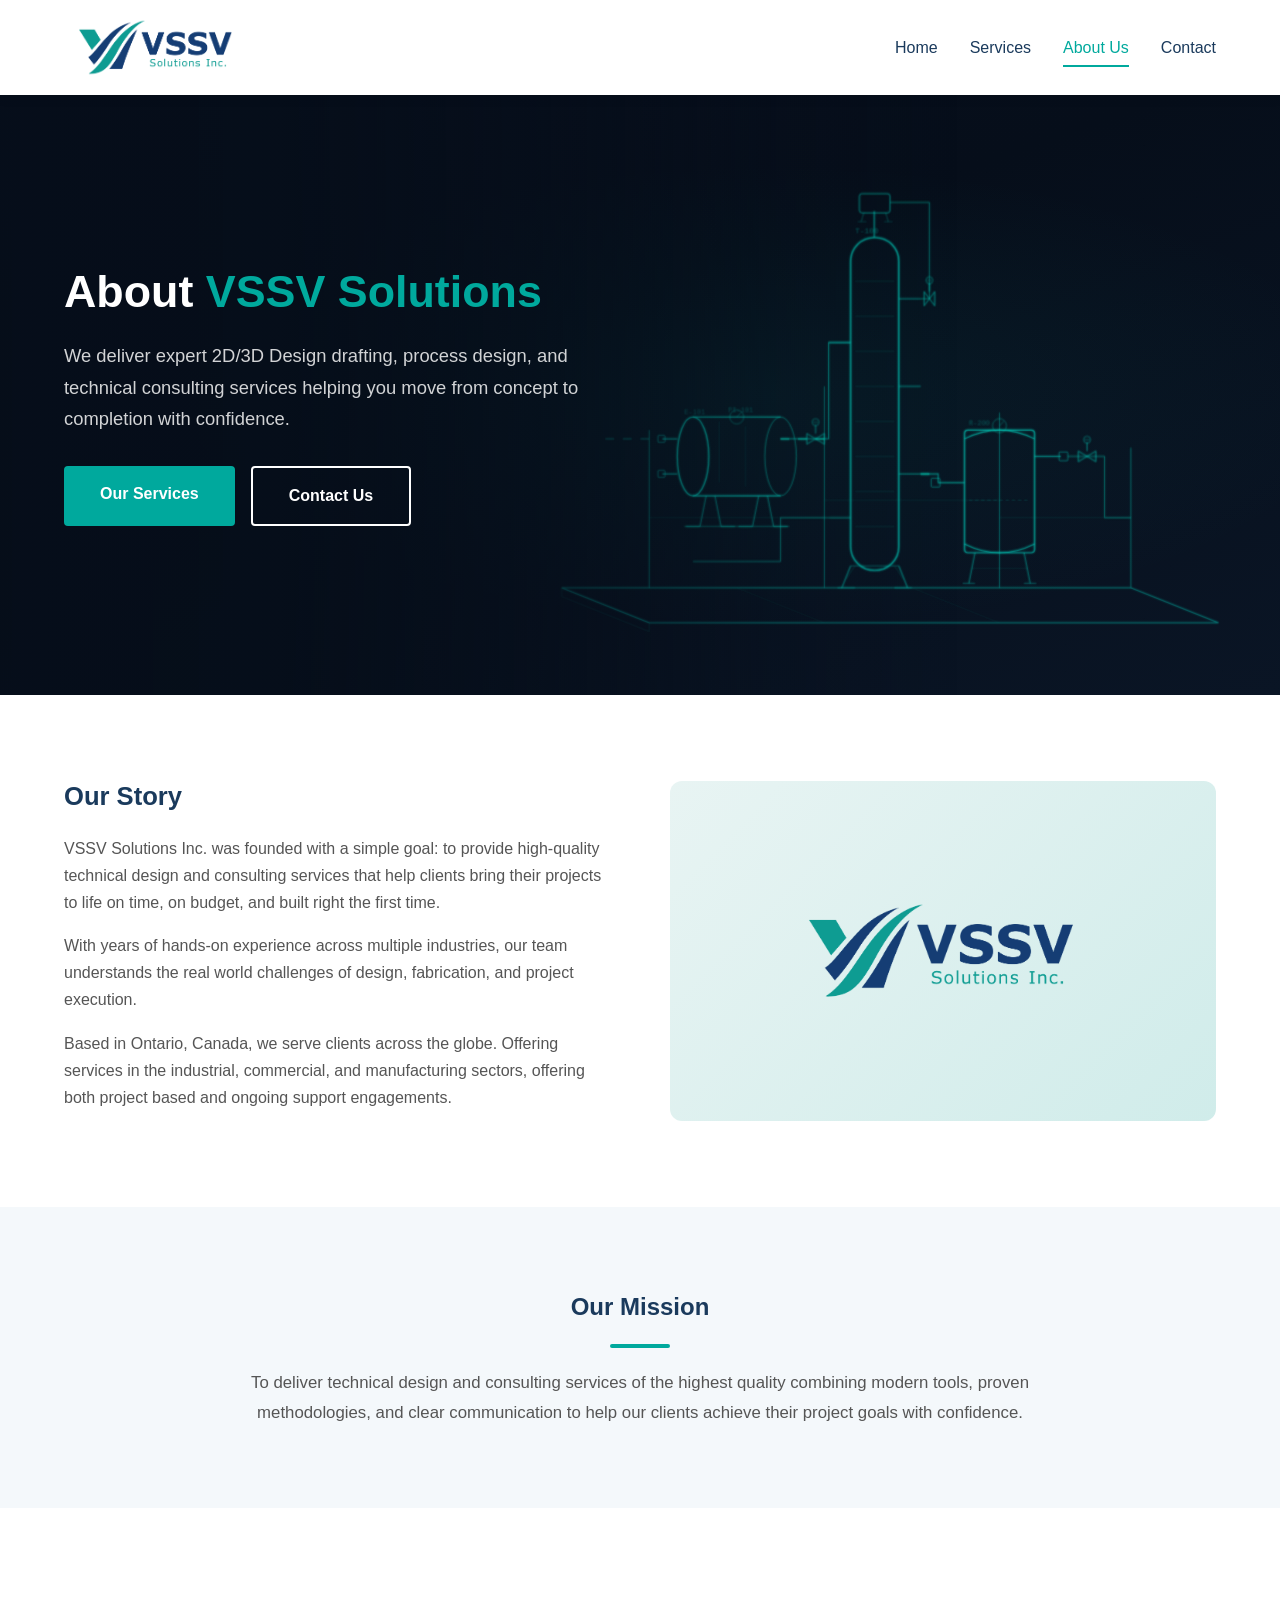
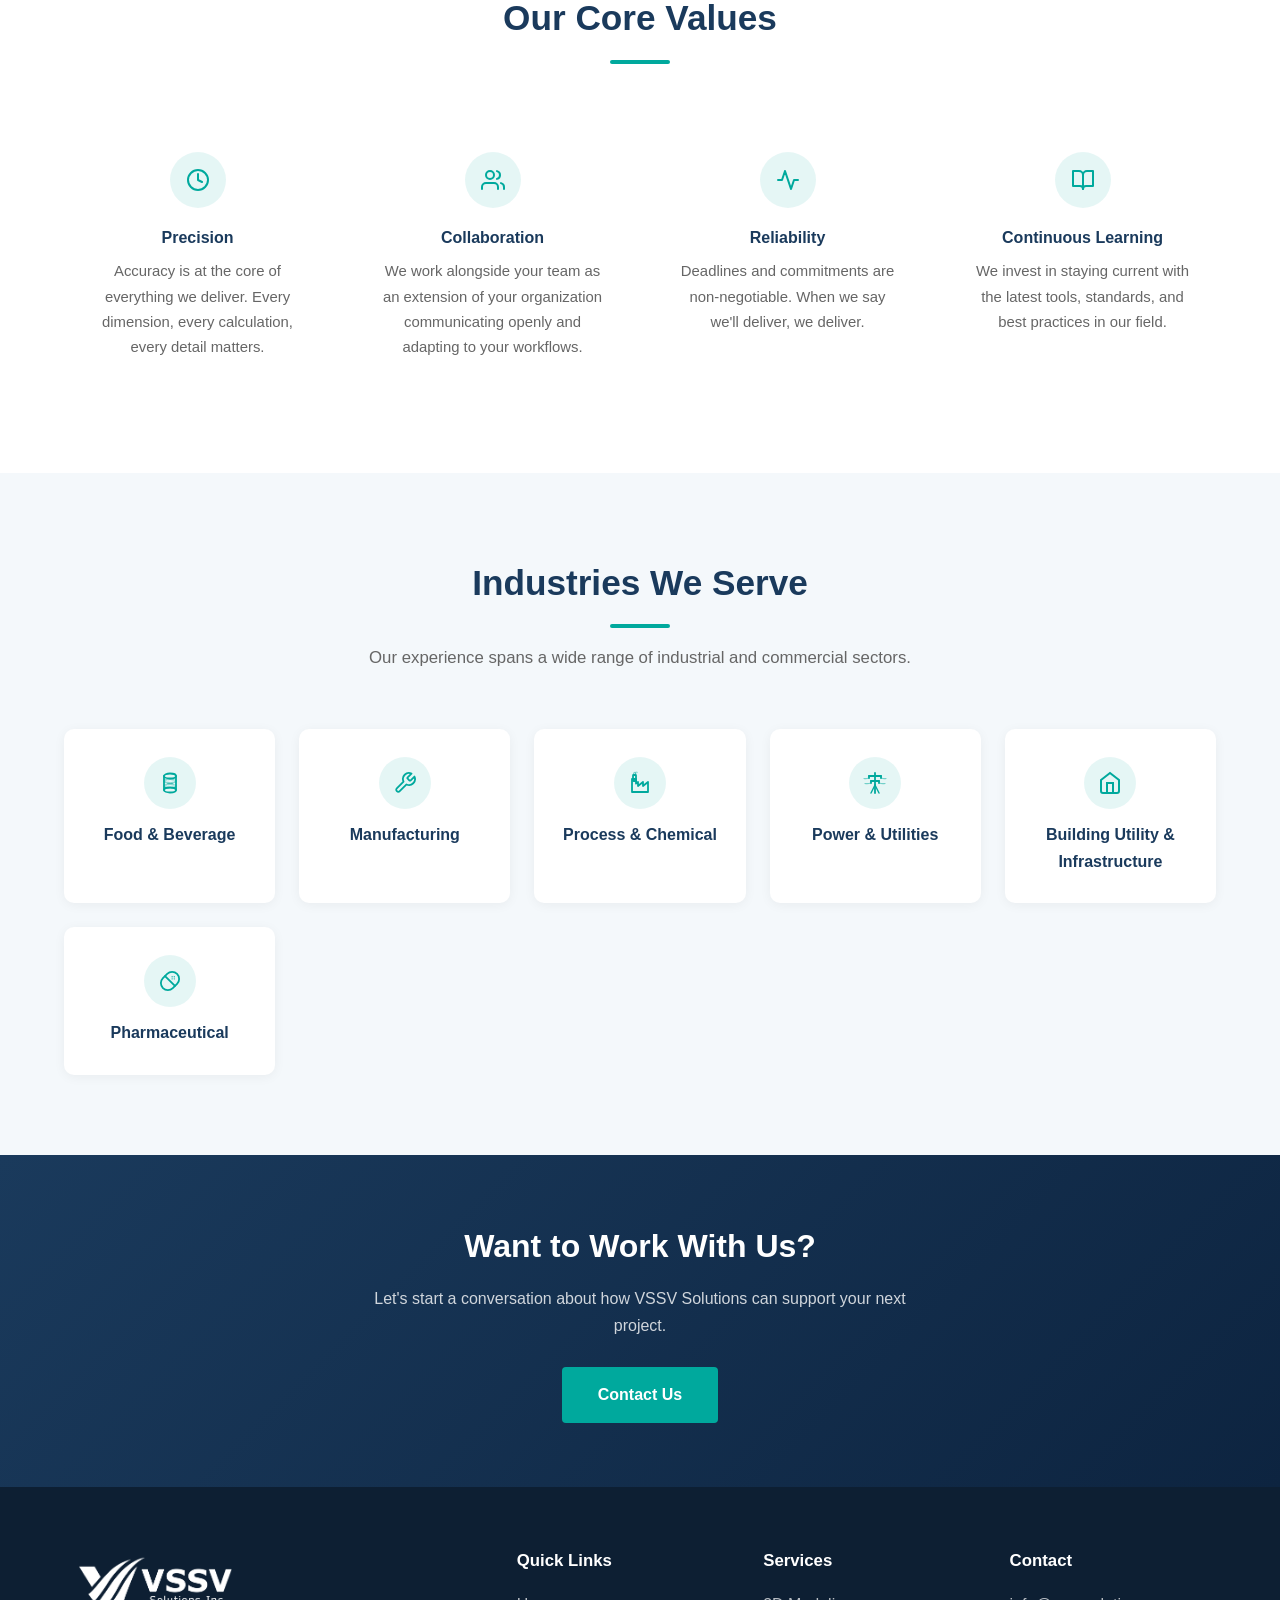
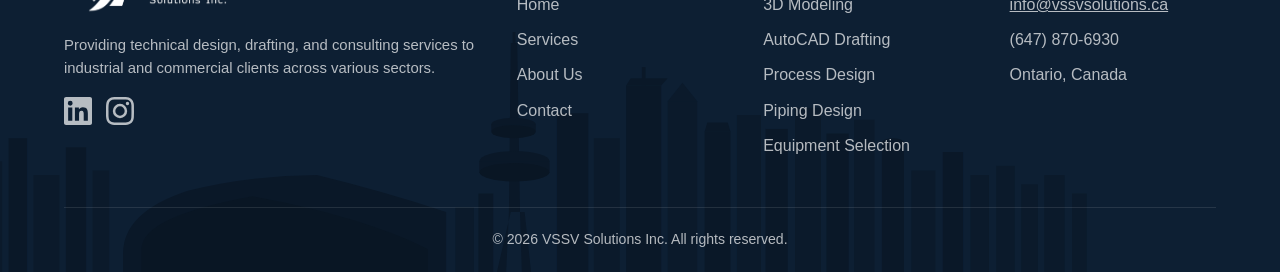
<file: about.html>
﻿<!DOCTYPE html>
<html lang="en">
<head>
  <meta charset="UTF-8">
  <meta name="viewport" content="width=device-width, initial-scale=1.0">
  <link rel="icon" type="image/png" href="/favicon.png">
  <meta name="description" content="Learn about VSSV Solutions Inc. — our mission, values, and the industries we serve including pharmaceutical, manufacturing, food &amp; beverage, process &amp; chemical, and power &amp; utilities.">
  <meta name="keywords" content="VSSV Solutions, design, drafting, 3D modeling, AutoCAD, process design, piping design, equipment selection, Toronto, Canada">
  <meta property="og:title" content="About Us | VSSV Solutions Inc.">
  <meta property="og:description" content="Learn about VSSV Solutions Inc. — our mission, values, and the industries we serve including pharmaceutical, manufacturing, food &amp; beverage, process &amp; chemical, and power &amp; utilities.">
  <meta property="og:type" content="website">
  <meta name="robots" content="index, follow">
  <meta property="og:url" content="https://vssvsolutions.ca">
  <title>About Us | VSSV Solutions Inc.</title>
  <link rel="stylesheet" href="styles.css">
  <style>
    .page-hero {
      margin-top: 95px;
      position: relative;
      padding: 0;
      color: #fff;
      text-align: center;
      min-height: 220px;
      overflow: hidden;
      background: radial-gradient(ellipse at 70% 50%, rgba(0,169,157,.06) 0%, transparent 60%),
                  linear-gradient(160deg, #080f1e 0%, #060e1a 40%, #0a1525 100%);
    }
    .page-hero h1 { font-size: 2.4rem; margin-bottom: 12px; }
    .page-hero p { color: rgba(255,255,255,.8); max-width: 560px; margin: 0 auto; font-size: 1.1rem; }
    .breadcrumb { font-size: .9rem; margin-bottom: 20px; color: rgba(255,255,255,.6); }
    .breadcrumb a { color: rgba(255,255,255,.6); }
    .breadcrumb a:hover { color: #00a99d; }

    .mission-block {
      max-width: 800px;
      margin: 0 auto;
      text-align: center;
    }
    .mission-block h3 {
      font-size: 1.5rem;
      color: #1a3a5c;
      margin-bottom: 16px;
    }
    .mission-block p {
      color: #555;
      font-size: 1.05rem;
      line-height: 1.8;
    }

    .timeline {
      position: relative;
      max-width: 700px;
      margin: 0 auto;
      padding: 20px 0;
    }
    .timeline::before {
      content: '';
      position: absolute;
      left: 50%;
      transform: translateX(-50%);
      top: 0; bottom: 0;
      width: 3px;
      background: #e0e8ef;
    }
    .timeline-item {
      display: flex;
      align-items: flex-start;
      margin-bottom: 40px;
      position: relative;
    }
    .timeline-item:nth-child(odd) { flex-direction: row; }
    .timeline-item:nth-child(even) { flex-direction: row-reverse; }
    .timeline-dot {
      position: absolute;
      left: 50%; transform: translateX(-50%);
      width: 16px; height: 16px;
      background: #00a99d;
      border: 3px solid #fff;
      border-radius: 50%;
      box-shadow: 0 0 0 3px rgba(0,169,157,.25);
      z-index: 1;
    }
    .timeline-content {
      width: 44%;
      background: #fff;
      padding: 20px 24px;
      border-radius: 8px;
      box-shadow: 0 2px 12px rgba(0,0,0,.06);
    }
    .timeline-item:nth-child(odd) .timeline-content { margin-right: auto; }
    .timeline-item:nth-child(even) .timeline-content { margin-left: auto; }
    .timeline-content h4 { color: #00a99d; font-size: .95rem; margin-bottom: 4px; }
    .timeline-content p { color: #555; font-size: .93rem; }

    .industries-grid {
      display: grid;
      grid-template-columns: repeat(auto-fit, minmax(200px, 1fr));
      gap: 24px;
      margin-top: 40px;
    }
    .industry-item {
      background: #fff;
      border-radius: 10px;
      padding: 28px 20px;
      text-align: center;
      box-shadow: 0 2px 12px rgba(0,0,0,.05);
      transition: transform .2s;
    }
    .industry-item:hover { transform: translateY(-4px); }
    .industry-item .icon {
      width: 52px; height: 52px;
      margin: 0 auto 12px;
      background: rgba(0,169,157,.1);
      border-radius: 50%;
      display: flex; align-items: center; justify-content: center;
    }
    .industry-item h4 { color: #1a3a5c; font-size: 1rem; }

    @media (max-width: 768px) {
      .timeline::before { left: 20px; }
      .timeline-dot { left: 20px; }
      .timeline-item,
      .timeline-item:nth-child(even) { flex-direction: row; }
      .timeline-content { width: calc(100% - 50px); margin-left: 50px !important; margin-right: 0 !important; }
    }
  </style>
</head>
<body>

<!-- NAVBAR -->
<nav class="navbar">
  <div class="container">
    <a href="index.html" class="navbar-logo">
      <img src="images/logo.png" alt="VSSV Solutions Inc.">
    </a>
    <button class="hamburger" onclick="document.querySelector('.nav-links').classList.toggle('open')" aria-label="Menu">
      <span></span><span></span><span></span>
    </button>
    <div class="nav-links">
      <a href="index.html">Home</a>
      <a href="services.html">Services</a>
      <a href="about.html" class="active">About Us</a>
      <a href="contact.html">Contact</a>
    </div>
  </div>
</nav>

<!-- PAGE HERO -->
<section class="hero" style="padding:0; position:relative; min-height:600px; overflow:hidden; background:radial-gradient(ellipse at 60% 50%, rgba(0,169,157,.07) 0%, transparent 55%), linear-gradient(160deg, #080f1e 0%, #060e1a 40%, #0a1525 100%);">

  <style>
    /* Process Plant Animations */
    @keyframes slideUp { 0% { transform:translateY(120px); opacity:0; } 100% { transform:translateY(0); opacity:1; } }
    @keyframes slideLeft { 0% { transform:translateX(200px); opacity:0; } 100% { transform:translateX(0); opacity:1; } }
    @keyframes slideDown { 0% { transform:translateY(-140px); opacity:0; } 100% { transform:translateY(0); opacity:1; } }
    @keyframes fadeIn { 0% { opacity:0; } 100% { opacity:1; } }
    @keyframes flowRight { 0% { stroke-dashoffset:20; } 100% { stroke-dashoffset:0; } }

    .b-ground    { opacity:0; animation: slideUp   1.2s cubic-bezier(.23,1,.32,1) 0.2s forwards; }
    .b-columns   { opacity:0; animation: slideUp   1.3s cubic-bezier(.23,1,.32,1) 0.5s forwards; }
    .b-vessels   { opacity:0; animation: slideLeft  1.4s cubic-bezier(.23,1,.32,1) 0.9s forwards; }
    .b-tower     { opacity:0; animation: slideUp   1.5s cubic-bezier(.23,1,.32,1) 1.3s forwards; }
    .b-pipes     { opacity:0; animation: fadeIn    1.2s ease 1.8s forwards; }
    .b-details   { opacity:0; animation: fadeIn    1.0s ease 2.3s forwards; }
    .b-steam     { opacity:0; animation: fadeIn    1.0s ease 2.8s forwards; }
    .b-flow-line { stroke-dasharray:10 10; animation: flowRight 1s linear infinite; }

    .hero .skid-bg {
      position: absolute;
      right: -2%;
      top: 50%;
      transform: translateY(-50%);
      width: 65%;
      height: auto;
      opacity: 0.92;
    }
    .hero .text-fade {
      position: absolute;
      inset: 0;
      background: linear-gradient(90deg,
        rgba(6,14,26,.97) 0%,
        rgba(6,14,26,.92) 22%,
        rgba(6,14,26,.6) 42%,
        rgba(6,14,26,.15) 60%,
        transparent 75%);
      z-index: 5;
    }
    @media (max-width: 900px) {
      .hero .skid-bg { width: 95%; right: -15%; opacity: 0.45; }
      .hero .text-fade {
        background: linear-gradient(90deg,
          rgba(6,14,26,.97) 0%, rgba(6,14,26,.85) 40%,
          rgba(6,14,26,.5) 70%, rgba(6,14,26,.3) 100%);
      }
    }
  </style>

  <!-- Animated Skid Assembly -->
  <svg class="skid-bg" viewBox="0 0 950 720" xmlns="http://www.w3.org/2000/svg">
    <defs>
      <pattern id="dotP" width="30" height="30" patternUnits="userSpaceOnUse">
        <circle cx="15" cy="15" r="0.4" fill="rgba(0,200,180,.1)"/>
      </pattern>
      <filter id="gl" x="-20%" y="-20%" width="140%" height="140%">
        <feGaussianBlur stdDeviation="1.5" result="b"/>
        <feMerge><feMergeNode in="b"/><feMergeNode in="SourceGraphic"/></feMerge>
      </filter>
    </defs>
    <rect width="950" height="720" fill="url(#dotP)"/>

    <!-- Ground / Base platform -->
    <g class="b-ground" filter="url(#gl)">
      <path d="M100 580 L200 620 L850 620 L750 580 Z" fill="none" stroke="rgba(0,220,200,.35)" stroke-width="1.2"/>
      <path d="M100 580 L200 620 L200 630 L100 590 Z" fill="none" stroke="rgba(0,220,200,.15)" stroke-width="0.6"/>
      <line x1="300" y1="580" x2="400" y2="620" stroke="rgba(0,220,200,.1)" stroke-width="0.5"/>
      <line x1="500" y1="580" x2="600" y2="620" stroke="rgba(0,220,200,.1)" stroke-width="0.5"/>
    </g>

    <!-- Support columns -->
    <g class="b-columns" filter="url(#gl)">
      <line x1="200" y1="580" x2="200" y2="400" stroke="rgba(0,220,200,.3)" stroke-width="1"/>
      <line x1="400" y1="580" x2="400" y2="350" stroke="rgba(0,220,200,.3)" stroke-width="1"/>
      <line x1="600" y1="580" x2="600" y2="380" stroke="rgba(0,220,200,.3)" stroke-width="1"/>
      <line x1="750" y1="580" x2="750" y2="420" stroke="rgba(0,220,200,.3)" stroke-width="1"/>
      <!-- Cross braces -->
      <line x1="200" y1="500" x2="400" y2="500" stroke="rgba(0,220,200,.12)" stroke-width="0.6"/>
      <line x1="400" y1="480" x2="600" y2="480" stroke="rgba(0,220,200,.12)" stroke-width="0.6"/>
      <line x1="600" y1="500" x2="750" y2="500" stroke="rgba(0,220,200,.12)" stroke-width="0.6"/>
    </g>

    <!-- Vessels -->
    <g class="b-vessels" filter="url(#gl)">
      <!-- Heat Exchanger (horizontal cylinder) -->
      <ellipse cx="250" cy="430" rx="18" ry="45" stroke="rgba(0,220,200,.55)" stroke-width="1.4" fill="none"/>
      <ellipse cx="350" cy="430" rx="18" ry="45" stroke="rgba(0,220,200,.35)" stroke-width="1" fill="none"/>
      <line x1="250" y1="385" x2="350" y2="385" stroke="rgba(0,220,200,.55)" stroke-width="1.3"/>
      <line x1="250" y1="475" x2="350" y2="475" stroke="rgba(0,220,200,.55)" stroke-width="1.3"/>
      <!-- Internal baffles -->
      <line x1="280" y1="390" x2="280" y2="460" stroke="rgba(0,220,200,.15)" stroke-width="0.5"/>
      <line x1="310" y1="395" x2="310" y2="465" stroke="rgba(0,220,200,.15)" stroke-width="0.5"/>
      <!-- Nozzles -->
      <line x1="232" y1="410" x2="215" y2="410" stroke="rgba(0,220,200,.5)" stroke-width="1.2"/>
      <line x1="232" y1="450" x2="215" y2="450" stroke="rgba(0,220,200,.5)" stroke-width="1.2"/>
      <rect x="210" y="406" width="8" height="8" rx="1" stroke="rgba(0,220,200,.4)" stroke-width="0.8" fill="none"/>
      <rect x="210" y="446" width="8" height="8" rx="1" stroke="rgba(0,220,200,.4)" stroke-width="0.8" fill="none"/>
      <!-- Heat Exchanger Saddle Supports -->
      <path d="M265 475 L258 510 L242 510" stroke="rgba(0,220,200,.4)" stroke-width="1" fill="none"/>
      <path d="M275 475 L282 510 L298 510" stroke="rgba(0,220,200,.4)" stroke-width="1" fill="none"/>
      <line x1="240" y1="510" x2="300" y2="510" stroke="rgba(0,220,200,.35)" stroke-width="0.8"/>
      <path d="M325 475 L318 510 L302 510" stroke="rgba(0,220,200,.4)" stroke-width="1" fill="none"/>
      <path d="M335 475 L342 510 L358 510" stroke="rgba(0,220,200,.4)" stroke-width="1" fill="none"/>
      <line x1="300" y1="510" x2="360" y2="510" stroke="rgba(0,220,200,.35)" stroke-width="0.8"/>

      <!-- Reactor Vessel (vertical drum) -->
      <rect x="560" y="400" width="80" height="140" rx="4" stroke="rgba(0,220,200,.55)" stroke-width="1.4" fill="none"/>
      <path d="M560 410 Q600 390 640 410" stroke="rgba(0,220,200,.5)" stroke-width="1.2" fill="none"/>
      <path d="M560 530 Q600 550 640 530" stroke="rgba(0,220,200,.5)" stroke-width="1.2" fill="none"/>
      <!-- Internal level -->
      <line x1="565" y1="480" x2="635" y2="480" stroke="rgba(0,220,200,.2)" stroke-width="0.6" stroke-dasharray="4 3"/>
      <!-- Nozzles -->
      <line x1="640" y1="430" x2="670" y2="430" stroke="rgba(0,220,200,.5)" stroke-width="1.2"/>
      <rect x="668" y="425" width="10" height="10" rx="1" stroke="rgba(0,220,200,.4)" stroke-width="0.8" fill="none"/>
      <line x1="560" y1="460" x2="530" y2="460" stroke="rgba(0,220,200,.5)" stroke-width="1.2"/>
      <rect x="522" y="455" width="10" height="10" rx="1" stroke="rgba(0,220,200,.4)" stroke-width="0.8" fill="none"/>
      <!-- Reactor Vessel Support Legs -->
      <line x1="572" y1="540" x2="565" y2="575" stroke="rgba(0,220,200,.4)" stroke-width="1"/>
      <line x1="628" y1="540" x2="635" y2="575" stroke="rgba(0,220,200,.4)" stroke-width="1"/>
      <line x1="558" y1="575" x2="572" y2="575" stroke="rgba(0,220,200,.35)" stroke-width="0.8"/>
      <line x1="628" y1="575" x2="642" y2="575" stroke="rgba(0,220,200,.35)" stroke-width="0.8"/>
      <!-- Cross brace between legs -->
      <line x1="568" y1="558" x2="632" y2="558" stroke="rgba(0,220,200,.15)" stroke-width="0.5"/>
    </g>

    <!-- Distillation Tower -->
    <g class="b-tower" filter="url(#gl)">
      <rect x="430" y="180" width="55" height="380" rx="27" stroke="rgba(0,220,200,.6)" stroke-width="1.5" fill="none"/>
      <!-- Trays -->
      <line x1="435" y1="230" x2="480" y2="230" stroke="rgba(0,220,200,.2)" stroke-width="0.5"/>
      <line x1="435" y1="270" x2="480" y2="270" stroke="rgba(0,220,200,.2)" stroke-width="0.5"/>
      <line x1="435" y1="310" x2="480" y2="310" stroke="rgba(0,220,200,.2)" stroke-width="0.5"/>
      <line x1="435" y1="350" x2="480" y2="350" stroke="rgba(0,220,200,.2)" stroke-width="0.5"/>
      <line x1="435" y1="390" x2="480" y2="390" stroke="rgba(0,220,200,.2)" stroke-width="0.5"/>
      <line x1="435" y1="430" x2="480" y2="430" stroke="rgba(0,220,200,.2)" stroke-width="0.5"/>
      <line x1="435" y1="470" x2="480" y2="470" stroke="rgba(0,220,200,.2)" stroke-width="0.5"/>
      <line x1="435" y1="510" x2="480" y2="510" stroke="rgba(0,220,200,.2)" stroke-width="0.5"/>
      <!-- Side nozzles -->
      <line x1="485" y1="250" x2="510" y2="250" stroke="rgba(0,220,200,.45)" stroke-width="1"/>
      <line x1="485" y1="350" x2="510" y2="350" stroke="rgba(0,220,200,.45)" stroke-width="1"/>
      <line x1="485" y1="450" x2="510" y2="450" stroke="rgba(0,220,200,.45)" stroke-width="1"/>
      <line x1="430" y1="300" x2="405" y2="300" stroke="rgba(0,220,200,.45)" stroke-width="1"/>
      <line x1="430" y1="500" x2="405" y2="500" stroke="rgba(0,220,200,.45)" stroke-width="1"/>
      <!-- Top condenser -->
      <line x1="457" y1="180" x2="457" y2="150" stroke="rgba(0,220,200,.5)" stroke-width="1.2"/>
      <rect x="440" y="130" width="35" height="22" rx="3" stroke="rgba(0,220,200,.45)" stroke-width="1" fill="none"/>
      <!-- Condenser Support Brackets -->
      <line x1="445" y1="152" x2="442" y2="162" stroke="rgba(0,220,200,.3)" stroke-width="0.7"/>
      <line x1="470" y1="152" x2="473" y2="162" stroke="rgba(0,220,200,.3)" stroke-width="0.7"/>
      <line x1="438" y1="162" x2="448" y2="162" stroke="rgba(0,220,200,.25)" stroke-width="0.6"/>
      <line x1="468" y1="162" x2="478" y2="162" stroke="rgba(0,220,200,.25)" stroke-width="0.6"/>
      <!-- Distillation Tower Skirt Support -->
      <path d="M430 555 L420 580 L420 580" stroke="rgba(0,220,200,.45)" stroke-width="1.1" fill="none"/>
      <path d="M485 555 L495 580 L495 580" stroke="rgba(0,220,200,.45)" stroke-width="1.1" fill="none"/>
      <line x1="415" y1="580" x2="435" y2="580" stroke="rgba(0,220,200,.35)" stroke-width="0.9"/>
      <line x1="480" y1="580" x2="500" y2="580" stroke="rgba(0,220,200,.35)" stroke-width="0.9"/>
      <!-- Skirt ring -->
      <path d="M430 555 L485 555" stroke="rgba(0,220,200,.3)" stroke-width="0.8"/>
      <!-- Gussets -->
      <line x1="435" y1="555" x2="425" y2="570" stroke="rgba(0,220,200,.2)" stroke-width="0.5"/>
      <line x1="480" y1="555" x2="490" y2="570" stroke="rgba(0,220,200,.2)" stroke-width="0.5"/>
    </g>

    <!-- Interconnecting pipes -->
    <g class="b-pipes" filter="url(#gl)">
      <!-- Heat exchanger to tower -->
      <path d="M350 410 L405 410 L405 300 L430 300" stroke="rgba(0,220,200,.4)" stroke-width="1.2" fill="none"/>
      <!-- Tower to reactor -->
      <path d="M510 450 L530 450 L530 460" stroke="rgba(0,220,200,.4)" stroke-width="1.2" fill="none"/>
      <!-- Tower overhead to condenser -->
      <path d="M475 140 L520 140 L520 250 L510 250" stroke="rgba(0,220,200,.35)" stroke-width="1" fill="none"/>
      <!-- Reactor outlet -->
      <path d="M678 430 L720 430 L720 500 L750 500" stroke="rgba(0,220,200,.35)" stroke-width="1" fill="none"/>
      <!-- Feed line -->
      <path d="M150 410 L210 410" stroke="rgba(0,220,200,.35)" stroke-width="1" fill="none" class="b-flow-line"/>
      <!-- Bottom product line -->
      <path d="M405 500 L350 500 L350 550 L250 550" stroke="rgba(0,220,200,.35)" stroke-width="1" fill="none"/>

      <!-- Animated flow indicators -->
      <path d="M350 410 L405 410" stroke="rgba(0,255,220,.5)" stroke-width="1.5" fill="none" class="b-flow-line"/>
      <path d="M510 450 L530 450" stroke="rgba(0,255,220,.5)" stroke-width="1.5" fill="none" class="b-flow-line"/>
    </g>

    <!-- Details: valves, gauges, labels -->
    <g class="b-details" filter="url(#gl)">
      <!-- Valves (diamond shapes) -->
      <!-- Gate Valve 1 (on pipe to tower) -->
      <polygon points="380,404 390,410 380,416" stroke="rgba(0,220,200,.5)" stroke-width="0.9" fill="none"/>
      <polygon points="400,404 390,410 400,416" stroke="rgba(0,220,200,.5)" stroke-width="0.9" fill="none"/>
      <line x1="390" y1="404" x2="390" y2="394" stroke="rgba(0,220,200,.45)" stroke-width="0.9"/>
      <circle cx="390" cy="391" r="4" stroke="rgba(0,220,200,.4)" stroke-width="0.7" fill="none"/>
      <line x1="387" y1="391" x2="393" y2="391" stroke="rgba(0,220,200,.35)" stroke-width="0.6"/>
      <!-- Gate Valve 2 (on overhead line) -->
      <polygon points="514,242 520,250 514,258" stroke="rgba(0,220,200,.5)" stroke-width="0.9" fill="none"/>
      <polygon points="526,242 520,250 526,258" stroke="rgba(0,220,200,.5)" stroke-width="0.9" fill="none"/>
      <line x1="520" y1="242" x2="520" y2="232" stroke="rgba(0,220,200,.45)" stroke-width="0.9"/>
      <circle cx="520" cy="229" r="4" stroke="rgba(0,220,200,.4)" stroke-width="0.7" fill="none"/>
      <line x1="517" y1="229" x2="523" y2="229" stroke="rgba(0,220,200,.35)" stroke-width="0.6"/>
      <!-- Gate Valve 3 (on reactor outlet) -->
      <polygon points="690,424 700,430 690,436" stroke="rgba(0,220,200,.5)" stroke-width="0.9" fill="none"/>
      <polygon points="710,424 700,430 710,436" stroke="rgba(0,220,200,.5)" stroke-width="0.9" fill="none"/>
      <line x1="700" y1="424" x2="700" y2="414" stroke="rgba(0,220,200,.45)" stroke-width="0.9"/>
      <circle cx="700" cy="411" r="4" stroke="rgba(0,220,200,.4)" stroke-width="0.7" fill="none"/>
      <line x1="697" y1="411" x2="703" y2="411" stroke="rgba(0,220,200,.35)" stroke-width="0.6"/>
      <!-- Pressure gauges -->
      <circle cx="300" cy="385" r="8" stroke="rgba(0,220,200,.35)" stroke-width="0.7" fill="none"/>
      <line x1="300" y1="385" x2="305" y2="380" stroke="rgba(0,220,200,.4)" stroke-width="0.6"/>
      <circle cx="600" cy="395" r="8" stroke="rgba(0,220,200,.35)" stroke-width="0.7" fill="none"/>
      <line x1="600" y1="395" x2="605" y2="390" stroke="rgba(0,220,200,.4)" stroke-width="0.6"/>
      <!-- Labels -->
      <text x="290" y="380" fill="rgba(0,220,200,.2)" font-size="8" font-family="monospace">PI-101</text>
      <text x="435" y="175" fill="rgba(0,220,200,.25)" font-size="9" font-family="monospace">T-100</text>
      <text x="565" y="395" fill="rgba(0,220,200,.2)" font-size="8" font-family="monospace">R-200</text>
      <text x="240" y="382" fill="rgba(0,220,200,.2)" font-size="8" font-family="monospace">E-101</text>
    </g>

    <!-- Steam/vapor from condenser -->
    <g class="b-steam">
      <circle cx="450" cy="120" r="4" fill="none" stroke="rgba(0,220,200,.25)" stroke-width="0.6">
        <animate attributeName="cy" values="120;95" dur="3s" repeatCount="indefinite"/>
        <animate attributeName="opacity" values="0.4;0" dur="3s" repeatCount="indefinite"/>
        <animate attributeName="r" values="3;7" dur="3s" repeatCount="indefinite"/>
      </circle>
      <circle cx="460" cy="125" r="3" fill="none" stroke="rgba(0,220,200,.2)" stroke-width="0.5">
        <animate attributeName="cy" values="125;100" dur="3.5s" repeatCount="indefinite"/>
        <animate attributeName="opacity" values="0.3;0" dur="3.5s" repeatCount="indefinite"/>
        <animate attributeName="r" values="2;6" dur="3.5s" repeatCount="indefinite"/>
      </circle>
      <circle cx="470" cy="122" r="3.5" fill="none" stroke="rgba(0,220,200,.2)" stroke-width="0.5">
        <animate attributeName="cy" values="122;97" dur="2.8s" repeatCount="indefinite"/>
        <animate attributeName="opacity" values="0.35;0" dur="2.8s" repeatCount="indefinite"/>
        <animate attributeName="r" values="2.5;5.5" dur="2.8s" repeatCount="indefinite"/>
      </circle>
    </g>
  </svg>

  <!-- Text readability gradient -->
  <div class="text-fade"></div>

  <!-- Hero Content -->
  <div class="container" style="position:relative;z-index:10;display:flex;align-items:center;min-height:600px;">
    <div class="hero-content">
      <h1>About <span>VSSV Solutions</span></h1>
      <p>We deliver expert 2D/3D Design drafting, process design, and technical consulting services helping you move from concept to completion with confidence.</p>
      <div class="hero-buttons">
        <a href="services.html" class="btn btn-primary">Our Services</a>
        <a href="contact.html" class="btn btn-outline">Contact Us</a>
      </div>
    </div>
  </div>
</section>

<!-- OUR STORY -->
<section class="section">
  <div class="container">
    <div class="about-grid">
      <div class="about-text">
        <h3>Our Story</h3>
        <p>VSSV Solutions Inc. was founded with a simple goal: to provide high-quality technical design and consulting services that help clients bring their projects to life on time, on budget, and built right the first time.</p>
        <p>With years of hands-on experience across multiple industries, our team understands the real world challenges of design, fabrication, and project execution.</p>
        <p>Based in Ontario, Canada, we serve clients across the globe. Offering services in the industrial, commercial, and manufacturing sectors, offering both project based and ongoing support engagements.</p>
      </div>
      <div class="about-image">
        <img src="images/logo.png" alt="VSSV Solutions Inc." style="width:100%; max-width:320px; border-radius:12px;">
      </div>
    </div>
  </div>
</section>

<!-- MISSION -->
<section class="section section-alt">
  <div class="container">
    <div class="mission-block">
      <h3>Our Mission</h3>
      <div class="accent-bar" style="width:60px;height:4px;background:#00a99d;margin:0 auto 20px;border-radius:2px;"></div>
      <p>To deliver technical design and consulting services of the highest quality combining modern tools, proven methodologies, and clear communication to help our clients achieve their project goals with confidence.</p>
    </div>
  </div>
</section>

<!-- VALUES -->
<section class="section">
  <div class="container">
    <div class="section-header">
      <h2>Our Core Values</h2>
      <div class="accent-bar"></div>
    </div>
    <div class="values-grid">
      <div class="value-card">
        <div class="icon">
          <svg width="24" height="24" viewBox="0 0 24 24" fill="none" stroke="#00a99d" stroke-width="2" stroke-linecap="round" stroke-linejoin="round"><circle cx="12" cy="12" r="10"/><path d="M12 6v6l4 2"/></svg>
        </div>
        <h4>Precision</h4>
        <p>Accuracy is at the core of everything we deliver. Every dimension, every calculation, every detail matters.</p>
      </div>
      <div class="value-card">
        <div class="icon">
          <svg width="24" height="24" viewBox="0 0 24 24" fill="none" stroke="#00a99d" stroke-width="2" stroke-linecap="round" stroke-linejoin="round"><path d="M17 21v-2a4 4 0 0 0-4-4H5a4 4 0 0 0-4 4v2"/><circle cx="9" cy="7" r="4"/><path d="M23 21v-2a4 4 0 0 0-3-3.87M16 3.13a4 4 0 0 1 0 7.75"/></svg>
        </div>
        <h4>Collaboration</h4>
        <p>We work alongside your team as an extension of your organization communicating openly and adapting to your workflows.</p>
      </div>
      <div class="value-card">
        <div class="icon">
          <svg width="24" height="24" viewBox="0 0 24 24" fill="none" stroke="#00a99d" stroke-width="2" stroke-linecap="round" stroke-linejoin="round"><polyline points="22 12 18 12 15 21 9 3 6 12 2 12"/></svg>
        </div>
        <h4>Reliability</h4>
        <p>Deadlines and commitments are non-negotiable. When we say we'll deliver, we deliver.</p>
      </div>
      <div class="value-card">
        <div class="icon">
          <svg width="24" height="24" viewBox="0 0 24 24" fill="none" stroke="#00a99d" stroke-width="2" stroke-linecap="round" stroke-linejoin="round"><path d="M2 3h6a4 4 0 0 1 4 4v14a3 3 0 0 0-3-3H2z"/><path d="M22 3h-6a4 4 0 0 0-4 4v14a3 3 0 0 1 3-3h7z"/></svg>
        </div>
        <h4>Continuous Learning</h4>
        <p>We invest in staying current with the latest tools, standards, and best practices in our field.</p>
      </div>
    </div>
  </div>
</section>

<!-- INDUSTRIES -->
<section class="section section-alt">
  <div class="container">
    <div class="section-header">
      <h2>Industries We Serve</h2>
      <div class="accent-bar"></div>
      <p>Our experience spans a wide range of industrial and commercial sectors.</p>
    </div>
    <div class="industries-grid">
      <div class="industry-item">
        <div class="icon">
          <svg width="24" height="24" viewBox="0 0 24 24" fill="none" stroke="#00a99d" stroke-width="1.8" stroke-linecap="round" stroke-linejoin="round"><ellipse cx="12" cy="5" rx="6" ry="2.5"/><line x1="6" y1="5" x2="6" y2="19"/><line x1="18" y1="5" x2="18" y2="19"/><ellipse cx="12" cy="19" rx="6" ry="2.5"/><ellipse cx="12" cy="10" rx="6" ry="1.8" stroke-opacity="0.4" stroke-dasharray="2 1.5"/><ellipse cx="12" cy="15" rx="6" ry="1.8" stroke-opacity="0.4" stroke-dasharray="2 1.5"/><line x1="9.5" y1="12.5" x2="14.5" y2="12.5" stroke-opacity="0.5" stroke-width="1"/></svg>
        </div>
        <h4>Food &amp; Beverage</h4>
      </div>
      <div class="industry-item">
        <div class="icon">
          <svg width="24" height="24" viewBox="0 0 24 24" fill="none" stroke="#00a99d" stroke-width="1.8" stroke-linecap="round" stroke-linejoin="round"><path d="M14.7 6.3a1 1 0 0 0 0 1.4l1.6 1.6a1 1 0 0 0 1.4 0l3.77-3.77a6 6 0 0 1-7.94 7.94L6.73 20.2a2 2 0 0 1-2.83 0l-.1-.1a2 2 0 0 1 0-2.83l6.73-6.73A6 6 0 0 1 18.47 2.53z"/></svg>
        </div>
        <h4>Manufacturing</h4>
      </div>
      <div class="industry-item">
        <div class="icon">
          <svg width="24" height="24" viewBox="0 0 24 24" fill="none" stroke="#00a99d" stroke-width="1.8" stroke-linecap="round" stroke-linejoin="round"><path d="M4 21h16V11l-5 4V11l-5 4V11l-2 1.6V8h-4z"/><rect x="5" y="4" width="3" height="6" rx="0.5"/><path d="M6 4 Q5 2 6.5 1.5 Q8 1 7.5 2.5" fill="none" stroke-opacity="0.5" stroke-width="1.2"/><path d="M7.5 3.5 Q7 1.5 8.5 1 Q10 0.5 9 2" fill="none" stroke-opacity="0.35" stroke-width="1"/></svg>
        </div>
        <h4>Process &amp; Chemical</h4>
      </div>
      <div class="industry-item">
        <div class="icon">
          <svg width="24" height="24" viewBox="0 0 24 24" fill="none" stroke="#00a99d" stroke-width="1.8" stroke-linecap="round" stroke-linejoin="round"><line x1="12" y1="2" x2="12" y2="22"/><line x1="6" y1="5" x2="18" y2="5"/><line x1="6" y1="5" x2="6" y2="7"/><line x1="18" y1="5" x2="18" y2="7"/><line x1="8" y1="10" x2="16" y2="10"/><line x1="8" y1="10" x2="8" y2="12"/><line x1="16" y1="10" x2="16" y2="12"/><line x1="8" y1="22" x2="12" y2="14" stroke-width="1.4"/><line x1="16" y1="22" x2="12" y2="14" stroke-width="1.4"/><path d="M6 7 Q3 8 1 7.5" stroke-opacity="0.5" stroke-width="1.2"/><path d="M18 7 Q21 8 23 7.5" stroke-opacity="0.5" stroke-width="1.2"/><path d="M8 12 Q5 13 2 12.5" stroke-opacity="0.5" stroke-width="1.2"/><path d="M16 12 Q19 13 22 12.5" stroke-opacity="0.5" stroke-width="1.2"/></svg>
        </div>
        <h4>Power &amp; Utilities</h4>
      </div>
      <div class="industry-item">
        <div class="icon">
          <svg width="24" height="24" viewBox="0 0 24 24" fill="none" stroke="#00a99d" stroke-width="2"><path d="M3 9l9-7 9 7v11a2 2 0 0 1-2 2H5a2 2 0 0 1-2-2z"/><polyline points="9 22 9 12 15 12 15 22"/></svg>
        </div>
        <h4>Building Utility &amp; Infrastructure</h4>
      </div>
      <div class="industry-item">
        <div class="icon">
          <svg width="24" height="24" viewBox="0 0 24 24" fill="none" stroke="#00a99d" stroke-width="1.8" stroke-linecap="round" stroke-linejoin="round"><rect x="5" y="2" width="14" height="20" rx="7" transform="rotate(45 12 12)"/><line x1="5" y1="12" x2="19" y2="12" transform="rotate(45 12 12)"/><circle cx="10.5" cy="7.5" r="0.6" fill="#00a99d" stroke="none" transform="rotate(45 12 12)"/><circle cx="12" cy="6" r="0.6" fill="#00a99d" stroke="none" transform="rotate(45 12 12)"/><circle cx="13.5" cy="7.5" r="0.6" fill="#00a99d" stroke="none" transform="rotate(45 12 12)"/><circle cx="12" cy="9" r="0.6" fill="#00a99d" stroke="none" transform="rotate(45 12 12)"/></svg>
        </div>
        <h4>Pharmaceutical</h4>
      </div>
    </div>
  </div>
</section>

<!-- CTA -->
<section class="cta-banner">
  <div class="container">
    <h2>Want to Work With Us?</h2>
    <p>Let's start a conversation about how VSSV Solutions can support your next project.</p>
    <a href="contact.html" class="btn btn-primary">Contact Us</a>
  </div>
</section>

<!-- FOOTER -->
<footer class="footer">
  <!-- Toronto Skyline Silhouette -->
  <div class="skyline-backdrop">
    <svg viewBox="0 0 1600 260" preserveAspectRatio="xMidYMid slice" style="height: 240px;" xmlns="http://www.w3.org/2000/svg">
      <rect x="30" y="145" width="18" height="115" fill="#0b1a2b"/>
      <rect x="55" y="105" width="22" height="155" fill="#0a1828"/>
      <rect x="84" y="140" width="25" height="120" fill="#0b1a2b"/>
      <rect x="116" y="115" width="20" height="145" fill="#0a1828"/>
      <rect x="143" y="155" width="28" height="105" fill="#0b1a2b"/>
      <rect x="178" y="125" width="22" height="135" fill="#0a1828"/>
      <rect x="207" y="150" width="18" height="110" fill="#0b1a2b"/>
      <path d="M240 260 L240 240 Q240 195 310 172 Q380 155 450 155 Q520 172 590 195 Q590 240 590 260 Z" fill="#0a1828"/>
      <path d="M260 260 L260 235 Q260 200 380 178 Q500 200 570 235 L570 260 Z" fill="#091624"/>
      <rect x="600" y="190" width="20" height="70" fill="#0b1a2b"/>
      <rect x="625" y="175" width="16" height="85" fill="#0a1828"/>
      <polygon points="645,260 655,260 658,195 670,195 672,260 682,260 675,195 660,195" fill="#0a1828"/>
      <polygon points="658,195 660,12 667,12 670,195" fill="#0a1828"/>
      <rect x="662" y="0" width="3" height="12" fill="#0a1828"/>
      <ellipse cx="664" cy="140" rx="38" ry="11" fill="#0a1828"/>
      <rect x="626" y="140" width="76" height="12" rx="2" fill="#0a1828"/>
      <ellipse cx="664" cy="152" rx="38" ry="10" fill="#091624"/>
      <ellipse cx="663" cy="100" rx="24" ry="7" fill="#0a1828"/>
      <rect x="639" y="100" width="48" height="8" rx="1" fill="#0a1828"/>
      <ellipse cx="663" cy="108" rx="24" ry="7" fill="#091624"/>
      <rect x="710" y="88" width="34" height="172" fill="#0a1828"/>
      <rect x="750" y="115" width="28" height="145" fill="#0b1a2b"/>
      <rect x="785" y="58" width="38" height="202" fill="#0a1828"/>
      <rect x="802" y="38" width="4" height="20" fill="#0a1828"/>
      <polygon points="785,58 790,50 830,50 823,58" fill="#0a1828"/>
      <rect x="830" y="75" width="32" height="185" fill="#0b1a2b"/>
      <polygon points="830,75 846,55 862,75" fill="#0b1a2b"/>
      <rect x="870" y="108" width="28" height="152" fill="#0a1828"/>
      <polygon points="870,108 873,98 895,98 898,108" fill="#0a1828"/>
      <rect x="905" y="90" width="26" height="170" fill="#0b1a2b"/>
      <rect x="936" y="105" width="24" height="155" fill="#0a1828"/>
      <rect x="968" y="82" width="28" height="178" fill="#0b1a2b"/>
      <rect x="1002" y="110" width="24" height="150" fill="#0a1828"/>
      <rect x="1032" y="95" width="22" height="165" fill="#0b1a2b"/>
      <rect x="1062" y="120" width="24" height="140" fill="#0a1828"/>
      <ellipse cx="1074" cy="120" rx="12" ry="5" fill="#0a1828"/>
      <rect x="1094" y="150" width="26" height="110" fill="#0b1a2b"/>
      <rect x="1128" y="130" width="22" height="130" fill="#0a1828"/>
      <rect x="1158" y="155" width="20" height="105" fill="#0b1a2b"/>
      <rect x="1186" y="145" width="20" height="115" fill="#0b1a2b"/>
      <rect x="1213" y="165" width="18" height="95" fill="#0b1a2b"/>
      <rect x="1238" y="155" width="22" height="105" fill="#0b1a2b"/>
      <rect x="1268" y="175" width="16" height="85" fill="#0b1a2b"/>
    </svg>
  </div>
  <div class="container">
    <div class="footer-grid">
      <div class="footer-about">
        <img src="images/logo.png" alt="VSSV Solutions Inc." style="height:75px; filter: brightness(0) invert(1);">
        <p>Providing technical design, drafting, and consulting services to industrial and commercial clients across various sectors.</p>
        <div class="footer-socials" style="margin-top:16px; display:flex; gap:14px;">
          <a href="https://ca.linkedin.com/company/vssv-solutions-inc" target="_blank" rel="noopener noreferrer" aria-label="LinkedIn" style="display:inline-block;">
            <svg width="28" height="28" viewBox="0 0 24 24" fill="rgba(255,255,255,.7)" xmlns="http://www.w3.org/2000/svg" style="transition: fill .2s;">
              <path d="M20.447 20.452h-3.554v-5.569c0-1.328-.027-3.037-1.852-3.037-1.853 0-2.136 1.445-2.136 2.939v5.667H9.351V9h3.414v1.561h.046c.477-.9 1.637-1.85 3.37-1.85 3.601 0 4.267 2.37 4.267 5.455v6.286zM5.337 7.433a2.062 2.062 0 01-2.063-2.065 2.064 2.064 0 112.063 2.065zm1.782 13.019H3.555V9h3.564v11.452zM22.225 0H1.771C.792 0 0 .774 0 1.729v20.542C0 23.227.792 24 1.771 24h20.451C23.2 24 24 23.227 24 22.271V1.729C24 .774 23.2 0 22.222 0h.003z"/>
            </svg>
          </a>
          <a href="https://www.instagram.com/vssv_solutions/" target="_blank" rel="noopener noreferrer" aria-label="Instagram" style="display:inline-block;">
            <svg width="28" height="28" viewBox="0 0 24 24" fill="rgba(255,255,255,.7)" xmlns="http://www.w3.org/2000/svg" style="transition: fill .2s;">
              <path d="M12 2.163c3.204 0 3.584.012 4.85.07 3.252.148 4.771 1.691 4.919 4.919.058 1.265.069 1.645.069 4.849 0 3.205-.012 3.584-.069 4.849-.149 3.225-1.664 4.771-4.919 4.919-1.266.058-1.644.07-4.85.07-3.204 0-3.584-.012-4.849-.07-3.26-.149-4.771-1.699-4.919-4.92-.058-1.265-.07-1.644-.07-4.849 0-3.204.013-3.583.07-4.849.149-3.227 1.664-4.771 4.919-4.919 1.266-.057 1.645-.069 4.849-.069zM12 0C8.741 0 8.333.014 7.053.072 2.695.272.273 2.69.073 7.052.014 8.333 0 8.741 0 12c0 3.259.014 3.668.072 4.948.2 4.358 2.618 6.78 6.98 6.98C8.333 23.986 8.741 24 12 24c3.259 0 3.668-.014 4.948-.072 4.354-.2 6.782-2.618 6.979-6.98.059-1.28.073-1.689.073-4.948 0-3.259-.014-3.667-.072-4.947-.196-4.354-2.617-6.78-6.979-6.98C15.668.014 15.259 0 12 0zm0 5.838a6.162 6.162 0 100 12.324 6.162 6.162 0 000-12.324zM12 16a4 4 0 110-8 4 4 0 010 8zm6.406-11.845a1.44 1.44 0 100 2.881 1.44 1.44 0 000-2.881z"/>
            </svg>
          </a>
        </div>
      </div>
      <div>
        <h4>Quick Links</h4>
        <ul>
          <li><a href="index.html">Home</a></li>
          <li><a href="services.html">Services</a></li>
          <li><a href="about.html">About Us</a></li>
          <li><a href="contact.html">Contact</a></li>
        </ul>
      </div>
      <div>
        <h4>Services</h4>
        <ul>
          <li><a href="services.html">3D Modeling</a></li>
          <li><a href="services.html">AutoCAD Drafting</a></li>
          <li><a href="services.html">Process Design</a></li>
          <li><a href="services.html">Piping Design</a></li>
          <li><a href="services.html">Equipment Selection</a></li>
        </ul>
      </div>
      <div>
        <h4>Contact</h4>
        <ul>
          <li><a href="mailto:info@vssvsolutions.ca" class="email-link">info@vssvsolutions.ca</a></li>
          <li>(647) 870-6930</li>
          <li>Ontario, Canada</li>
        </ul>
      </div>
    </div>
    <div class="footer-bottom">
      &copy; 2026 VSSV Solutions Inc. All rights reserved.
    </div>
  </div>
</footer>

</body>
</html>
                                               
</file>
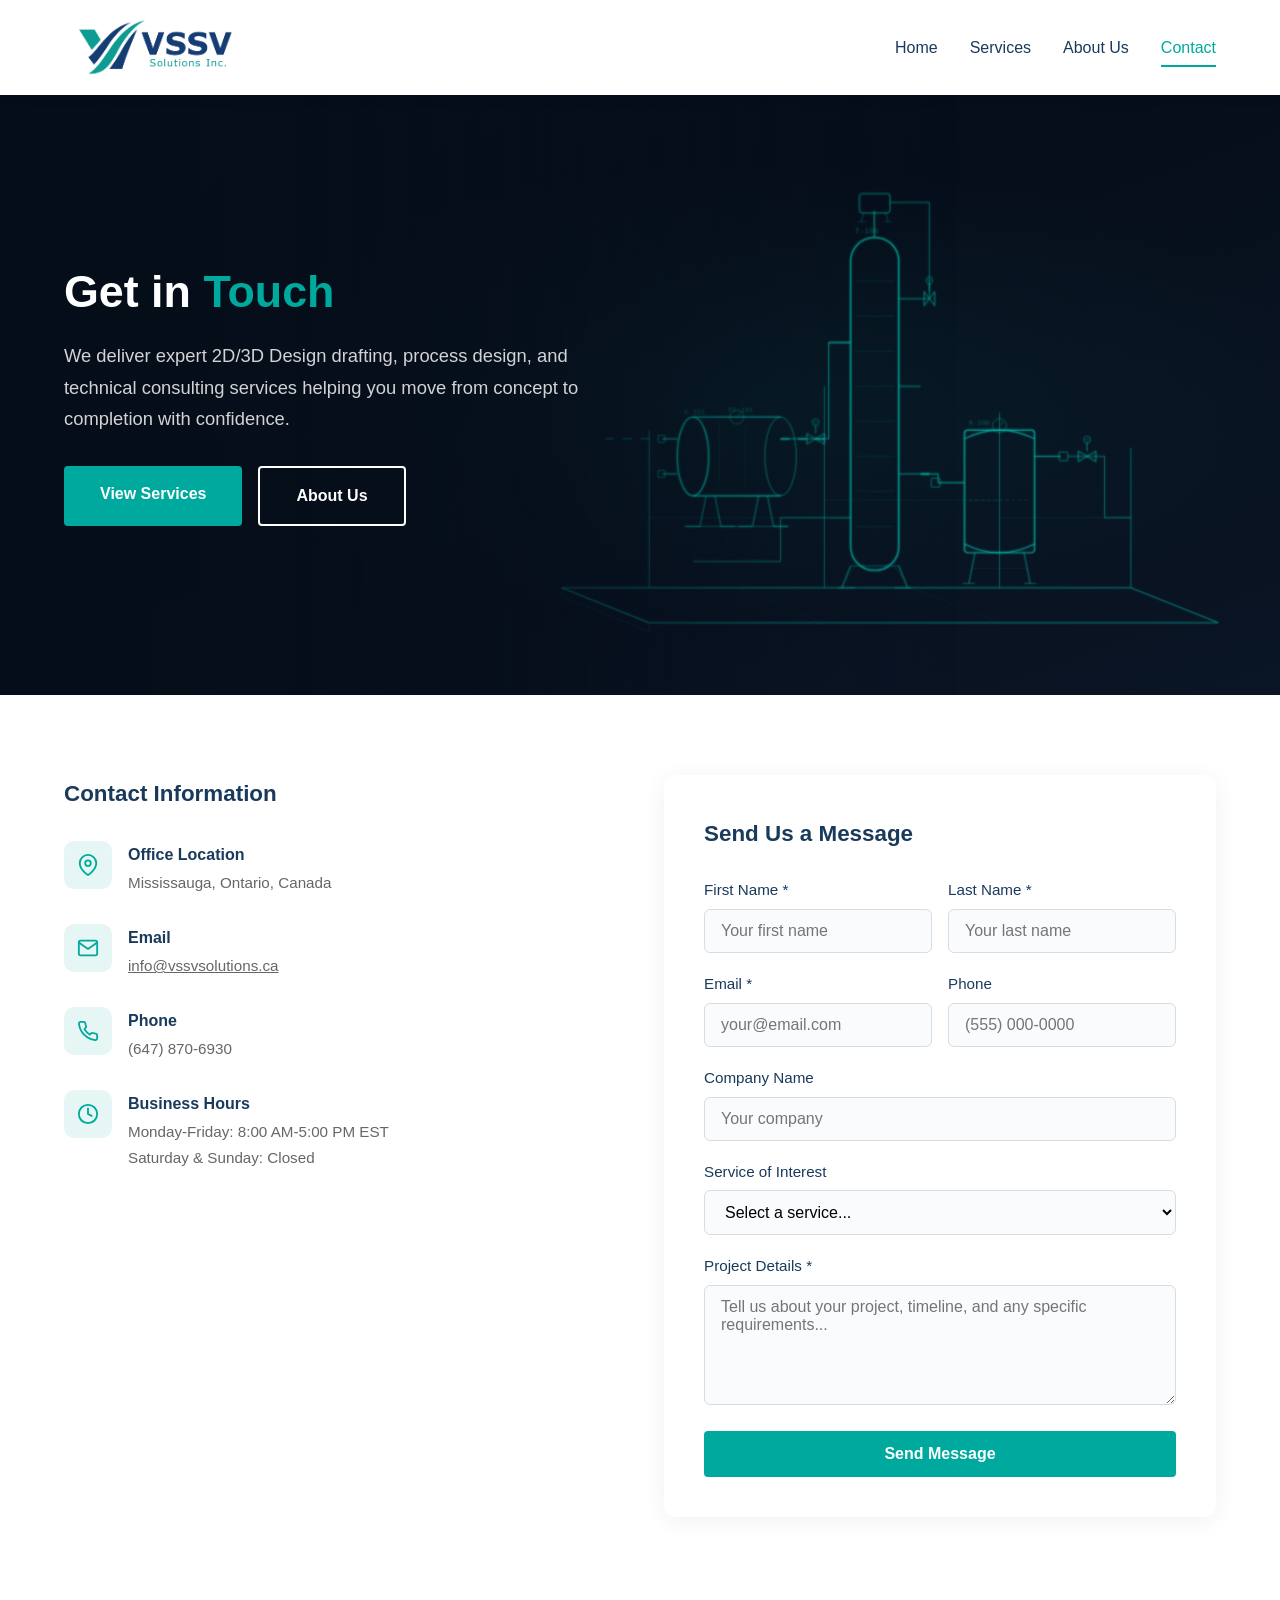
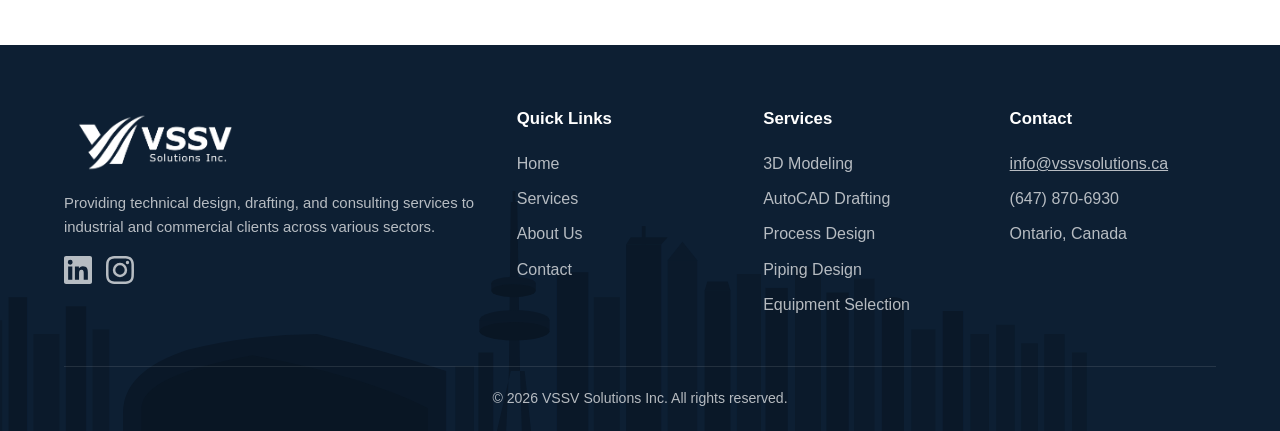
<file: contact.html>
﻿<!DOCTYPE html>
<html lang="en">
<head>
  <meta charset="UTF-8">
  <meta name="viewport" content="width=device-width, initial-scale=1.0">
  <link rel="icon" type="image/png" href="/favicon.png">
  <meta name="description" content="Contact VSSV Solutions Inc. for design and drafting services. Get in touch with our team to discuss your next project.">
  <meta name="keywords" content="VSSV Solutions, design, drafting, 3D modeling, AutoCAD, process design, piping design, equipment selection, Toronto, Canada">
  <meta property="og:title" content="Contact Us | VSSV Solutions Inc.">
  <meta property="og:description" content="Contact VSSV Solutions Inc. for design and drafting services. Get in touch with our team to discuss your next project.">
  <meta property="og:type" content="website">
  <meta name="robots" content="index, follow">
  <meta property="og:url" content="https://vssvsolutions.ca">
  <title>Contact Us | VSSV Solutions Inc.</title>
  <link rel="stylesheet" href="styles.css">
  <style>
    .page-hero {
      margin-top: 95px;
      position: relative;
      padding: 0;
      color: #fff;
      text-align: center;
      min-height: 220px;
      overflow: hidden;
      background: radial-gradient(ellipse at 70% 50%, rgba(0,169,157,.06) 0%, transparent 60%),
                  linear-gradient(160deg, #080f1e 0%, #060e1a 40%, #0a1525 100%);
    }
    .page-hero h1 { font-size: 2.4rem; margin-bottom: 12px; }
    .page-hero p { color: rgba(255,255,255,.8); max-width: 560px; margin: 0 auto; font-size: 1.1rem; }
    .breadcrumb { font-size: .9rem; margin-bottom: 20px; color: rgba(255,255,255,.6); }
    .breadcrumb a { color: rgba(255,255,255,.6); }
    .breadcrumb a:hover { color: #00a99d; }

    .map-placeholder {
      width: 100%;
      height: 300px;
      background: linear-gradient(135deg, #e8f0f5 0%, #d8e6ee 100%);
      border-radius: 12px;
      display: flex;
      align-items: center;
      justify-content: center;
      margin-top: 48px;
      position: relative;
      overflow: hidden;
    }
    .map-placeholder::before {
      content: '';
      position: absolute;
      inset: 0;
      background:
        linear-gradient(90deg, rgba(26,58,92,.04) 1px, transparent 1px),
        linear-gradient(rgba(26,58,92,.04) 1px, transparent 1px);
      background-size: 40px 40px;
    }
    .map-placeholder .pin {
      text-align: center;
      z-index: 1;
    }
    .map-placeholder .pin svg { margin-bottom: 8px; }
    .map-placeholder .pin p { color: #1a3a5c; font-weight: 600; font-size: .95rem; }
    .map-placeholder .pin span { color: #666; font-size: .85rem; }

    .faq-section { margin-top: 48px; }
    .faq-item {
      border-bottom: 1px solid #e8edf2;
      padding: 20px 0;
    }
    .faq-item:first-child { border-top: 1px solid #e8edf2; }
    .faq-item h4 {
      color: #1a3a5c;
      font-size: 1.05rem;
      margin-bottom: 8px;
      cursor: pointer;
      display: flex;
      justify-content: space-between;
      align-items: center;
    }
    .faq-item p { color: #555; font-size: .95rem; }

    .social-links { display: flex; gap: 12px; margin-top: 24px; }
    .social-links a {
      width: 42px; height: 42px;
      border-radius: 50%;
      background: rgba(0,169,157,.1);
      display: flex; align-items: center; justify-content: center;
      transition: background .2s;
    }
    .social-links a:hover { background: #00a99d; }
    .social-links a:hover svg { stroke: #fff; }
    .social-links svg { width: 20px; height: 20px; stroke: #00a99d; }
  </style>
</head>
<body>

<!-- NAVBAR -->
<nav class="navbar">
  <div class="container">
    <a href="index.html" class="navbar-logo">
      <img src="images/logo.png" alt="VSSV Solutions Inc.">
    </a>
    <button class="hamburger" onclick="document.querySelector('.nav-links').classList.toggle('open')" aria-label="Menu">
      <span></span><span></span><span></span>
    </button>
    <div class="nav-links">
      <a href="index.html">Home</a>
      <a href="services.html">Services</a>
      <a href="about.html">About Us</a>
      <a href="contact.html" class="active">Contact</a>
    </div>
  </div>
</nav>

<!-- PAGE HERO -->
<section class="hero" style="padding:0; position:relative; min-height:600px; overflow:hidden; background:radial-gradient(ellipse at 60% 50%, rgba(0,169,157,.07) 0%, transparent 55%), linear-gradient(160deg, #080f1e 0%, #060e1a 40%, #0a1525 100%);">

  <style>
    /* Process Plant Animations */
    @keyframes slideUp { 0% { transform:translateY(120px); opacity:0; } 100% { transform:translateY(0); opacity:1; } }
    @keyframes slideLeft { 0% { transform:translateX(200px); opacity:0; } 100% { transform:translateX(0); opacity:1; } }
    @keyframes slideDown { 0% { transform:translateY(-140px); opacity:0; } 100% { transform:translateY(0); opacity:1; } }
    @keyframes fadeIn { 0% { opacity:0; } 100% { opacity:1; } }
    @keyframes flowRight { 0% { stroke-dashoffset:20; } 100% { stroke-dashoffset:0; } }

    .b-ground    { opacity:0; animation: slideUp   1.2s cubic-bezier(.23,1,.32,1) 0.2s forwards; }
    .b-columns   { opacity:0; animation: slideUp   1.3s cubic-bezier(.23,1,.32,1) 0.5s forwards; }
    .b-vessels   { opacity:0; animation: slideLeft  1.4s cubic-bezier(.23,1,.32,1) 0.9s forwards; }
    .b-tower     { opacity:0; animation: slideUp   1.5s cubic-bezier(.23,1,.32,1) 1.3s forwards; }
    .b-pipes     { opacity:0; animation: fadeIn    1.2s ease 1.8s forwards; }
    .b-details   { opacity:0; animation: fadeIn    1.0s ease 2.3s forwards; }
    .b-steam     { opacity:0; animation: fadeIn    1.0s ease 2.8s forwards; }
    .b-flow-line { stroke-dasharray:10 10; animation: flowRight 1s linear infinite; }

    .hero .skid-bg {
      position: absolute;
      right: -2%;
      top: 50%;
      transform: translateY(-50%);
      width: 65%;
      height: auto;
      opacity: 0.92;
    }
    .hero .text-fade {
      position: absolute;
      inset: 0;
      background: linear-gradient(90deg,
        rgba(6,14,26,.97) 0%,
        rgba(6,14,26,.92) 22%,
        rgba(6,14,26,.6) 42%,
        rgba(6,14,26,.15) 60%,
        transparent 75%);
      z-index: 5;
    }
    @media (max-width: 900px) {
      .hero .skid-bg { width: 95%; right: -15%; opacity: 0.45; }
      .hero .text-fade {
        background: linear-gradient(90deg,
          rgba(6,14,26,.97) 0%, rgba(6,14,26,.85) 40%,
          rgba(6,14,26,.5) 70%, rgba(6,14,26,.3) 100%);
      }
    }
  </style>

  <!-- Animated Skid Assembly -->
  <svg class="skid-bg" viewBox="0 0 950 720" xmlns="http://www.w3.org/2000/svg">
    <defs>
      <pattern id="dotP" width="30" height="30" patternUnits="userSpaceOnUse">
        <circle cx="15" cy="15" r="0.4" fill="rgba(0,200,180,.1)"/>
      </pattern>
      <filter id="gl" x="-20%" y="-20%" width="140%" height="140%">
        <feGaussianBlur stdDeviation="1.5" result="b"/>
        <feMerge><feMergeNode in="b"/><feMergeNode in="SourceGraphic"/></feMerge>
      </filter>
    </defs>
    <rect width="950" height="720" fill="url(#dotP)"/>

    <!-- Ground / Base platform -->
    <g class="b-ground" filter="url(#gl)">
      <path d="M100 580 L200 620 L850 620 L750 580 Z" fill="none" stroke="rgba(0,220,200,.35)" stroke-width="1.2"/>
      <path d="M100 580 L200 620 L200 630 L100 590 Z" fill="none" stroke="rgba(0,220,200,.15)" stroke-width="0.6"/>
      <line x1="300" y1="580" x2="400" y2="620" stroke="rgba(0,220,200,.1)" stroke-width="0.5"/>
      <line x1="500" y1="580" x2="600" y2="620" stroke="rgba(0,220,200,.1)" stroke-width="0.5"/>
    </g>

    <!-- Support columns -->
    <g class="b-columns" filter="url(#gl)">
      <line x1="200" y1="580" x2="200" y2="400" stroke="rgba(0,220,200,.3)" stroke-width="1"/>
      <line x1="400" y1="580" x2="400" y2="350" stroke="rgba(0,220,200,.3)" stroke-width="1"/>
      <line x1="600" y1="580" x2="600" y2="380" stroke="rgba(0,220,200,.3)" stroke-width="1"/>
      <line x1="750" y1="580" x2="750" y2="420" stroke="rgba(0,220,200,.3)" stroke-width="1"/>
      <!-- Cross braces -->
      <line x1="200" y1="500" x2="400" y2="500" stroke="rgba(0,220,200,.12)" stroke-width="0.6"/>
      <line x1="400" y1="480" x2="600" y2="480" stroke="rgba(0,220,200,.12)" stroke-width="0.6"/>
      <line x1="600" y1="500" x2="750" y2="500" stroke="rgba(0,220,200,.12)" stroke-width="0.6"/>
    </g>

    <!-- Vessels -->
    <g class="b-vessels" filter="url(#gl)">
      <!-- Heat Exchanger (horizontal cylinder) -->
      <ellipse cx="250" cy="430" rx="18" ry="45" stroke="rgba(0,220,200,.55)" stroke-width="1.4" fill="none"/>
      <ellipse cx="350" cy="430" rx="18" ry="45" stroke="rgba(0,220,200,.35)" stroke-width="1" fill="none"/>
      <line x1="250" y1="385" x2="350" y2="385" stroke="rgba(0,220,200,.55)" stroke-width="1.3"/>
      <line x1="250" y1="475" x2="350" y2="475" stroke="rgba(0,220,200,.55)" stroke-width="1.3"/>
      <!-- Internal baffles -->
      <line x1="280" y1="390" x2="280" y2="460" stroke="rgba(0,220,200,.15)" stroke-width="0.5"/>
      <line x1="310" y1="395" x2="310" y2="465" stroke="rgba(0,220,200,.15)" stroke-width="0.5"/>
      <!-- Nozzles -->
      <line x1="232" y1="410" x2="215" y2="410" stroke="rgba(0,220,200,.5)" stroke-width="1.2"/>
      <line x1="232" y1="450" x2="215" y2="450" stroke="rgba(0,220,200,.5)" stroke-width="1.2"/>
      <rect x="210" y="406" width="8" height="8" rx="1" stroke="rgba(0,220,200,.4)" stroke-width="0.8" fill="none"/>
      <rect x="210" y="446" width="8" height="8" rx="1" stroke="rgba(0,220,200,.4)" stroke-width="0.8" fill="none"/>
      <!-- Heat Exchanger Saddle Supports -->
      <path d="M265 475 L258 510 L242 510" stroke="rgba(0,220,200,.4)" stroke-width="1" fill="none"/>
      <path d="M275 475 L282 510 L298 510" stroke="rgba(0,220,200,.4)" stroke-width="1" fill="none"/>
      <line x1="240" y1="510" x2="300" y2="510" stroke="rgba(0,220,200,.35)" stroke-width="0.8"/>
      <path d="M325 475 L318 510 L302 510" stroke="rgba(0,220,200,.4)" stroke-width="1" fill="none"/>
      <path d="M335 475 L342 510 L358 510" stroke="rgba(0,220,200,.4)" stroke-width="1" fill="none"/>
      <line x1="300" y1="510" x2="360" y2="510" stroke="rgba(0,220,200,.35)" stroke-width="0.8"/>

      <!-- Reactor Vessel (vertical drum) -->
      <rect x="560" y="400" width="80" height="140" rx="4" stroke="rgba(0,220,200,.55)" stroke-width="1.4" fill="none"/>
      <path d="M560 410 Q600 390 640 410" stroke="rgba(0,220,200,.5)" stroke-width="1.2" fill="none"/>
      <path d="M560 530 Q600 550 640 530" stroke="rgba(0,220,200,.5)" stroke-width="1.2" fill="none"/>
      <!-- Internal level -->
      <line x1="565" y1="480" x2="635" y2="480" stroke="rgba(0,220,200,.2)" stroke-width="0.6" stroke-dasharray="4 3"/>
      <!-- Nozzles -->
      <line x1="640" y1="430" x2="670" y2="430" stroke="rgba(0,220,200,.5)" stroke-width="1.2"/>
      <rect x="668" y="425" width="10" height="10" rx="1" stroke="rgba(0,220,200,.4)" stroke-width="0.8" fill="none"/>
      <line x1="560" y1="460" x2="530" y2="460" stroke="rgba(0,220,200,.5)" stroke-width="1.2"/>
      <rect x="522" y="455" width="10" height="10" rx="1" stroke="rgba(0,220,200,.4)" stroke-width="0.8" fill="none"/>
      <!-- Reactor Vessel Support Legs -->
      <line x1="572" y1="540" x2="565" y2="575" stroke="rgba(0,220,200,.4)" stroke-width="1"/>
      <line x1="628" y1="540" x2="635" y2="575" stroke="rgba(0,220,200,.4)" stroke-width="1"/>
      <line x1="558" y1="575" x2="572" y2="575" stroke="rgba(0,220,200,.35)" stroke-width="0.8"/>
      <line x1="628" y1="575" x2="642" y2="575" stroke="rgba(0,220,200,.35)" stroke-width="0.8"/>
      <!-- Cross brace between legs -->
      <line x1="568" y1="558" x2="632" y2="558" stroke="rgba(0,220,200,.15)" stroke-width="0.5"/>
    </g>

    <!-- Distillation Tower -->
    <g class="b-tower" filter="url(#gl)">
      <rect x="430" y="180" width="55" height="380" rx="27" stroke="rgba(0,220,200,.6)" stroke-width="1.5" fill="none"/>
      <!-- Trays -->
      <line x1="435" y1="230" x2="480" y2="230" stroke="rgba(0,220,200,.2)" stroke-width="0.5"/>
      <line x1="435" y1="270" x2="480" y2="270" stroke="rgba(0,220,200,.2)" stroke-width="0.5"/>
      <line x1="435" y1="310" x2="480" y2="310" stroke="rgba(0,220,200,.2)" stroke-width="0.5"/>
      <line x1="435" y1="350" x2="480" y2="350" stroke="rgba(0,220,200,.2)" stroke-width="0.5"/>
      <line x1="435" y1="390" x2="480" y2="390" stroke="rgba(0,220,200,.2)" stroke-width="0.5"/>
      <line x1="435" y1="430" x2="480" y2="430" stroke="rgba(0,220,200,.2)" stroke-width="0.5"/>
      <line x1="435" y1="470" x2="480" y2="470" stroke="rgba(0,220,200,.2)" stroke-width="0.5"/>
      <line x1="435" y1="510" x2="480" y2="510" stroke="rgba(0,220,200,.2)" stroke-width="0.5"/>
      <!-- Side nozzles -->
      <line x1="485" y1="250" x2="510" y2="250" stroke="rgba(0,220,200,.45)" stroke-width="1"/>
      <line x1="485" y1="350" x2="510" y2="350" stroke="rgba(0,220,200,.45)" stroke-width="1"/>
      <line x1="485" y1="450" x2="510" y2="450" stroke="rgba(0,220,200,.45)" stroke-width="1"/>
      <line x1="430" y1="300" x2="405" y2="300" stroke="rgba(0,220,200,.45)" stroke-width="1"/>
      <line x1="430" y1="500" x2="405" y2="500" stroke="rgba(0,220,200,.45)" stroke-width="1"/>
      <!-- Top condenser -->
      <line x1="457" y1="180" x2="457" y2="150" stroke="rgba(0,220,200,.5)" stroke-width="1.2"/>
      <rect x="440" y="130" width="35" height="22" rx="3" stroke="rgba(0,220,200,.45)" stroke-width="1" fill="none"/>
      <!-- Condenser Support Brackets -->
      <line x1="445" y1="152" x2="442" y2="162" stroke="rgba(0,220,200,.3)" stroke-width="0.7"/>
      <line x1="470" y1="152" x2="473" y2="162" stroke="rgba(0,220,200,.3)" stroke-width="0.7"/>
      <line x1="438" y1="162" x2="448" y2="162" stroke="rgba(0,220,200,.25)" stroke-width="0.6"/>
      <line x1="468" y1="162" x2="478" y2="162" stroke="rgba(0,220,200,.25)" stroke-width="0.6"/>
      <!-- Distillation Tower Skirt Support -->
      <path d="M430 555 L420 580 L420 580" stroke="rgba(0,220,200,.45)" stroke-width="1.1" fill="none"/>
      <path d="M485 555 L495 580 L495 580" stroke="rgba(0,220,200,.45)" stroke-width="1.1" fill="none"/>
      <line x1="415" y1="580" x2="435" y2="580" stroke="rgba(0,220,200,.35)" stroke-width="0.9"/>
      <line x1="480" y1="580" x2="500" y2="580" stroke="rgba(0,220,200,.35)" stroke-width="0.9"/>
      <!-- Skirt ring -->
      <path d="M430 555 L485 555" stroke="rgba(0,220,200,.3)" stroke-width="0.8"/>
      <!-- Gussets -->
      <line x1="435" y1="555" x2="425" y2="570" stroke="rgba(0,220,200,.2)" stroke-width="0.5"/>
      <line x1="480" y1="555" x2="490" y2="570" stroke="rgba(0,220,200,.2)" stroke-width="0.5"/>
    </g>

    <!-- Interconnecting pipes -->
    <g class="b-pipes" filter="url(#gl)">
      <!-- Heat exchanger to tower -->
      <path d="M350 410 L405 410 L405 300 L430 300" stroke="rgba(0,220,200,.4)" stroke-width="1.2" fill="none"/>
      <!-- Tower to reactor -->
      <path d="M510 450 L530 450 L530 460" stroke="rgba(0,220,200,.4)" stroke-width="1.2" fill="none"/>
      <!-- Tower overhead to condenser -->
      <path d="M475 140 L520 140 L520 250 L510 250" stroke="rgba(0,220,200,.35)" stroke-width="1" fill="none"/>
      <!-- Reactor outlet -->
      <path d="M678 430 L720 430 L720 500 L750 500" stroke="rgba(0,220,200,.35)" stroke-width="1" fill="none"/>
      <!-- Feed line -->
      <path d="M150 410 L210 410" stroke="rgba(0,220,200,.35)" stroke-width="1" fill="none" class="b-flow-line"/>
      <!-- Bottom product line -->
      <path d="M405 500 L350 500 L350 550 L250 550" stroke="rgba(0,220,200,.35)" stroke-width="1" fill="none"/>

      <!-- Animated flow indicators -->
      <path d="M350 410 L405 410" stroke="rgba(0,255,220,.5)" stroke-width="1.5" fill="none" class="b-flow-line"/>
      <path d="M510 450 L530 450" stroke="rgba(0,255,220,.5)" stroke-width="1.5" fill="none" class="b-flow-line"/>
    </g>

    <!-- Details: valves, gauges, labels -->
    <g class="b-details" filter="url(#gl)">
      <!-- Valves (diamond shapes) -->
      <!-- Gate Valve 1 (on pipe to tower) -->
      <polygon points="380,404 390,410 380,416" stroke="rgba(0,220,200,.5)" stroke-width="0.9" fill="none"/>
      <polygon points="400,404 390,410 400,416" stroke="rgba(0,220,200,.5)" stroke-width="0.9" fill="none"/>
      <line x1="390" y1="404" x2="390" y2="394" stroke="rgba(0,220,200,.45)" stroke-width="0.9"/>
      <circle cx="390" cy="391" r="4" stroke="rgba(0,220,200,.4)" stroke-width="0.7" fill="none"/>
      <line x1="387" y1="391" x2="393" y2="391" stroke="rgba(0,220,200,.35)" stroke-width="0.6"/>
      <!-- Gate Valve 2 (on overhead line) -->
      <polygon points="514,242 520,250 514,258" stroke="rgba(0,220,200,.5)" stroke-width="0.9" fill="none"/>
      <polygon points="526,242 520,250 526,258" stroke="rgba(0,220,200,.5)" stroke-width="0.9" fill="none"/>
      <line x1="520" y1="242" x2="520" y2="232" stroke="rgba(0,220,200,.45)" stroke-width="0.9"/>
      <circle cx="520" cy="229" r="4" stroke="rgba(0,220,200,.4)" stroke-width="0.7" fill="none"/>
      <line x1="517" y1="229" x2="523" y2="229" stroke="rgba(0,220,200,.35)" stroke-width="0.6"/>
      <!-- Gate Valve 3 (on reactor outlet) -->
      <polygon points="690,424 700,430 690,436" stroke="rgba(0,220,200,.5)" stroke-width="0.9" fill="none"/>
      <polygon points="710,424 700,430 710,436" stroke="rgba(0,220,200,.5)" stroke-width="0.9" fill="none"/>
      <line x1="700" y1="424" x2="700" y2="414" stroke="rgba(0,220,200,.45)" stroke-width="0.9"/>
      <circle cx="700" cy="411" r="4" stroke="rgba(0,220,200,.4)" stroke-width="0.7" fill="none"/>
      <line x1="697" y1="411" x2="703" y2="411" stroke="rgba(0,220,200,.35)" stroke-width="0.6"/>
      <!-- Pressure gauges -->
      <circle cx="300" cy="385" r="8" stroke="rgba(0,220,200,.35)" stroke-width="0.7" fill="none"/>
      <line x1="300" y1="385" x2="305" y2="380" stroke="rgba(0,220,200,.4)" stroke-width="0.6"/>
      <circle cx="600" cy="395" r="8" stroke="rgba(0,220,200,.35)" stroke-width="0.7" fill="none"/>
      <line x1="600" y1="395" x2="605" y2="390" stroke="rgba(0,220,200,.4)" stroke-width="0.6"/>
      <!-- Labels -->
      <text x="290" y="380" fill="rgba(0,220,200,.2)" font-size="8" font-family="monospace">PI-101</text>
      <text x="435" y="175" fill="rgba(0,220,200,.25)" font-size="9" font-family="monospace">T-100</text>
      <text x="565" y="395" fill="rgba(0,220,200,.2)" font-size="8" font-family="monospace">R-200</text>
      <text x="240" y="382" fill="rgba(0,220,200,.2)" font-size="8" font-family="monospace">E-101</text>
    </g>

    <!-- Steam/vapor from condenser -->
    <g class="b-steam">
      <circle cx="450" cy="120" r="4" fill="none" stroke="rgba(0,220,200,.25)" stroke-width="0.6">
        <animate attributeName="cy" values="120;95" dur="3s" repeatCount="indefinite"/>
        <animate attributeName="opacity" values="0.4;0" dur="3s" repeatCount="indefinite"/>
        <animate attributeName="r" values="3;7" dur="3s" repeatCount="indefinite"/>
      </circle>
      <circle cx="460" cy="125" r="3" fill="none" stroke="rgba(0,220,200,.2)" stroke-width="0.5">
        <animate attributeName="cy" values="125;100" dur="3.5s" repeatCount="indefinite"/>
        <animate attributeName="opacity" values="0.3;0" dur="3.5s" repeatCount="indefinite"/>
        <animate attributeName="r" values="2;6" dur="3.5s" repeatCount="indefinite"/>
      </circle>
      <circle cx="470" cy="122" r="3.5" fill="none" stroke="rgba(0,220,200,.2)" stroke-width="0.5">
        <animate attributeName="cy" values="122;97" dur="2.8s" repeatCount="indefinite"/>
        <animate attributeName="opacity" values="0.35;0" dur="2.8s" repeatCount="indefinite"/>
        <animate attributeName="r" values="2.5;5.5" dur="2.8s" repeatCount="indefinite"/>
      </circle>
    </g>
  </svg>

  <!-- Text readability gradient -->
  <div class="text-fade"></div>

  <!-- Hero Content -->
  <div class="container" style="position:relative;z-index:10;display:flex;align-items:center;min-height:600px;">
    <div class="hero-content">
      <h1>Get in <span>Touch</span></h1>
      <p>We deliver expert 2D/3D Design drafting, process design, and technical consulting services helping you move from concept to completion with confidence.</p>
      <div class="hero-buttons">
        <a href="services.html" class="btn btn-primary">View Services</a>
        <a href="about.html" class="btn btn-outline">About Us</a>
      </div>
    </div>
  </div>
</section>

<!-- CONTACT SECTION -->
<section class="section">
  <div class="container">
    <div class="contact-grid">

      <!-- Left: Info -->
      <div>
        <h3 style="color:#1a3a5c; font-size:1.4rem; margin-bottom:28px;">Contact Information</h3>

        <div class="contact-info-card">
          <div class="icon">
            <svg width="22" height="22" viewBox="0 0 24 24" fill="none" stroke="#00a99d" stroke-width="2" stroke-linecap="round" stroke-linejoin="round"><path d="M21 10c0 7-9 13-9 13s-9-6-9-13a9 9 0 0 1 18 0z"/><circle cx="12" cy="10" r="3"/></svg>
          </div>
          <div>
            <h4>Office Location</h4>
            <p>Mississauga, Ontario, Canada<br><span style="color:#999; font-size:.85rem;"></span></p>
          </div>
        </div>

        <div class="contact-info-card">
          <div class="icon">
            <svg width="22" height="22" viewBox="0 0 24 24" fill="none" stroke="#00a99d" stroke-width="2" stroke-linecap="round" stroke-linejoin="round"><path d="M4 4h16c1.1 0 2 .9 2 2v12c0 1.1-.9 2-2 2H4c-1.1 0-2-.9-2-2V6c0-1.1.9-2 2-2z"/><polyline points="22,6 12,13 2,6"/></svg>
          </div>
          <div>
            <h4>Email</h4>
            <p><a href="mailto:info@vssvsolutions.ca" class="email-link">info@vssvsolutions.ca</a></p>
          </div>
        </div>

        <div class="contact-info-card">
          <div class="icon">
            <svg width="22" height="22" viewBox="0 0 24 24" fill="none" stroke="#00a99d" stroke-width="2" stroke-linecap="round" stroke-linejoin="round"><path d="M22 16.92v3a2 2 0 0 1-2.18 2 19.79 19.79 0 0 1-8.63-3.07 19.5 19.5 0 0 1-6-6A19.79 19.79 0 0 1 2.12 4.18 2 2 0 0 1 4.11 2h3a2 2 0 0 1 2 1.72c.127.96.362 1.903.7 2.81a2 2 0 0 1-.45 2.11L8.09 9.91a16 16 0 0 0 6 6l1.27-1.27a2 2 0 0 1 2.11-.45c.907.338 1.85.573 2.81.7A2 2 0 0 1 22 16.92z"/></svg>
          </div>
          <div>
            <h4>Phone</h4>
            <p>(647) 870-6930</p>
          </div>
        </div>

        <div class="contact-info-card">
          <div class="icon">
            <svg width="22" height="22" viewBox="0 0 24 24" fill="none" stroke="#00a99d" stroke-width="2" stroke-linecap="round" stroke-linejoin="round"><circle cx="12" cy="12" r="10"/><polyline points="12 6 12 12 16 14"/></svg>
          </div>
          <div>
            <h4>Business Hours</h4>
            <p>Monday-Friday: 8:00 AM-5:00 PM EST<br>Saturday &amp; Sunday: Closed</p>
          </div>
        </div>

        <div class="social-links">
         
        </div>
      </div>

      <!-- Right: Form -->
      <div class="contact-form">
        <h3>Send Us a Message</h3>
        <form action="https://formspree.io/f/xlgoagkk" method="POST">
          <div class="form-row">
            <div class="form-group">
              <label for="firstName">First Name *</label>
              <input type="text" id="firstName" name="firstName" required placeholder="Your first name">
            </div>
            <div class="form-group">
              <label for="lastName">Last Name *</label>
              <input type="text" id="lastName" name="lastName" required placeholder="Your last name">
            </div>
          </div>
          <div class="form-row">
            <div class="form-group">
              <label for="email">Email *</label>
              <input type="email" id="email" name="email" required placeholder="your@email.com">
            </div>
            <div class="form-group">
              <label for="phone">Phone</label>
              <input type="tel" id="phone" name="phone" placeholder="(555) 000-0000">
            </div>
          </div>
          <div class="form-group">
            <label for="company">Company Name</label>
            <input type="text" id="company" name="company" placeholder="Your company">
          </div>
          <div class="form-group">
            <label for="service">Service of Interest</label>
            <select id="service" name="service">
              <option value="">Select a service...</option>
              <option value="3d-modeling">3D Modeling &amp; Design</option>
              <option value="autocad">2D Drawings &amp; Drafting</option>
              <option value="process-design">Process Design</option>
              <option value="piping-design">Piping Design</option>
              <option value="equipment-selection">Equipment Selection</option>
              <option value="other">Other / Multiple Services</option>
            </select>
          </div>
          <div class="form-group">
            <label for="message">Project Details *</label>
            <textarea id="message" name="message" required placeholder="Tell us about your project, timeline, and any specific requirements..."></textarea>
          </div>
          <button type="submit" class="btn btn-primary" style="width:100%;">Send Message</button>
        </form>
      </div>

    </div>

      <!-- FAQ -->
    <div class="faq-section">
     
    </div>

  </div>
</section>

<!-- FOOTER -->
<footer class="footer">
  <!-- Toronto Skyline Silhouette -->
  <div class="skyline-backdrop">
    <svg viewBox="0 0 1600 260" preserveAspectRatio="xMidYMid slice" style="height: 240px;" xmlns="http://www.w3.org/2000/svg">
      <rect x="30" y="145" width="18" height="115" fill="#0b1a2b"/>
      <rect x="55" y="105" width="22" height="155" fill="#0a1828"/>
      <rect x="84" y="140" width="25" height="120" fill="#0b1a2b"/>
      <rect x="116" y="115" width="20" height="145" fill="#0a1828"/>
      <rect x="143" y="155" width="28" height="105" fill="#0b1a2b"/>
      <rect x="178" y="125" width="22" height="135" fill="#0a1828"/>
      <rect x="207" y="150" width="18" height="110" fill="#0b1a2b"/>
      <path d="M240 260 L240 240 Q240 195 310 172 Q380 155 450 155 Q520 172 590 195 Q590 240 590 260 Z" fill="#0a1828"/>
      <path d="M260 260 L260 235 Q260 200 380 178 Q500 200 570 235 L570 260 Z" fill="#091624"/>
      <rect x="600" y="190" width="20" height="70" fill="#0b1a2b"/>
      <rect x="625" y="175" width="16" height="85" fill="#0a1828"/>
      <polygon points="645,260 655,260 658,195 670,195 672,260 682,260 675,195 660,195" fill="#0a1828"/>
      <polygon points="658,195 660,12 667,12 670,195" fill="#0a1828"/>
      <rect x="662" y="0" width="3" height="12" fill="#0a1828"/>
      <ellipse cx="664" cy="140" rx="38" ry="11" fill="#0a1828"/>
      <rect x="626" y="140" width="76" height="12" rx="2" fill="#0a1828"/>
      <ellipse cx="664" cy="152" rx="38" ry="10" fill="#091624"/>
      <ellipse cx="663" cy="100" rx="24" ry="7" fill="#0a1828"/>
      <rect x="639" y="100" width="48" height="8" rx="1" fill="#0a1828"/>
      <ellipse cx="663" cy="108" rx="24" ry="7" fill="#091624"/>
      <rect x="710" y="88" width="34" height="172" fill="#0a1828"/>
      <rect x="750" y="115" width="28" height="145" fill="#0b1a2b"/>
      <rect x="785" y="58" width="38" height="202" fill="#0a1828"/>
      <rect x="802" y="38" width="4" height="20" fill="#0a1828"/>
      <polygon points="785,58 790,50 830,50 823,58" fill="#0a1828"/>
      <rect x="830" y="75" width="32" height="185" fill="#0b1a2b"/>
      <polygon points="830,75 846,55 862,75" fill="#0b1a2b"/>
      <rect x="870" y="108" width="28" height="152" fill="#0a1828"/>
      <polygon points="870,108 873,98 895,98 898,108" fill="#0a1828"/>
      <rect x="905" y="90" width="26" height="170" fill="#0b1a2b"/>
      <rect x="936" y="105" width="24" height="155" fill="#0a1828"/>
      <rect x="968" y="82" width="28" height="178" fill="#0b1a2b"/>
      <rect x="1002" y="110" width="24" height="150" fill="#0a1828"/>
      <rect x="1032" y="95" width="22" height="165" fill="#0b1a2b"/>
      <rect x="1062" y="120" width="24" height="140" fill="#0a1828"/>
      <ellipse cx="1074" cy="120" rx="12" ry="5" fill="#0a1828"/>
      <rect x="1094" y="150" width="26" height="110" fill="#0b1a2b"/>
      <rect x="1128" y="130" width="22" height="130" fill="#0a1828"/>
      <rect x="1158" y="155" width="20" height="105" fill="#0b1a2b"/>
      <rect x="1186" y="145" width="20" height="115" fill="#0b1a2b"/>
      <rect x="1213" y="165" width="18" height="95" fill="#0b1a2b"/>
      <rect x="1238" y="155" width="22" height="105" fill="#0b1a2b"/>
      <rect x="1268" y="175" width="16" height="85" fill="#0b1a2b"/>
    </svg>
  </div>
  <div class="container">
    <div class="footer-grid">
      <div class="footer-about">
        <img src="images/logo.png" alt="VSSV Solutions Inc." style="height:75px; filter: brightness(0) invert(1);">
        <p>Providing technical design, drafting, and consulting services to industrial and commercial clients across various sectors.</p>
        <div class="footer-socials" style="margin-top:16px; display:flex; gap:14px;">
          <a href="https://ca.linkedin.com/company/vssv-solutions-inc" target="_blank" rel="noopener noreferrer" aria-label="LinkedIn" style="display:inline-block;">
            <svg width="28" height="28" viewBox="0 0 24 24" fill="rgba(255,255,255,.7)" xmlns="http://www.w3.org/2000/svg" style="transition: fill .2s;">
              <path d="M20.447 20.452h-3.554v-5.569c0-1.328-.027-3.037-1.852-3.037-1.853 0-2.136 1.445-2.136 2.939v5.667H9.351V9h3.414v1.561h.046c.477-.9 1.637-1.85 3.37-1.85 3.601 0 4.267 2.37 4.267 5.455v6.286zM5.337 7.433a2.062 2.062 0 01-2.063-2.065 2.064 2.064 0 112.063 2.065zm1.782 13.019H3.555V9h3.564v11.452zM22.225 0H1.771C.792 0 0 .774 0 1.729v20.542C0 23.227.792 24 1.771 24h20.451C23.2 24 24 23.227 24 22.271V1.729C24 .774 23.2 0 22.222 0h.003z"/>
            </svg>
          </a>
          <a href="https://www.instagram.com/vssv_solutions/" target="_blank" rel="noopener noreferrer" aria-label="Instagram" style="display:inline-block;">
            <svg width="28" height="28" viewBox="0 0 24 24" fill="rgba(255,255,255,.7)" xmlns="http://www.w3.org/2000/svg" style="transition: fill .2s;">
              <path d="M12 2.163c3.204 0 3.584.012 4.85.07 3.252.148 4.771 1.691 4.919 4.919.058 1.265.069 1.645.069 4.849 0 3.205-.012 3.584-.069 4.849-.149 3.225-1.664 4.771-4.919 4.919-1.266.058-1.644.07-4.85.07-3.204 0-3.584-.012-4.849-.07-3.26-.149-4.771-1.699-4.919-4.92-.058-1.265-.07-1.644-.07-4.849 0-3.204.013-3.583.07-4.849.149-3.227 1.664-4.771 4.919-4.919 1.266-.057 1.645-.069 4.849-.069zM12 0C8.741 0 8.333.014 7.053.072 2.695.272.273 2.69.073 7.052.014 8.333 0 8.741 0 12c0 3.259.014 3.668.072 4.948.2 4.358 2.618 6.78 6.98 6.98C8.333 23.986 8.741 24 12 24c3.259 0 3.668-.014 4.948-.072 4.354-.2 6.782-2.618 6.979-6.98.059-1.28.073-1.689.073-4.948 0-3.259-.014-3.667-.072-4.947-.196-4.354-2.617-6.78-6.979-6.98C15.668.014 15.259 0 12 0zm0 5.838a6.162 6.162 0 100 12.324 6.162 6.162 0 000-12.324zM12 16a4 4 0 110-8 4 4 0 010 8zm6.406-11.845a1.44 1.44 0 100 2.881 1.44 1.44 0 000-2.881z"/>
            </svg>
          </a>
        </div>
      </div>
      <div>
        <h4>Quick Links</h4>
        <ul>
          <li><a href="index.html">Home</a></li>
          <li><a href="services.html">Services</a></li>
          <li><a href="about.html">About Us</a></li>
          <li><a href="contact.html">Contact</a></li>
        </ul>
      </div>
      <div>
        <h4>Services</h4>
        <ul>
          <li><a href="services.html">3D Modeling</a></li>
          <li><a href="services.html">AutoCAD Drafting</a></li>
          <li><a href="services.html">Process Design</a></li>
          <li><a href="services.html">Piping Design</a></li>
          <li><a href="services.html">Equipment Selection</a></li>
        </ul>
      </div>
      <div>
        <h4>Contact</h4>
        <ul>
          <li><a href="mailto:info@vssvsolutions.ca" class="email-link">info@vssvsolutions.ca</a></li>
          <li>(647) 870-6930</li>
          <li>Ontario, Canada</li>
        </ul>
      </div>
    </div>
    <div class="footer-bottom">
      &copy; 2026 VSSV Solutions Inc. All rights reserved.
    </div>
  </div>
</footer>

</body>
</html>
                                                                                                                                                                                                                                                                                                                                                                                                                                                                                                                                                                                                                                                                                                                                                                                                                                                                                                                                                                                                                                                                                                                                                                                                                                                                                                                                                                                                                                                                                                                                                                                                                                                                                                                                                                                                                                                                                                                                                                                                                                                                                                                                                                                                                                                                                                                                                                                                                                                                                                                                                                                                                                                                                                                                                                                                                                                                                                                                                                                                                                                                                                                                                                              
</file>
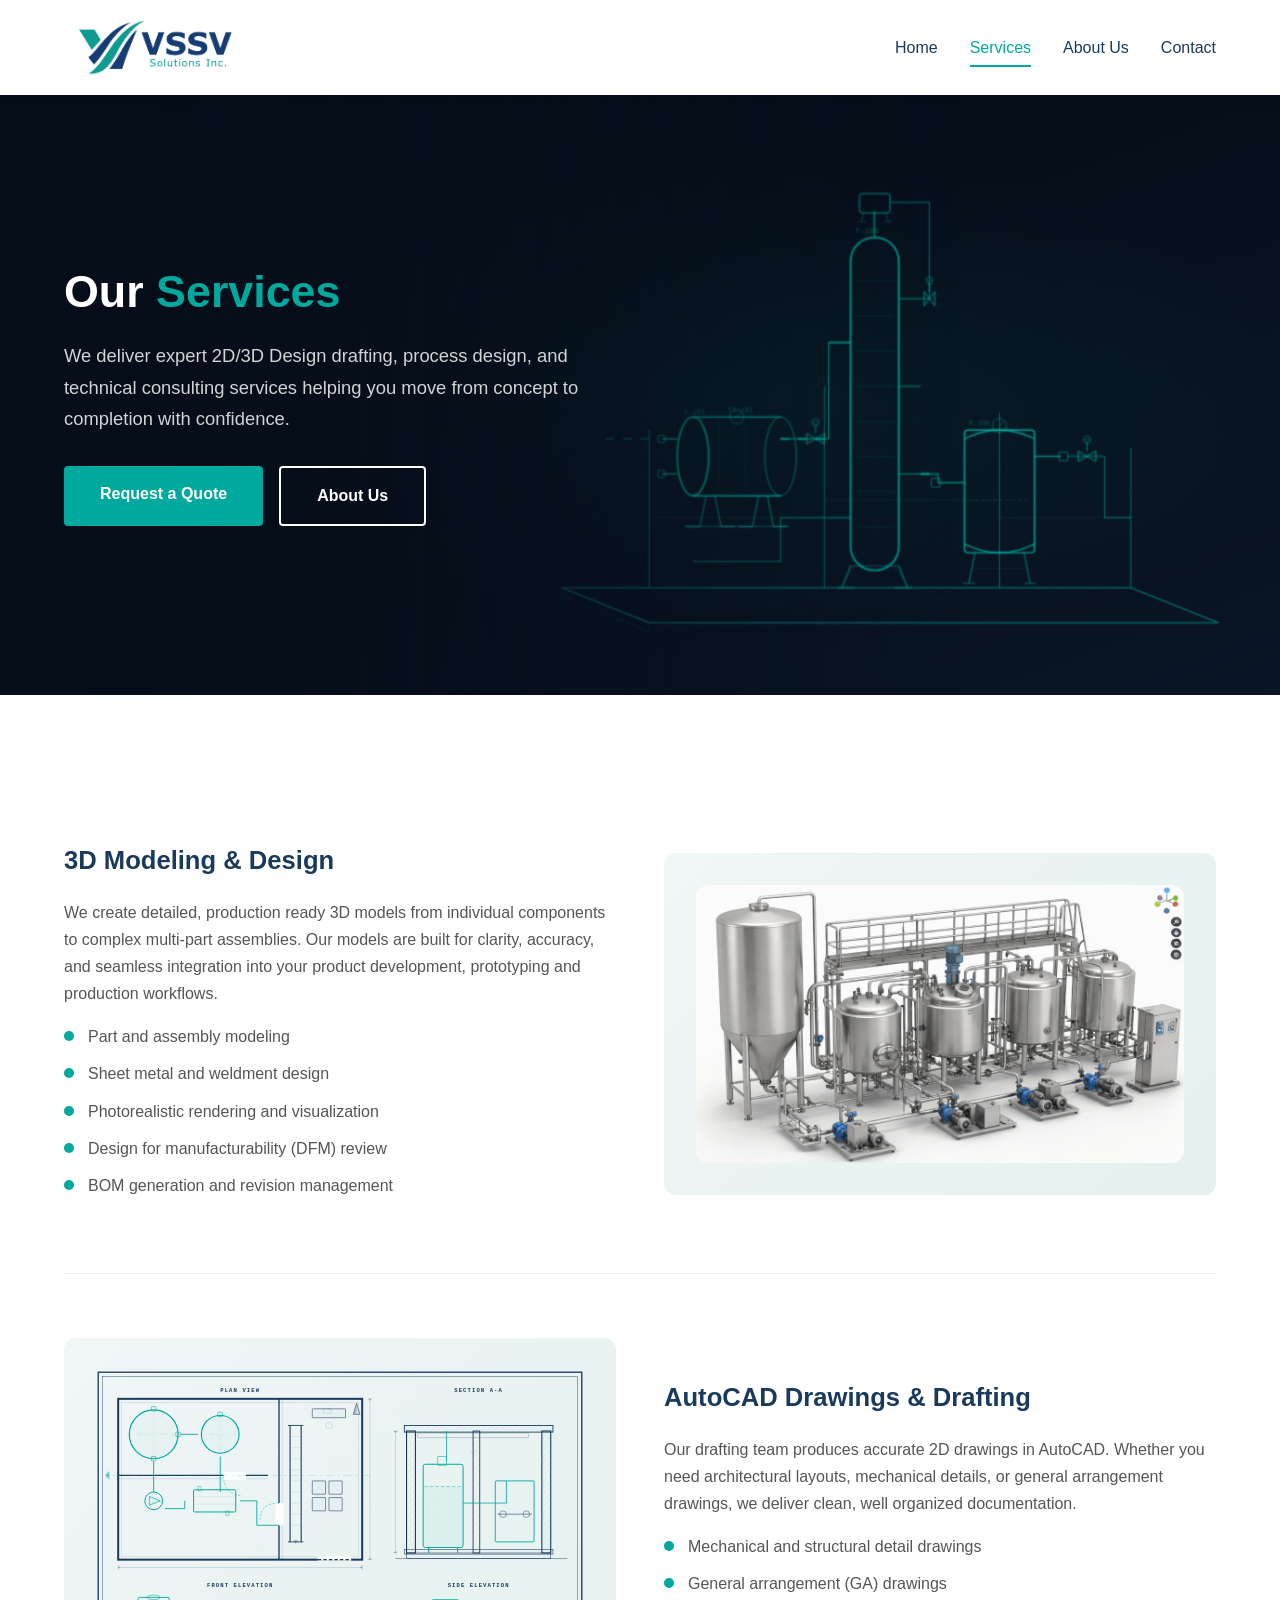
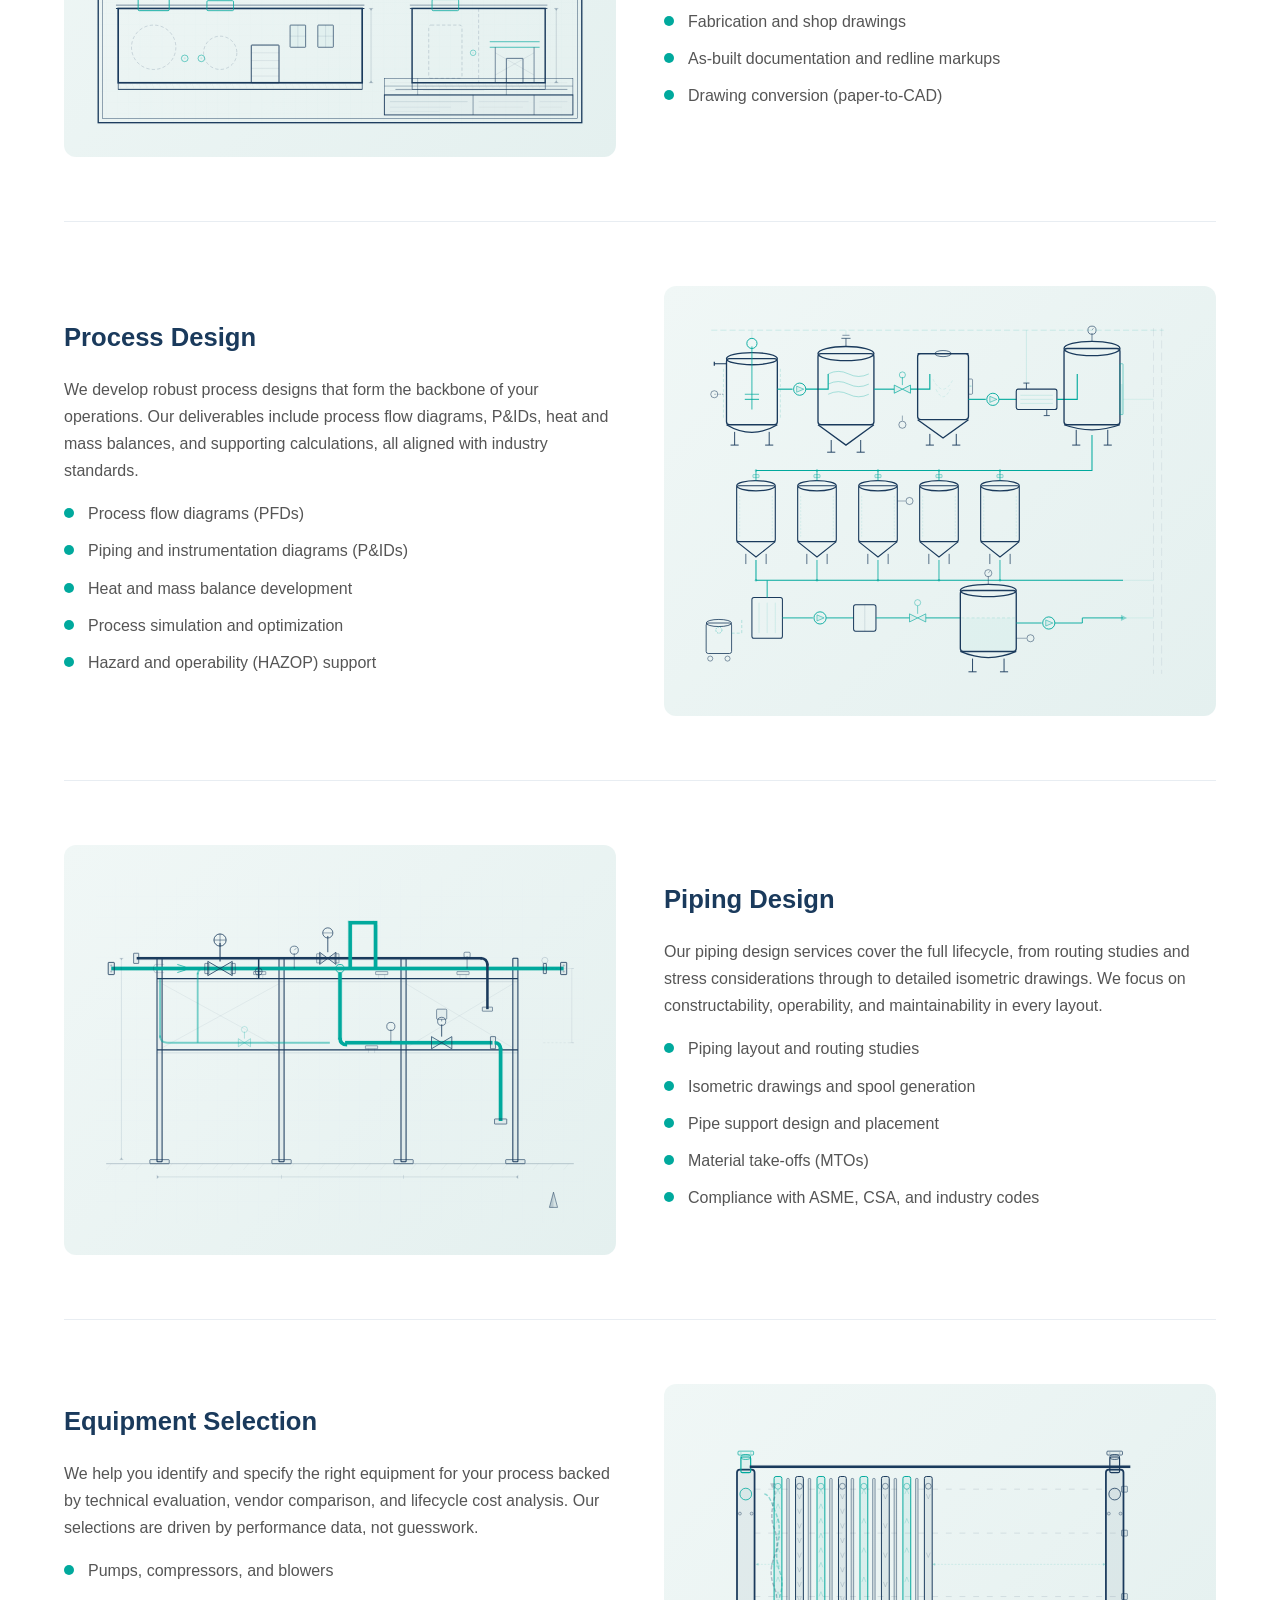
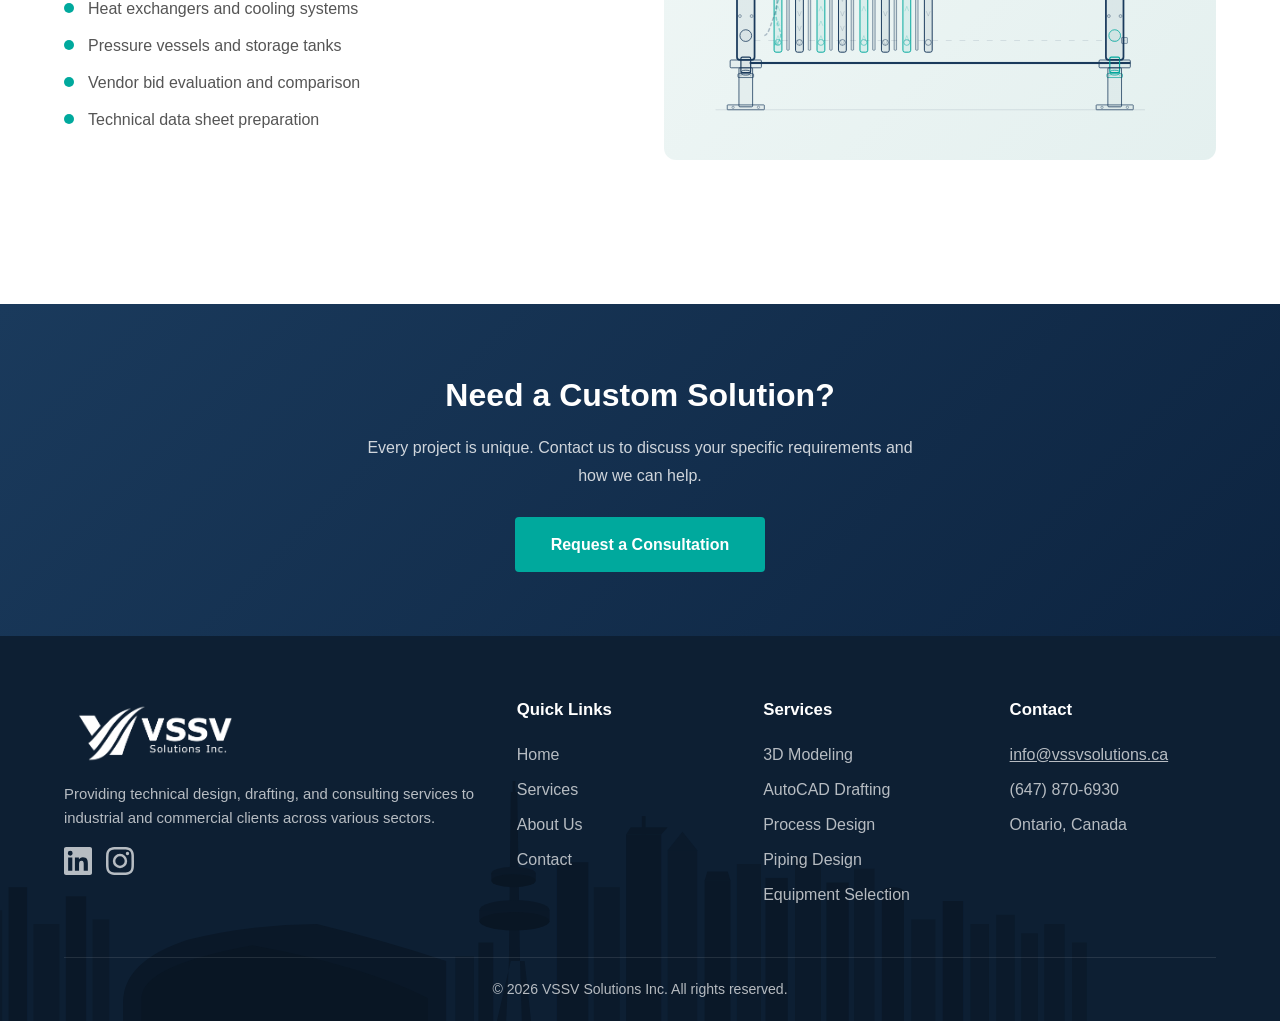
<file: services.html>
﻿<!DOCTYPE html>
<html lang="en">
<head>
  <meta charset="UTF-8">
  <meta name="viewport" content="width=device-width, initial-scale=1.0">
  <link rel="icon" type="image/png" href="/favicon.png">
  <meta name="description" content="VSSV Solutions offers 3D modeling, AutoCAD drafting, process design, piping design, and equipment selection services for industrial and commercial projects.">
  <meta name="keywords" content="VSSV Solutions, design, drafting, 3D modeling, AutoCAD, process design, piping design, equipment selection, Toronto, Canada">
  <meta property="og:title" content="Our Services | VSSV Solutions Inc.">
  <meta property="og:description" content="VSSV Solutions offers 3D modeling, AutoCAD drafting, process design, piping design, and equipment selection services for industrial and commercial projects.">
  <meta property="og:type" content="website">
  <meta name="robots" content="index, follow">
  <meta property="og:url" content="https://vssvsolutions.ca">
  <title>Our Services | VSSV Solutions Inc.</title>
  <link rel="stylesheet" href="styles.css">
  <style>
    .service-detail {
      display: grid;
      grid-template-columns: 1fr 1fr;
      gap: 48px;
      align-items: center;
      padding: 64px 0;
      border-bottom: 1px solid #e8edf2;
    }
    .service-detail:last-child { border-bottom: none; }
    .service-detail.reverse .service-detail-text { order: 2; }
    .service-detail.reverse .service-detail-visual { order: 1; }
    .service-detail-text h3 {
      font-size: 1.6rem;
      color: #1a3a5c;
      margin-bottom: 16px;
    }
    .service-detail-text p {
      color: #555;
      margin-bottom: 14px;
    }
    .service-detail-text ul {
      list-style: none;
      margin-top: 16px;
    }
    .service-detail-text ul li {
      position: relative;
      padding-left: 24px;
      margin-bottom: 10px;
      color: #555;
    }
    .service-detail-text ul li::before {
      content: '';
      position: absolute;
      left: 0; top: 8px;
      width: 10px; height: 10px;
      background: #00a99d;
      border-radius: 50%;
    }
    .service-detail-visual {
      background: linear-gradient(135deg, #f0f7f6 0%, #e4f0ef 100%);
      border-radius: 12px;
      min-height: 300px;
      display: flex;
      align-items: center;
      justify-content: center;
      padding: 32px;
    }

    .service-detail-visual svg {
      width: 100%;
      height: auto;
      min-height: 200px;
    }

    .page-hero {
      margin-top: 95px;
      position: relative;
      padding: 0;
      color: #fff;
      text-align: center;
      min-height: 220px;
      overflow: hidden;
      background: radial-gradient(ellipse at 70% 50%, rgba(0,169,157,.06) 0%, transparent 60%),
                  linear-gradient(160deg, #080f1e 0%, #060e1a 40%, #0a1525 100%);
    }
    .page-hero h1 { font-size: 2.4rem; margin-bottom: 12px; }
    .page-hero p { color: rgba(255,255,255,.8); max-width: 560px; margin: 0 auto; font-size: 1.1rem; }
    .breadcrumb { font-size: .9rem; margin-bottom: 20px; color: rgba(255,255,255,.6); }
    .breadcrumb a { color: rgba(255,255,255,.6); }
    .breadcrumb a:hover { color: #00a99d; }

    @media (max-width: 768px) {
      .service-detail { grid-template-columns: 1fr; }
      .service-detail.reverse .service-detail-text,
      .service-detail.reverse .service-detail-visual { order: unset; }
    }
  </style>
</head>
<body>

<!-- NAVBAR -->
<nav class="navbar">
  <div class="container">
    <a href="index.html" class="navbar-logo">
      <img src="images/logo.png" alt="VSSV Solutions Inc.">
    </a>
    <button class="hamburger" onclick="document.querySelector('.nav-links').classList.toggle('open')" aria-label="Menu">
      <span></span><span></span><span></span>
    </button>
    <div class="nav-links">
      <a href="index.html">Home</a>
      <a href="services.html" class="active">Services</a>
      <a href="about.html">About Us</a>
      <a href="contact.html">Contact</a>
    </div>
  </div>
</nav>

<!-- PAGE HERO -->
<section class="hero" style="padding:0; position:relative; min-height:600px; overflow:hidden; background:radial-gradient(ellipse at 60% 50%, rgba(0,169,157,.07) 0%, transparent 55%), linear-gradient(160deg, #080f1e 0%, #060e1a 40%, #0a1525 100%);">

  <style>
    /* Process Plant Animations */
    @keyframes slideUp { 0% { transform:translateY(120px); opacity:0; } 100% { transform:translateY(0); opacity:1; } }
    @keyframes slideLeft { 0% { transform:translateX(200px); opacity:0; } 100% { transform:translateX(0); opacity:1; } }
    @keyframes slideDown { 0% { transform:translateY(-140px); opacity:0; } 100% { transform:translateY(0); opacity:1; } }
    @keyframes fadeIn { 0% { opacity:0; } 100% { opacity:1; } }
    @keyframes flowRight { 0% { stroke-dashoffset:20; } 100% { stroke-dashoffset:0; } }

    .b-ground    { opacity:0; animation: slideUp   1.2s cubic-bezier(.23,1,.32,1) 0.2s forwards; }
    .b-columns   { opacity:0; animation: slideUp   1.3s cubic-bezier(.23,1,.32,1) 0.5s forwards; }
    .b-vessels   { opacity:0; animation: slideLeft  1.4s cubic-bezier(.23,1,.32,1) 0.9s forwards; }
    .b-tower     { opacity:0; animation: slideUp   1.5s cubic-bezier(.23,1,.32,1) 1.3s forwards; }
    .b-pipes     { opacity:0; animation: fadeIn    1.2s ease 1.8s forwards; }
    .b-details   { opacity:0; animation: fadeIn    1.0s ease 2.3s forwards; }
    .b-steam     { opacity:0; animation: fadeIn    1.0s ease 2.8s forwards; }
    .b-flow-line { stroke-dasharray:10 10; animation: flowRight 1s linear infinite; }

    .hero .skid-bg {
      position: absolute;
      right: -2%;
      top: 50%;
      transform: translateY(-50%);
      width: 65%;
      height: auto;
      opacity: 0.92;
    }
    .hero .text-fade {
      position: absolute;
      inset: 0;
      background: linear-gradient(90deg,
        rgba(6,14,26,.97) 0%,
        rgba(6,14,26,.92) 22%,
        rgba(6,14,26,.6) 42%,
        rgba(6,14,26,.15) 60%,
        transparent 75%);
      z-index: 5;
    }
    @media (max-width: 900px) {
      .hero .skid-bg { width: 95%; right: -15%; opacity: 0.45; }
      .hero .text-fade {
        background: linear-gradient(90deg,
          rgba(6,14,26,.97) 0%, rgba(6,14,26,.85) 40%,
          rgba(6,14,26,.5) 70%, rgba(6,14,26,.3) 100%);
      }
    }
  </style>

  <!-- Animated Skid Assembly -->
  <svg class="skid-bg" viewBox="0 0 950 720" xmlns="http://www.w3.org/2000/svg">
    <defs>
      <pattern id="dotP" width="30" height="30" patternUnits="userSpaceOnUse">
        <circle cx="15" cy="15" r="0.4" fill="rgba(0,200,180,.1)"/>
      </pattern>
      <filter id="gl" x="-20%" y="-20%" width="140%" height="140%">
        <feGaussianBlur stdDeviation="1.5" result="b"/>
        <feMerge><feMergeNode in="b"/><feMergeNode in="SourceGraphic"/></feMerge>
      </filter>
    </defs>
    <rect width="950" height="720" fill="url(#dotP)"/>

    <!-- Ground / Base platform -->
    <g class="b-ground" filter="url(#gl)">
      <path d="M100 580 L200 620 L850 620 L750 580 Z" fill="none" stroke="rgba(0,220,200,.35)" stroke-width="1.2"/>
      <path d="M100 580 L200 620 L200 630 L100 590 Z" fill="none" stroke="rgba(0,220,200,.15)" stroke-width="0.6"/>
      <line x1="300" y1="580" x2="400" y2="620" stroke="rgba(0,220,200,.1)" stroke-width="0.5"/>
      <line x1="500" y1="580" x2="600" y2="620" stroke="rgba(0,220,200,.1)" stroke-width="0.5"/>
    </g>

    <!-- Support columns -->
    <g class="b-columns" filter="url(#gl)">
      <line x1="200" y1="580" x2="200" y2="400" stroke="rgba(0,220,200,.3)" stroke-width="1"/>
      <line x1="400" y1="580" x2="400" y2="350" stroke="rgba(0,220,200,.3)" stroke-width="1"/>
      <line x1="600" y1="580" x2="600" y2="380" stroke="rgba(0,220,200,.3)" stroke-width="1"/>
      <line x1="750" y1="580" x2="750" y2="420" stroke="rgba(0,220,200,.3)" stroke-width="1"/>
      <!-- Cross braces -->
      <line x1="200" y1="500" x2="400" y2="500" stroke="rgba(0,220,200,.12)" stroke-width="0.6"/>
      <line x1="400" y1="480" x2="600" y2="480" stroke="rgba(0,220,200,.12)" stroke-width="0.6"/>
      <line x1="600" y1="500" x2="750" y2="500" stroke="rgba(0,220,200,.12)" stroke-width="0.6"/>
    </g>

    <!-- Vessels -->
    <g class="b-vessels" filter="url(#gl)">
      <!-- Heat Exchanger (horizontal cylinder) -->
      <ellipse cx="250" cy="430" rx="18" ry="45" stroke="rgba(0,220,200,.55)" stroke-width="1.4" fill="none"/>
      <ellipse cx="350" cy="430" rx="18" ry="45" stroke="rgba(0,220,200,.35)" stroke-width="1" fill="none"/>
      <line x1="250" y1="385" x2="350" y2="385" stroke="rgba(0,220,200,.55)" stroke-width="1.3"/>
      <line x1="250" y1="475" x2="350" y2="475" stroke="rgba(0,220,200,.55)" stroke-width="1.3"/>
      <!-- Internal baffles -->
      <line x1="280" y1="390" x2="280" y2="460" stroke="rgba(0,220,200,.15)" stroke-width="0.5"/>
      <line x1="310" y1="395" x2="310" y2="465" stroke="rgba(0,220,200,.15)" stroke-width="0.5"/>
      <!-- Nozzles -->
      <line x1="232" y1="410" x2="215" y2="410" stroke="rgba(0,220,200,.5)" stroke-width="1.2"/>
      <line x1="232" y1="450" x2="215" y2="450" stroke="rgba(0,220,200,.5)" stroke-width="1.2"/>
      <rect x="210" y="406" width="8" height="8" rx="1" stroke="rgba(0,220,200,.4)" stroke-width="0.8" fill="none"/>
      <rect x="210" y="446" width="8" height="8" rx="1" stroke="rgba(0,220,200,.4)" stroke-width="0.8" fill="none"/>
      <!-- Heat Exchanger Saddle Supports -->
      <path d="M265 475 L258 510 L242 510" stroke="rgba(0,220,200,.4)" stroke-width="1" fill="none"/>
      <path d="M275 475 L282 510 L298 510" stroke="rgba(0,220,200,.4)" stroke-width="1" fill="none"/>
      <line x1="240" y1="510" x2="300" y2="510" stroke="rgba(0,220,200,.35)" stroke-width="0.8"/>
      <path d="M325 475 L318 510 L302 510" stroke="rgba(0,220,200,.4)" stroke-width="1" fill="none"/>
      <path d="M335 475 L342 510 L358 510" stroke="rgba(0,220,200,.4)" stroke-width="1" fill="none"/>
      <line x1="300" y1="510" x2="360" y2="510" stroke="rgba(0,220,200,.35)" stroke-width="0.8"/>

      <!-- Reactor Vessel (vertical drum) -->
      <rect x="560" y="400" width="80" height="140" rx="4" stroke="rgba(0,220,200,.55)" stroke-width="1.4" fill="none"/>
      <path d="M560 410 Q600 390 640 410" stroke="rgba(0,220,200,.5)" stroke-width="1.2" fill="none"/>
      <path d="M560 530 Q600 550 640 530" stroke="rgba(0,220,200,.5)" stroke-width="1.2" fill="none"/>
      <!-- Internal level -->
      <line x1="565" y1="480" x2="635" y2="480" stroke="rgba(0,220,200,.2)" stroke-width="0.6" stroke-dasharray="4 3"/>
      <!-- Nozzles -->
      <line x1="640" y1="430" x2="670" y2="430" stroke="rgba(0,220,200,.5)" stroke-width="1.2"/>
      <rect x="668" y="425" width="10" height="10" rx="1" stroke="rgba(0,220,200,.4)" stroke-width="0.8" fill="none"/>
      <line x1="560" y1="460" x2="530" y2="460" stroke="rgba(0,220,200,.5)" stroke-width="1.2"/>
      <rect x="522" y="455" width="10" height="10" rx="1" stroke="rgba(0,220,200,.4)" stroke-width="0.8" fill="none"/>
      <!-- Reactor Vessel Support Legs -->
      <line x1="572" y1="540" x2="565" y2="575" stroke="rgba(0,220,200,.4)" stroke-width="1"/>
      <line x1="628" y1="540" x2="635" y2="575" stroke="rgba(0,220,200,.4)" stroke-width="1"/>
      <line x1="558" y1="575" x2="572" y2="575" stroke="rgba(0,220,200,.35)" stroke-width="0.8"/>
      <line x1="628" y1="575" x2="642" y2="575" stroke="rgba(0,220,200,.35)" stroke-width="0.8"/>
      <!-- Cross brace between legs -->
      <line x1="568" y1="558" x2="632" y2="558" stroke="rgba(0,220,200,.15)" stroke-width="0.5"/>
    </g>

    <!-- Distillation Tower -->
    <g class="b-tower" filter="url(#gl)">
      <rect x="430" y="180" width="55" height="380" rx="27" stroke="rgba(0,220,200,.6)" stroke-width="1.5" fill="none"/>
      <!-- Trays -->
      <line x1="435" y1="230" x2="480" y2="230" stroke="rgba(0,220,200,.2)" stroke-width="0.5"/>
      <line x1="435" y1="270" x2="480" y2="270" stroke="rgba(0,220,200,.2)" stroke-width="0.5"/>
      <line x1="435" y1="310" x2="480" y2="310" stroke="rgba(0,220,200,.2)" stroke-width="0.5"/>
      <line x1="435" y1="350" x2="480" y2="350" stroke="rgba(0,220,200,.2)" stroke-width="0.5"/>
      <line x1="435" y1="390" x2="480" y2="390" stroke="rgba(0,220,200,.2)" stroke-width="0.5"/>
      <line x1="435" y1="430" x2="480" y2="430" stroke="rgba(0,220,200,.2)" stroke-width="0.5"/>
      <line x1="435" y1="470" x2="480" y2="470" stroke="rgba(0,220,200,.2)" stroke-width="0.5"/>
      <line x1="435" y1="510" x2="480" y2="510" stroke="rgba(0,220,200,.2)" stroke-width="0.5"/>
      <!-- Side nozzles -->
      <line x1="485" y1="250" x2="510" y2="250" stroke="rgba(0,220,200,.45)" stroke-width="1"/>
      <line x1="485" y1="350" x2="510" y2="350" stroke="rgba(0,220,200,.45)" stroke-width="1"/>
      <line x1="485" y1="450" x2="510" y2="450" stroke="rgba(0,220,200,.45)" stroke-width="1"/>
      <line x1="430" y1="300" x2="405" y2="300" stroke="rgba(0,220,200,.45)" stroke-width="1"/>
      <line x1="430" y1="500" x2="405" y2="500" stroke="rgba(0,220,200,.45)" stroke-width="1"/>
      <!-- Top condenser -->
      <line x1="457" y1="180" x2="457" y2="150" stroke="rgba(0,220,200,.5)" stroke-width="1.2"/>
      <rect x="440" y="130" width="35" height="22" rx="3" stroke="rgba(0,220,200,.45)" stroke-width="1" fill="none"/>
      <!-- Condenser Support Brackets -->
      <line x1="445" y1="152" x2="442" y2="162" stroke="rgba(0,220,200,.3)" stroke-width="0.7"/>
      <line x1="470" y1="152" x2="473" y2="162" stroke="rgba(0,220,200,.3)" stroke-width="0.7"/>
      <line x1="438" y1="162" x2="448" y2="162" stroke="rgba(0,220,200,.25)" stroke-width="0.6"/>
      <line x1="468" y1="162" x2="478" y2="162" stroke="rgba(0,220,200,.25)" stroke-width="0.6"/>
      <!-- Distillation Tower Skirt Support -->
      <path d="M430 555 L420 580 L420 580" stroke="rgba(0,220,200,.45)" stroke-width="1.1" fill="none"/>
      <path d="M485 555 L495 580 L495 580" stroke="rgba(0,220,200,.45)" stroke-width="1.1" fill="none"/>
      <line x1="415" y1="580" x2="435" y2="580" stroke="rgba(0,220,200,.35)" stroke-width="0.9"/>
      <line x1="480" y1="580" x2="500" y2="580" stroke="rgba(0,220,200,.35)" stroke-width="0.9"/>
      <!-- Skirt ring -->
      <path d="M430 555 L485 555" stroke="rgba(0,220,200,.3)" stroke-width="0.8"/>
      <!-- Gussets -->
      <line x1="435" y1="555" x2="425" y2="570" stroke="rgba(0,220,200,.2)" stroke-width="0.5"/>
      <line x1="480" y1="555" x2="490" y2="570" stroke="rgba(0,220,200,.2)" stroke-width="0.5"/>
    </g>

    <!-- Interconnecting pipes -->
    <g class="b-pipes" filter="url(#gl)">
      <!-- Heat exchanger to tower -->
      <path d="M350 410 L405 410 L405 300 L430 300" stroke="rgba(0,220,200,.4)" stroke-width="1.2" fill="none"/>
      <!-- Tower to reactor -->
      <path d="M510 450 L530 450 L530 460" stroke="rgba(0,220,200,.4)" stroke-width="1.2" fill="none"/>
      <!-- Tower overhead to condenser -->
      <path d="M475 140 L520 140 L520 250 L510 250" stroke="rgba(0,220,200,.35)" stroke-width="1" fill="none"/>
      <!-- Reactor outlet -->
      <path d="M678 430 L720 430 L720 500 L750 500" stroke="rgba(0,220,200,.35)" stroke-width="1" fill="none"/>
      <!-- Feed line -->
      <path d="M150 410 L210 410" stroke="rgba(0,220,200,.35)" stroke-width="1" fill="none" class="b-flow-line"/>
      <!-- Bottom product line -->
      <path d="M405 500 L350 500 L350 550 L250 550" stroke="rgba(0,220,200,.35)" stroke-width="1" fill="none"/>

      <!-- Animated flow indicators -->
      <path d="M350 410 L405 410" stroke="rgba(0,255,220,.5)" stroke-width="1.5" fill="none" class="b-flow-line"/>
      <path d="M510 450 L530 450" stroke="rgba(0,255,220,.5)" stroke-width="1.5" fill="none" class="b-flow-line"/>
    </g>

    <!-- Details: valves, gauges, labels -->
    <g class="b-details" filter="url(#gl)">
      <!-- Valves (diamond shapes) -->
      <!-- Gate Valve 1 (on pipe to tower) -->
      <polygon points="380,404 390,410 380,416" stroke="rgba(0,220,200,.5)" stroke-width="0.9" fill="none"/>
      <polygon points="400,404 390,410 400,416" stroke="rgba(0,220,200,.5)" stroke-width="0.9" fill="none"/>
      <line x1="390" y1="404" x2="390" y2="394" stroke="rgba(0,220,200,.45)" stroke-width="0.9"/>
      <circle cx="390" cy="391" r="4" stroke="rgba(0,220,200,.4)" stroke-width="0.7" fill="none"/>
      <line x1="387" y1="391" x2="393" y2="391" stroke="rgba(0,220,200,.35)" stroke-width="0.6"/>
      <!-- Gate Valve 2 (on overhead line) -->
      <polygon points="514,242 520,250 514,258" stroke="rgba(0,220,200,.5)" stroke-width="0.9" fill="none"/>
      <polygon points="526,242 520,250 526,258" stroke="rgba(0,220,200,.5)" stroke-width="0.9" fill="none"/>
      <line x1="520" y1="242" x2="520" y2="232" stroke="rgba(0,220,200,.45)" stroke-width="0.9"/>
      <circle cx="520" cy="229" r="4" stroke="rgba(0,220,200,.4)" stroke-width="0.7" fill="none"/>
      <line x1="517" y1="229" x2="523" y2="229" stroke="rgba(0,220,200,.35)" stroke-width="0.6"/>
      <!-- Gate Valve 3 (on reactor outlet) -->
      <polygon points="690,424 700,430 690,436" stroke="rgba(0,220,200,.5)" stroke-width="0.9" fill="none"/>
      <polygon points="710,424 700,430 710,436" stroke="rgba(0,220,200,.5)" stroke-width="0.9" fill="none"/>
      <line x1="700" y1="424" x2="700" y2="414" stroke="rgba(0,220,200,.45)" stroke-width="0.9"/>
      <circle cx="700" cy="411" r="4" stroke="rgba(0,220,200,.4)" stroke-width="0.7" fill="none"/>
      <line x1="697" y1="411" x2="703" y2="411" stroke="rgba(0,220,200,.35)" stroke-width="0.6"/>
      <!-- Pressure gauges -->
      <circle cx="300" cy="385" r="8" stroke="rgba(0,220,200,.35)" stroke-width="0.7" fill="none"/>
      <line x1="300" y1="385" x2="305" y2="380" stroke="rgba(0,220,200,.4)" stroke-width="0.6"/>
      <circle cx="600" cy="395" r="8" stroke="rgba(0,220,200,.35)" stroke-width="0.7" fill="none"/>
      <line x1="600" y1="395" x2="605" y2="390" stroke="rgba(0,220,200,.4)" stroke-width="0.6"/>
      <!-- Labels -->
      <text x="290" y="380" fill="rgba(0,220,200,.2)" font-size="8" font-family="monospace">PI-101</text>
      <text x="435" y="175" fill="rgba(0,220,200,.25)" font-size="9" font-family="monospace">T-100</text>
      <text x="565" y="395" fill="rgba(0,220,200,.2)" font-size="8" font-family="monospace">R-200</text>
      <text x="240" y="382" fill="rgba(0,220,200,.2)" font-size="8" font-family="monospace">E-101</text>
    </g>

    <!-- Steam/vapor from condenser -->
    <g class="b-steam">
      <circle cx="450" cy="120" r="4" fill="none" stroke="rgba(0,220,200,.25)" stroke-width="0.6">
        <animate attributeName="cy" values="120;95" dur="3s" repeatCount="indefinite"/>
        <animate attributeName="opacity" values="0.4;0" dur="3s" repeatCount="indefinite"/>
        <animate attributeName="r" values="3;7" dur="3s" repeatCount="indefinite"/>
      </circle>
      <circle cx="460" cy="125" r="3" fill="none" stroke="rgba(0,220,200,.2)" stroke-width="0.5">
        <animate attributeName="cy" values="125;100" dur="3.5s" repeatCount="indefinite"/>
        <animate attributeName="opacity" values="0.3;0" dur="3.5s" repeatCount="indefinite"/>
        <animate attributeName="r" values="2;6" dur="3.5s" repeatCount="indefinite"/>
      </circle>
      <circle cx="470" cy="122" r="3.5" fill="none" stroke="rgba(0,220,200,.2)" stroke-width="0.5">
        <animate attributeName="cy" values="122;97" dur="2.8s" repeatCount="indefinite"/>
        <animate attributeName="opacity" values="0.35;0" dur="2.8s" repeatCount="indefinite"/>
        <animate attributeName="r" values="2.5;5.5" dur="2.8s" repeatCount="indefinite"/>
      </circle>
    </g>
  </svg>

  <!-- Text readability gradient -->
  <div class="text-fade"></div>

  <!-- Hero Content -->
  <div class="container" style="position:relative;z-index:10;display:flex;align-items:center;min-height:600px;">
    <div class="hero-content">
      <h1>Our <span>Services</span></h1>
      <p>We deliver expert 2D/3D Design drafting, process design, and technical consulting services helping you move from concept to completion with confidence.</p>
      <div class="hero-buttons">
        <a href="contact.html" class="btn btn-primary">Request a Quote</a>
        <a href="about.html" class="btn btn-outline">About Us</a>
      </div>
    </div>
  </div>
</section>

<!-- SERVICES DETAIL -->
<section class="section">
  <div class="container">

    <!-- 1. 3D Modeling -->
    <div class="service-detail">
      <div class="service-detail-text">
        <h3>3D Modeling &amp; Design</h3>
        <p>We create detailed, production ready 3D models from individual components to complex multi-part assemblies. Our models are built for clarity, accuracy, and seamless integration into your product development, prototyping and production workflows.</p>
        <ul>
          <li>Part and assembly modeling</li>
          <li>Sheet metal and weldment design</li>
          <li>Photorealistic rendering and visualization</li>
          <li>Design for manufacturability (DFM) review</li>
          <li>BOM generation and revision management</li>
        </ul>
      </div>
      <div class="service-detail-visual">
        <img src="images/3d-modeling.png" alt="3D Modeling and Design" style="width:100%; border-radius:12px;">
      </div>
    </div>

    <!-- 2. AutoCAD -->
    <div class="service-detail reverse">
      <div class="service-detail-text">
        <h3>AutoCAD Drawings &amp; Drafting</h3>
        <p>Our drafting team produces accurate 2D drawings in AutoCAD. Whether you need architectural layouts, mechanical details, or general arrangement drawings, we deliver clean, well organized documentation.</p>
        <ul>
          <li>Mechanical and structural detail drawings</li>
          <li>General arrangement (GA) drawings</li>
          <li>Fabrication and shop drawings</li>
          <li>As-built documentation and redline markups</li>
          <li>Drawing conversion (paper-to-CAD)</li>
        </ul>
      </div>
      <div class="service-detail-visual">
        <svg viewBox="0 0 440 320" fill="none" xmlns="http://www.w3.org/2000/svg" width="100%" height="auto" style="max-width:100%; display:block;">
            <defs>
              <!-- Grid pattern -->
              <pattern id="acGrid" width="10" height="10" patternUnits="userSpaceOnUse">
                <line x1="0" y1="10" x2="10" y2="10" stroke="#1a3a5c" stroke-width="0.12" opacity="0.1"/>
                <line x1="10" y1="0" x2="10" y2="10" stroke="#1a3a5c" stroke-width="0.12" opacity="0.1"/>
              </pattern>
              <!-- Cross-hatch pattern for sections -->
              <pattern id="hatch" width="4" height="4" patternUnits="userSpaceOnUse" patternTransform="rotate(45)">
                <line x1="0" y1="0" x2="0" y2="4" stroke="#00a99d" stroke-width="0.35" opacity="0.35"/>
              </pattern>
              <!-- Concrete hatch (dots + triangles) -->
              <pattern id="concreteH" width="6" height="6" patternUnits="userSpaceOnUse">
                <circle cx="1" cy="1" r="0.4" fill="#1a3a5c" opacity="0.15"/>
                <circle cx="4" cy="4" r="0.4" fill="#1a3a5c" opacity="0.15"/>
                <polygon points="3,1 3.6,2.2 2.4,2.2" fill="#1a3a5c" opacity="0.1"/>
              </pattern>
            </defs>

            <!-- Background grid -->
            <rect width="440" height="320" fill="url(#acGrid)"/>

            <!-- ===== OUTER DRAWING BORDER ===== -->
            <rect x="2" y="2" width="436" height="316" stroke="#1a3a5c" stroke-width="1.2" fill="none"/>
            <rect x="6" y="6" width="428" height="308" stroke="#1a3a5c" stroke-width="0.4" fill="none"/>

            <!-- ================================================================ -->
            <!-- PLAN VIEW (top-left quadrant) — 10,10 to 250,180                -->
            <!-- ================================================================ -->

            <!-- Section label -->
            <text x="130" y="20" font-size="5" fill="#1a3a5c" text-anchor="middle" font-weight="600" font-family="monospace" letter-spacing="1">PLAN VIEW</text>

            <!-- Building outline (thick walls) -->
            <rect x="20" y="26" width="220" height="145" stroke="#1a3a5c" stroke-width="1.8" fill="none"/>
            <!-- Double wall effect -->
            <rect x="23" y="29" width="214" height="139" stroke="#1a3a5c" stroke-width="0.3" fill="none" opacity="0.3"/>

            <!-- Interior walls -->
            <line x1="20" y1="95" x2="155" y2="95" stroke="#1a3a5c" stroke-width="1.2"/>
            <!-- Wall thickness -->
            <line x1="20" y1="98" x2="155" y2="98" stroke="#1a3a5c" stroke-width="0.3" opacity="0.4"/>

            <!-- Vertical wall divider -->
            <line x1="165" y1="26" x2="165" y2="171" stroke="#1a3a5c" stroke-width="1.2"/>
            <line x1="168" y1="26" x2="168" y2="171" stroke="#1a3a5c" stroke-width="0.3" opacity="0.4"/>

            <!-- Door openings with swing arcs -->
            <!-- Door in horizontal wall -->
            <line x1="115" y1="94" x2="135" y2="94" stroke="#fff" stroke-width="4"/>
            <line x1="115" y1="97" x2="135" y2="97" stroke="#fff" stroke-width="4"/>
            <path d="M115 95 Q115 113 132 113" stroke="#00a99d" stroke-width="0.4" fill="none" stroke-dasharray="2 1.5"/>
            <!-- Door in vertical wall -->
            <line x1="164" y1="120" x2="164" y2="140" stroke="#fff" stroke-width="4"/>
            <line x1="167" y1="120" x2="167" y2="140" stroke="#fff" stroke-width="4"/>
            <path d="M165 120 Q148 120 148 135" stroke="#00a99d" stroke-width="0.4" fill="none" stroke-dasharray="2 1.5"/>
            <!-- Loading dock (bottom right) -->
            <line x1="200" y1="170" x2="230" y2="170" stroke="#fff" stroke-width="4"/>
            <line x1="200" y1="171" x2="230" y2="171" stroke="#1a3a5c" stroke-width="1" stroke-dasharray="3 2"/>

            <!-- ===== TANKS (plan view circles with crosshairs & nozzles) ===== -->
            <!-- Tank TK-101 (large) -->
            <circle cx="52" cy="58" r="22" stroke="#00a99d" stroke-width="1.1" fill="rgba(0,169,157,.03)"/>
            <line x1="52" y1="33" x2="52" y2="83" stroke="#00a99d" stroke-width="0.3" stroke-dasharray="5 2 1 2" opacity="0.3"/>
            <line x1="27" y1="58" x2="77" y2="58" stroke="#00a99d" stroke-width="0.3" stroke-dasharray="5 2 1 2" opacity="0.3"/>
            <!-- Nozzles -->
            <rect x="50" y="33" width="4" height="4" rx="0.3" stroke="#00a99d" stroke-width="0.5" fill="none"/>
            <rect x="72" y="56" width="4" height="4" rx="0.3" stroke="#00a99d" stroke-width="0.5" fill="none"/>
            <rect x="50" y="78" width="4" height="4" rx="0.3" stroke="#00a99d" stroke-width="0.5" fill="none"/>

            <!-- Tank TK-102 (medium) -->
            <circle cx="112" cy="58" r="17" stroke="#00a99d" stroke-width="1" fill="rgba(0,169,157,.03)"/>
            <line x1="112" y1="38" x2="112" y2="78" stroke="#00a99d" stroke-width="0.3" stroke-dasharray="5 2 1 2" opacity="0.3"/>
            <line x1="92" y1="58" x2="132" y2="58" stroke="#00a99d" stroke-width="0.3" stroke-dasharray="5 2 1 2" opacity="0.3"/>
            <rect x="110" y="38" width="4" height="4" rx="0.3" stroke="#00a99d" stroke-width="0.5" fill="none"/>

            <!-- ===== PIPING RUNS ===== -->
            <!-- TK-101 to TK-102 -->
            <line x1="76" y1="58" x2="92" y2="58" stroke="#00a99d" stroke-width="0.8"/>
            <!-- TK-101 down to pump -->
            <path d="M52 82 L52 110" stroke="#00a99d" stroke-width="0.8" fill="none"/>
            <!-- TK-102 down to HX -->
            <path d="M112 78 L112 110" stroke="#00a99d" stroke-width="0.8" fill="none"/>
            <!-- Pump outlet to HX -->
            <path d="M62 125 L80 125 L80 118" stroke="#00a99d" stroke-width="0.8" fill="none"/>
            <!-- HX outlet to right zone -->
            <path d="M130 118 L145 118 L145 140 L165 140" stroke="#00a99d" stroke-width="0.8" fill="none"/>

            <!-- ===== PUMP (circle + triangle) ===== -->
            <circle cx="52" cy="118" r="8" stroke="#00a99d" stroke-width="0.9" fill="none"/>
            <polygon points="48,114 58,118 48,122" stroke="#00a99d" stroke-width="0.6" fill="rgba(0,169,157,.06)"/>

            <!-- ===== HEAT EXCHANGER (rectangle with baffles) ===== -->
            <rect x="88" y="108" width="38" height="20" rx="1" stroke="#00a99d" stroke-width="0.9" fill="none"/>
            <line x1="88" y1="114" x2="126" y2="114" stroke="#00a99d" stroke-width="0.3" opacity="0.3"/>
            <line x1="88" y1="121" x2="126" y2="121" stroke="#00a99d" stroke-width="0.3" opacity="0.3"/>
            <!-- Tube side nozzles -->
            <rect x="92" y="105" width="3" height="4" rx="0.3" stroke="#00a99d" stroke-width="0.4" fill="none"/>
            <rect x="117" y="127" width="3" height="4" rx="0.3" stroke="#00a99d" stroke-width="0.4" fill="none"/>

            <!-- ===== CONVEYOR (right zone, two parallel lines + rollers) ===== -->
            <line x1="175" y1="50" x2="175" y2="155" stroke="#1a3a5c" stroke-width="1"/>
            <line x1="185" y1="50" x2="185" y2="155" stroke="#1a3a5c" stroke-width="1"/>
            <!-- End caps -->
            <line x1="173" y1="50" x2="187" y2="50" stroke="#1a3a5c" stroke-width="0.8"/>
            <line x1="173" y1="155" x2="187" y2="155" stroke="#1a3a5c" stroke-width="0.8"/>
            <!-- Rollers -->
            <line x1="175" y1="60" x2="185" y2="60" stroke="#1a3a5c" stroke-width="0.3" opacity="0.25"/>
            <line x1="175" y1="70" x2="185" y2="70" stroke="#1a3a5c" stroke-width="0.3" opacity="0.25"/>
            <line x1="175" y1="80" x2="185" y2="80" stroke="#1a3a5c" stroke-width="0.3" opacity="0.25"/>
            <line x1="175" y1="90" x2="185" y2="90" stroke="#1a3a5c" stroke-width="0.3" opacity="0.25"/>
            <line x1="175" y1="100" x2="185" y2="100" stroke="#1a3a5c" stroke-width="0.3" opacity="0.25"/>
            <line x1="175" y1="110" x2="185" y2="110" stroke="#1a3a5c" stroke-width="0.3" opacity="0.25"/>
            <line x1="175" y1="120" x2="185" y2="120" stroke="#1a3a5c" stroke-width="0.3" opacity="0.25"/>
            <line x1="175" y1="130" x2="185" y2="130" stroke="#1a3a5c" stroke-width="0.3" opacity="0.25"/>
            <line x1="175" y1="140" x2="185" y2="140" stroke="#1a3a5c" stroke-width="0.3" opacity="0.25"/>
            <!-- Flow arrow -->
            <polygon points="178,153 180,157 182,153" fill="#1a3a5c" opacity="0.3"/>

            <!-- ===== STAGING / PALLETS (right zone lower) ===== -->
            <rect x="195" y="100" width="12" height="12" rx="0.3" stroke="#1a3a5c" stroke-width="0.5" fill="rgba(26,58,92,.02)"/>
            <line x1="195" y1="100" x2="207" y2="112" stroke="#1a3a5c" stroke-width="0.2" opacity="0.15"/>
            <line x1="207" y1="100" x2="195" y2="112" stroke="#1a3a5c" stroke-width="0.2" opacity="0.15"/>
            <rect x="210" y="100" width="12" height="12" rx="0.3" stroke="#1a3a5c" stroke-width="0.5" fill="rgba(26,58,92,.02)"/>
            <line x1="210" y1="100" x2="222" y2="112" stroke="#1a3a5c" stroke-width="0.2" opacity="0.15"/>
            <line x1="222" y1="100" x2="210" y2="112" stroke="#1a3a5c" stroke-width="0.2" opacity="0.15"/>
            <rect x="195" y="115" width="12" height="12" rx="0.3" stroke="#1a3a5c" stroke-width="0.5" fill="rgba(26,58,92,.02)"/>
            <rect x="210" y="115" width="12" height="12" rx="0.3" stroke="#1a3a5c" stroke-width="0.5" fill="rgba(26,58,92,.02)"/>

            <!-- Control room furniture -->
            <rect x="195" y="35" width="30" height="8" rx="0.5" stroke="#1a3a5c" stroke-width="0.5" fill="rgba(26,58,92,.02)"/>
            <circle cx="210" cy="50" r="3" stroke="#1a3a5c" stroke-width="0.4" fill="none" opacity="0.3"/>
            <rect x="205" y="35" width="7" height="4" rx="0.3" stroke="#1a3a5c" stroke-width="0.3" fill="none" opacity="0.4"/>

            <!-- ===== DIMENSIONS (plan view) ===== -->
            <!-- Overall horizontal -->
            <line x1="20" y1="178" x2="240" y2="178" stroke="#1a3a5c" stroke-width="0.35" opacity="0.4"/>
            <line x1="20" y1="176" x2="20" y2="180" stroke="#1a3a5c" stroke-width="0.35" opacity="0.4"/>
            <line x1="240" y1="176" x2="240" y2="180" stroke="#1a3a5c" stroke-width="0.35" opacity="0.4"/>
            <polygon points="22,178 20,176.5 20,179.5" fill="#1a3a5c" opacity="0.3"/>
            <polygon points="238,178 240,176.5 240,179.5" fill="#1a3a5c" opacity="0.3"/>
            <!-- Overall vertical -->
            <line x1="247" y1="26" x2="247" y2="171" stroke="#1a3a5c" stroke-width="0.35" opacity="0.4"/>
            <line x1="245" y1="26" x2="249" y2="26" stroke="#1a3a5c" stroke-width="0.35" opacity="0.4"/>
            <line x1="245" y1="171" x2="249" y2="171" stroke="#1a3a5c" stroke-width="0.35" opacity="0.4"/>
            <polygon points="247,28 245.5,26 248.5,26" fill="#1a3a5c" opacity="0.3"/>
            <polygon points="247,169 245.5,171 248.5,171" fill="#1a3a5c" opacity="0.3"/>

            <!-- Section cut line A-A (dashed through plan) -->
            <line x1="10" y1="95" x2="12" y2="95" stroke="#00a99d" stroke-width="1" opacity="0.6"/>
            <line x1="15" y1="95" x2="250" y2="95" stroke="#00a99d" stroke-width="0.5" stroke-dasharray="8 3 2 3" opacity="0.35"/>
            <!-- Section arrows -->
            <polygon points="12,91 12,99 8,95" fill="#00a99d" opacity="0.5"/>

            <!-- North arrow -->
            <polygon points="235,30 238,40 232,40" stroke="#1a3a5c" stroke-width="0.5" fill="rgba(26,58,92,.1)"/>
            <polygon points="235,30 235,40 232,40" fill="rgba(26,58,92,.2)"/>

            <!-- ================================================================ -->
            <!-- FRONT ELEVATION (bottom-left) — 10,190 to 250,290              -->
            <!-- ================================================================ -->

            <text x="130" y="196" font-size="5" fill="#1a3a5c" text-anchor="middle" font-weight="600" font-family="monospace" letter-spacing="1">FRONT ELEVATION</text>

            <!-- Ground line -->
            <line x1="20" y1="288" x2="240" y2="288" stroke="#1a3a5c" stroke-width="1" opacity="0.5"/>

            <!-- Foundation with cross-hatch -->
            <rect x="20" y="282" width="220" height="6" stroke="#1a3a5c" stroke-width="0.6" fill="url(#concreteH)"/>

            <!-- Building front wall -->
            <rect x="20" y="215" width="220" height="67" stroke="#1a3a5c" stroke-width="1.5" fill="none"/>

            <!-- Roof line (flat with slight parapet) -->
            <line x1="18" y1="215" x2="242" y2="215" stroke="#1a3a5c" stroke-width="1"/>
            <line x1="18" y1="212" x2="242" y2="212" stroke="#1a3a5c" stroke-width="0.5"/>

            <!-- Tanks visible behind wall (dashed - hidden lines) -->
            <circle cx="52" cy="250" r="20" stroke="#1a3a5c" stroke-width="0.5" stroke-dasharray="3 2" fill="none" opacity="0.3"/>
            <circle cx="112" cy="255" r="15" stroke="#1a3a5c" stroke-width="0.5" stroke-dasharray="3 2" fill="none" opacity="0.3"/>

            <!-- Tank tops extending above roof -->
            <rect x="38" y="205" width="28" height="12" rx="1" stroke="#00a99d" stroke-width="0.8" fill="none"/>
            <!-- Tank manway on top -->
            <ellipse cx="52" cy="205" rx="6" ry="2" stroke="#00a99d" stroke-width="0.5" fill="none"/>

            <rect x="100" y="208" width="24" height="9" rx="1" stroke="#00a99d" stroke-width="0.7" fill="none"/>

            <!-- Windows -->
            <rect x="175" y="230" width="14" height="20" rx="0.5" stroke="#1a3a5c" stroke-width="0.6" fill="rgba(0,169,157,.03)"/>
            <line x1="175" y1="240" x2="189" y2="240" stroke="#1a3a5c" stroke-width="0.3" opacity="0.3"/>
            <line x1="182" y1="230" x2="182" y2="250" stroke="#1a3a5c" stroke-width="0.3" opacity="0.3"/>

            <rect x="200" y="230" width="14" height="20" rx="0.5" stroke="#1a3a5c" stroke-width="0.6" fill="rgba(0,169,157,.03)"/>
            <line x1="200" y1="240" x2="214" y2="240" stroke="#1a3a5c" stroke-width="0.3" opacity="0.3"/>
            <line x1="207" y1="230" x2="207" y2="250" stroke="#1a3a5c" stroke-width="0.3" opacity="0.3"/>

            <!-- Large door / loading dock -->
            <rect x="140" y="248" width="25" height="34" rx="0.5" stroke="#1a3a5c" stroke-width="0.8" fill="none"/>
            <!-- Horizontal door segments -->
            <line x1="140" y1="255" x2="165" y2="255" stroke="#1a3a5c" stroke-width="0.3" opacity="0.25"/>
            <line x1="140" y1="262" x2="165" y2="262" stroke="#1a3a5c" stroke-width="0.3" opacity="0.25"/>
            <line x1="140" y1="269" x2="165" y2="269" stroke="#1a3a5c" stroke-width="0.3" opacity="0.25"/>
            <line x1="140" y1="276" x2="165" y2="276" stroke="#1a3a5c" stroke-width="0.3" opacity="0.25"/>

            <!-- Pipe penetrations through wall -->
            <circle cx="80" cy="260" r="3" stroke="#00a99d" stroke-width="0.5" fill="none"/>
            <circle cx="80" cy="260" r="1" fill="#00a99d" opacity="0.15"/>
            <circle cx="95" cy="260" r="3" stroke="#00a99d" stroke-width="0.5" fill="none"/>
            <circle cx="95" cy="260" r="1" fill="#00a99d" opacity="0.15"/>

            <!-- Elevation dimensions -->
            <line x1="248" y1="215" x2="248" y2="282" stroke="#1a3a5c" stroke-width="0.35" opacity="0.4"/>
            <line x1="246" y1="215" x2="250" y2="215" stroke="#1a3a5c" stroke-width="0.35" opacity="0.4"/>
            <line x1="246" y1="282" x2="250" y2="282" stroke="#1a3a5c" stroke-width="0.35" opacity="0.4"/>
            <polygon points="248,217 246.5,215 249.5,215" fill="#1a3a5c" opacity="0.3"/>
            <polygon points="248,280 246.5,282 249.5,282" fill="#1a3a5c" opacity="0.3"/>

            <!-- ================================================================ -->
            <!-- SECTION A-A (top-right) — 260,10 to 430,180                     -->
            <!-- ================================================================ -->

            <text x="345" y="20" font-size="5" fill="#1a3a5c" text-anchor="middle" font-weight="600" font-family="monospace" letter-spacing="1">SECTION A-A</text>

            <!-- Ground line -->
            <line x1="270" y1="170" x2="425" y2="170" stroke="#1a3a5c" stroke-width="0.8" opacity="0.5"/>

            <!-- Foundation -->
            <rect x="280" y="165" width="130" height="5" stroke="#1a3a5c" stroke-width="0.5" fill="url(#concreteH)"/>

            <!-- Cut walls (filled with cross-hatch) -->
            <!-- Left wall -->
            <rect x="280" y="55" width="8" height="110" stroke="#1a3a5c" stroke-width="1" fill="url(#hatch)"/>
            <!-- Right wall -->
            <rect x="402" y="55" width="8" height="110" stroke="#1a3a5c" stroke-width="1" fill="url(#hatch)"/>
            <!-- Interior wall cut -->
            <rect x="340" y="55" width="6" height="110" stroke="#1a3a5c" stroke-width="0.8" fill="url(#hatch)"/>

            <!-- Roof slab -->
            <rect x="278" y="50" width="134" height="6" stroke="#1a3a5c" stroke-width="0.8" fill="url(#hatch)"/>

            <!-- Floor slab -->
            <rect x="278" y="162" width="134" height="4" stroke="#1a3a5c" stroke-width="0.5" fill="url(#concreteH)"/>

            <!-- Tank inside left room (sectioned) -->
            <rect x="295" y="85" width="36" height="75" rx="2" stroke="#00a99d" stroke-width="0.9" fill="none"/>
            <!-- Liquid level -->
            <rect x="296" y="105" width="34" height="54" rx="1" fill="rgba(0,169,157,.06)"/>
            <line x1="296" y1="105" x2="330" y2="105" stroke="#00a99d" stroke-width="0.4" stroke-dasharray="3 2"/>
            <!-- Tank legs -->
            <line x1="300" y1="160" x2="300" y2="165" stroke="#00a99d" stroke-width="1"/>
            <line x1="326" y1="160" x2="326" y2="165" stroke="#00a99d" stroke-width="1"/>
            <!-- Tank nozzle top -->
            <rect x="308" y="78" width="8" height="8" rx="0.5" stroke="#00a99d" stroke-width="0.5" fill="none"/>

            <!-- Piping in section -->
            <line x1="316" y1="82" x2="316" y2="55" stroke="#00a99d" stroke-width="0.7" fill="none"/>
            <line x1="316" y1="55" x2="340" y2="55" stroke="#00a99d" stroke-width="0.7" fill="none" opacity="0"/>
            <!-- Horizontal pipe through wall -->
            <line x1="331" y1="120" x2="353" y2="120" stroke="#00a99d" stroke-width="0.7"/>
            <!-- Pipe continues to right room -->
            <path d="M353 120 L370 120 L370 100" stroke="#00a99d" stroke-width="0.7" fill="none"/>

            <!-- Equipment in right room -->
            <rect x="360" y="100" width="35" height="55" rx="1" stroke="#00a99d" stroke-width="0.8" fill="none"/>
            <!-- Internal elements (conveyor profile) -->
            <line x1="362" y1="130" x2="393" y2="130" stroke="#1a3a5c" stroke-width="0.5"/>
            <circle cx="367" cy="130" r="3" stroke="#1a3a5c" stroke-width="0.4" fill="none"/>
            <circle cx="388" cy="130" r="3" stroke="#1a3a5c" stroke-width="0.4" fill="none"/>

            <!-- Overhead crane beam -->
            <rect x="290" y="57" width="100" height="4" rx="0.5" stroke="#1a3a5c" stroke-width="0.5" fill="none" opacity="0.4"/>
            <!-- Crane hook -->
            <line x1="340" y1="61" x2="340" y2="72" stroke="#1a3a5c" stroke-width="0.3" opacity="0.3"/>
            <path d="M337 72 Q340 78 343 72" stroke="#1a3a5c" stroke-width="0.4" fill="none" opacity="0.3"/>

            <!-- Section dimensions -->
            <line x1="270" y1="55" x2="270" y2="165" stroke="#1a3a5c" stroke-width="0.35" opacity="0.4"/>
            <line x1="268" y1="55" x2="272" y2="55" stroke="#1a3a5c" stroke-width="0.35" opacity="0.4"/>
            <line x1="268" y1="165" x2="272" y2="165" stroke="#1a3a5c" stroke-width="0.35" opacity="0.4"/>
            <polygon points="270,57 268.5,55 271.5,55" fill="#1a3a5c" opacity="0.3"/>
            <polygon points="270,163 268.5,165 271.5,165" fill="#1a3a5c" opacity="0.3"/>

            <!-- ================================================================ -->
            <!-- SIDE ELEVATION (bottom-right) — 260,190 to 430,290              -->
            <!-- ================================================================ -->

            <text x="345" y="196" font-size="5" fill="#1a3a5c" text-anchor="middle" font-weight="600" font-family="monospace" letter-spacing="1">SIDE ELEVATION</text>

            <!-- Ground line -->
            <line x1="270" y1="288" x2="425" y2="288" stroke="#1a3a5c" stroke-width="0.8" opacity="0.5"/>

            <!-- Foundation -->
            <rect x="285" y="282" width="120" height="6" stroke="#1a3a5c" stroke-width="0.5" fill="url(#concreteH)"/>

            <!-- Building side wall -->
            <rect x="285" y="215" width="120" height="67" stroke="#1a3a5c" stroke-width="1.3" fill="none"/>

            <!-- Roof -->
            <line x1="283" y1="215" x2="407" y2="215" stroke="#1a3a5c" stroke-width="0.8"/>
            <line x1="283" y1="212" x2="407" y2="212" stroke="#1a3a5c" stroke-width="0.4"/>

            <!-- Interior wall (hidden line) -->
            <line x1="345" y1="215" x2="345" y2="282" stroke="#1a3a5c" stroke-width="0.5" stroke-dasharray="3 2" opacity="0.3"/>

            <!-- Tank visible in side (dashed hidden) -->
            <rect x="300" y="230" width="30" height="48" rx="2" stroke="#1a3a5c" stroke-width="0.5" stroke-dasharray="3 2" fill="none" opacity="0.3"/>
            <!-- Tank top above roof -->
            <rect x="303" y="207" width="24" height="10" rx="1" stroke="#00a99d" stroke-width="0.7" fill="none"/>

            <!-- Pipe rack (side view) -->
            <line x1="355" y1="245" x2="400" y2="245" stroke="#00a99d" stroke-width="0.6"/>
            <line x1="355" y1="250" x2="400" y2="250" stroke="#00a99d" stroke-width="0.6"/>
            <!-- Pipe rack supports -->
            <line x1="360" y1="250" x2="360" y2="282" stroke="#1a3a5c" stroke-width="0.5"/>
            <line x1="395" y1="250" x2="395" y2="282" stroke="#1a3a5c" stroke-width="0.5"/>
            <!-- Cross bracing -->
            <line x1="360" y1="255" x2="395" y2="275" stroke="#1a3a5c" stroke-width="0.3" opacity="0.25"/>
            <line x1="395" y1="255" x2="360" y2="275" stroke="#1a3a5c" stroke-width="0.3" opacity="0.25"/>

            <!-- Door on side -->
            <rect x="370" y="260" width="15" height="22" rx="0.3" stroke="#1a3a5c" stroke-width="0.6" fill="none"/>

            <!-- Pipe penetration -->
            <circle cx="340" cy="255" r="2.5" stroke="#00a99d" stroke-width="0.4" fill="none"/>
            <circle cx="340" cy="255" r="0.8" fill="#00a99d" opacity="0.15"/>

            <!-- Side elevation dimension -->
            <line x1="415" y1="215" x2="415" y2="282" stroke="#1a3a5c" stroke-width="0.35" opacity="0.4"/>
            <line x1="413" y1="215" x2="417" y2="215" stroke="#1a3a5c" stroke-width="0.35" opacity="0.4"/>
            <line x1="413" y1="282" x2="417" y2="282" stroke="#1a3a5c" stroke-width="0.35" opacity="0.4"/>
            <polygon points="415,217 413.5,215 416.5,215" fill="#1a3a5c" opacity="0.3"/>
            <polygon points="415,280 413.5,282 416.5,282" fill="#1a3a5c" opacity="0.3"/>

            <!-- ================================================================ -->
            <!-- TITLE BLOCK (bottom strip)                                       -->
            <!-- ================================================================ -->

            <rect x="260" y="293" width="170" height="18" stroke="#1a3a5c" stroke-width="0.8" fill="rgba(26,58,92,.02)"/>
            <!-- Dividers -->
            <line x1="340" y1="293" x2="340" y2="311" stroke="#1a3a5c" stroke-width="0.4"/>
            <line x1="395" y1="293" x2="395" y2="311" stroke="#1a3a5c" stroke-width="0.4"/>

            <!-- Title block content (stylized, no readable text — just line placeholders) -->
            <line x1="265" y1="299" x2="335" y2="299" stroke="#1a3a5c" stroke-width="0.5" opacity="0.2"/>
            <line x1="265" y1="304" x2="320" y2="304" stroke="#1a3a5c" stroke-width="0.4" opacity="0.15"/>
            <line x1="265" y1="308" x2="310" y2="308" stroke="#1a3a5c" stroke-width="0.3" opacity="0.12"/>

            <line x1="345" y1="299" x2="390" y2="299" stroke="#1a3a5c" stroke-width="0.4" opacity="0.15"/>
            <line x1="345" y1="304" x2="385" y2="304" stroke="#1a3a5c" stroke-width="0.3" opacity="0.12"/>

            <line x1="400" y1="299" x2="425" y2="299" stroke="#1a3a5c" stroke-width="0.4" opacity="0.15"/>
            <line x1="400" y1="304" x2="420" y2="304" stroke="#1a3a5c" stroke-width="0.3" opacity="0.12"/>

            <!-- Revision table (small box above title block) -->
            <rect x="260" y="278" width="170" height="15" stroke="#1a3a5c" stroke-width="0.4" fill="none"/>
            <line x1="290" y1="278" x2="290" y2="293" stroke="#1a3a5c" stroke-width="0.3"/>
            <line x1="370" y1="278" x2="370" y2="293" stroke="#1a3a5c" stroke-width="0.3"/>
            <line x1="260" y1="285" x2="430" y2="285" stroke="#1a3a5c" stroke-width="0.3"/>
            <!-- Placeholder lines in revision cells -->
            <line x1="265" y1="282" x2="285" y2="282" stroke="#1a3a5c" stroke-width="0.3" opacity="0.12"/>
            <line x1="295" y1="282" x2="365" y2="282" stroke="#1a3a5c" stroke-width="0.3" opacity="0.12"/>
            <line x1="375" y1="282" x2="425" y2="282" stroke="#1a3a5c" stroke-width="0.3" opacity="0.12"/>
            <line x1="265" y1="289" x2="285" y2="289" stroke="#1a3a5c" stroke-width="0.3" opacity="0.12"/>
            <line x1="295" y1="289" x2="350" y2="289" stroke="#1a3a5c" stroke-width="0.3" opacity="0.12"/>

          </svg>
      </div>
    </div>

    <!-- 3. Process Design -->
    <div class="service-detail">
      <div class="service-detail-text">
        <h3>Process Design</h3>
        <p>We develop robust process designs that form the backbone of your operations. Our deliverables include process flow diagrams, P&amp;IDs, heat and mass balances, and supporting calculations, all aligned with industry standards.</p>
        <ul>
          <li>Process flow diagrams (PFDs)</li>
          <li>Piping and instrumentation diagrams (P&amp;IDs)</li>
          <li>Heat and mass balance development</li>
          <li>Process simulation and optimization</li>
          <li>Hazard and operability (HAZOP) support</li>
        </ul>
      </div>
      <div class="service-detail-visual">
        <svg viewBox="0 0 480 360" fill="none" xmlns="http://www.w3.org/2000/svg" width="100%" height="auto" style="max-width:100%; display:block;">

    <!-- ============================================================== -->
    <!-- ROW 1: MAIN PROCESS VESSELS (top row — 4 vessels with piping)   -->
    <!-- ============================================================== -->

    <!-- === VESSEL 1: Feed/Mixing Tank (with agitator) === -->
    <rect x="30" y="40" width="50" height="65" rx="3" stroke="#1a3a5c" stroke-width="1.3" fill="none"/>
    <ellipse cx="55" cy="40" rx="25" ry="6" stroke="#1a3a5c" stroke-width="1.3" fill="none"/>
    <path d="M30 105 Q55 120 80 105" stroke="#1a3a5c" stroke-width="1.3" fill="none"/>
    <!-- Agitator -->
    <line x1="55" y1="28" x2="55" y2="90" stroke="#00a99d" stroke-width="0.8"/>
    <circle cx="55" cy="25" r="5" stroke="#00a99d" stroke-width="0.9" fill="none"/>
    <line x1="48" y1="80" x2="62" y2="80" stroke="#00a99d" stroke-width="0.9"/>
    <line x1="48" y1="75" x2="62" y2="75" stroke="#00a99d" stroke-width="0.7"/>
    <!-- Inlet nozzle -->
    <line x1="18" y1="45" x2="30" y2="45" stroke="#1a3a5c" stroke-width="1"/>
    <line x1="18" y1="43" x2="18" y2="47" stroke="#1a3a5c" stroke-width="1.2"/>
    <!-- Jacket lines -->
    <path d="M27 50 L27 100" stroke="#00a99d" stroke-width="0.4" stroke-dasharray="3 2" opacity="0.4"/>
    <path d="M83 50 L83 100" stroke="#00a99d" stroke-width="0.4" stroke-dasharray="3 2" opacity="0.4"/>
    <!-- Legs -->
    <line x1="38" y1="112" x2="38" y2="125" stroke="#1a3a5c" stroke-width="0.9"/>
    <line x1="72" y1="112" x2="72" y2="125" stroke="#1a3a5c" stroke-width="0.9"/>
    <line x1="34" y1="125" x2="42" y2="125" stroke="#1a3a5c" stroke-width="0.9"/>
    <line x1="68" y1="125" x2="76" y2="125" stroke="#1a3a5c" stroke-width="0.9"/>

    <!-- === PIPING: V1 to V2 with pump === -->
    <path d="M80 70 L95 70" stroke="#00a99d" stroke-width="1.1" fill="none"/>
    <circle cx="102" cy="70" r="6" stroke="#00a99d" stroke-width="0.9" fill="none"/>
    <polygon points="99,67 106,70 99,73" stroke="#00a99d" stroke-width="0.5" fill="rgba(0,169,157,.08)"/>
    <path d="M108 70 L130 70 L130 55" stroke="#00a99d" stroke-width="1.1" fill="none"/>

    <!-- === VESSEL 2: Heated Vessel (with coil) === -->
    <rect x="120" y="35" width="55" height="70" rx="3" stroke="#1a3a5c" stroke-width="1.3" fill="none"/>
    <ellipse cx="147.5" cy="35" rx="27.5" ry="7" stroke="#1a3a5c" stroke-width="1.3" fill="none"/>
    <path d="M120 105 L147.5 125 L175 105" stroke="#1a3a5c" stroke-width="1.3" fill="none"/>
    <!-- Internal coil -->
    <path d="M130 55 Q140 50 150 55 Q160 60 170 55" stroke="#00a99d" stroke-width="0.6" fill="none" opacity="0.5"/>
    <path d="M130 65 Q140 60 150 65 Q160 70 170 65" stroke="#00a99d" stroke-width="0.6" fill="none" opacity="0.5"/>
    <path d="M130 75 Q140 70 150 75 Q160 80 170 75" stroke="#00a99d" stroke-width="0.6" fill="none" opacity="0.5"/>
    <!-- Vent -->
    <line x1="147.5" y1="28" x2="147.5" y2="20" stroke="#1a3a5c" stroke-width="0.7"/>
    <line x1="143" y1="20" x2="152" y2="20" stroke="#1a3a5c" stroke-width="0.7"/>
    <line x1="144" y1="17" x2="151" y2="17" stroke="#1a3a5c" stroke-width="0.5"/>
    <!-- Legs -->
    <line x1="133" y1="120" x2="133" y2="132" stroke="#1a3a5c" stroke-width="0.9"/>
    <line x1="162" y1="120" x2="162" y2="132" stroke="#1a3a5c" stroke-width="0.9"/>
    <line x1="129" y1="132" x2="137" y2="132" stroke="#1a3a5c" stroke-width="0.9"/>
    <line x1="158" y1="132" x2="166" y2="132" stroke="#1a3a5c" stroke-width="0.9"/>

    <!-- === PIPING: V2 to V3 with control valve === -->
    <path d="M175 70 L195 70" stroke="#00a99d" stroke-width="1.1" fill="none"/>
    <polygon points="195,66 203,70 195,74" stroke="#00a99d" stroke-width="0.7" fill="rgba(0,169,157,.06)"/>
    <polygon points="211,66 203,70 211,74" stroke="#00a99d" stroke-width="0.7" fill="rgba(0,169,157,.06)"/>
    <line x1="203" y1="66" x2="203" y2="58" stroke="#00a99d" stroke-width="0.6"/>
    <circle cx="203" cy="56" r="3" stroke="#00a99d" stroke-width="0.5" fill="none"/>
    <path d="M211 70 L230 70 L230 55" stroke="#00a99d" stroke-width="1.1" fill="none"/>

    <!-- === VESSEL 3: Separator (cylindrical) === -->
    <rect x="218" y="35" width="50" height="65" rx="3" stroke="#1a3a5c" stroke-width="1.3" fill="none"/>
    <line x1="218" y1="35" x2="268" y2="35" stroke="#1a3a5c" stroke-width="1.3"/>
    <ellipse cx="243" cy="35" rx="8" ry="3" stroke="#1a3a5c" stroke-width="0.7" fill="none"/>
    <path d="M218 100 L243 118 L268 100" stroke="#1a3a5c" stroke-width="1.3" fill="none"/>
    <!-- Internal vortex -->
    <path d="M233 60 Q243 80 253 60" stroke="#00a99d" stroke-width="0.35" fill="none" stroke-dasharray="3 2" opacity="0.3"/>
    <path d="M236 70 Q243 85 250 70" stroke="#00a99d" stroke-width="0.35" fill="none" stroke-dasharray="3 2" opacity="0.3"/>
    <!-- Sight glass -->
    <rect x="268" y="60" width="4" height="15" rx="1" stroke="#1a3a5c" stroke-width="0.5" fill="none"/>
    <line x1="269" y1="67" x2="271" y2="67" stroke="#00a99d" stroke-width="0.4"/>
    <!-- Legs -->
    <line x1="230" y1="114" x2="230" y2="125" stroke="#1a3a5c" stroke-width="0.9"/>
    <line x1="256" y1="114" x2="256" y2="125" stroke="#1a3a5c" stroke-width="0.9"/>
    <line x1="226" y1="125" x2="234" y2="125" stroke="#1a3a5c" stroke-width="0.9"/>
    <line x1="252" y1="125" x2="260" y2="125" stroke="#1a3a5c" stroke-width="0.9"/>

    <!-- === PIPING: V3 to HX to V4 === -->
    <path d="M268 80 L285 80" stroke="#00a99d" stroke-width="1.1" fill="none"/>
    <circle cx="292" cy="80" r="6" stroke="#00a99d" stroke-width="0.9" fill="none"/>
    <polygon points="289,77 296,80 289,83" stroke="#00a99d" stroke-width="0.5" fill="rgba(0,169,157,.08)"/>
    <path d="M298 80 L315 80" stroke="#00a99d" stroke-width="1.1" fill="none"/>

    <!-- === HEAT EXCHANGER === -->
    <rect x="315" y="70" width="40" height="20" rx="2" stroke="#1a3a5c" stroke-width="1.1" fill="none"/>
    <line x1="319" y1="76" x2="351" y2="76" stroke="#00a99d" stroke-width="0.4" opacity="0.35"/>
    <line x1="319" y1="80" x2="351" y2="80" stroke="#00a99d" stroke-width="0.4" opacity="0.35"/>
    <line x1="319" y1="84" x2="351" y2="84" stroke="#00a99d" stroke-width="0.4" opacity="0.35"/>
    <line x1="325" y1="70" x2="325" y2="64" stroke="#1a3a5c" stroke-width="0.8"/>
    <line x1="322" y1="64" x2="328" y2="64" stroke="#1a3a5c" stroke-width="0.8"/>
    <line x1="345" y1="90" x2="345" y2="96" stroke="#1a3a5c" stroke-width="0.8"/>
    <line x1="342" y1="96" x2="348" y2="96" stroke="#1a3a5c" stroke-width="0.8"/>
    <path d="M355 80 L375 80 L375 55" stroke="#00a99d" stroke-width="1.1" fill="none"/>

    <!-- === VESSEL 4: Storage Tank === -->
    <rect x="362" y="30" width="55" height="75" rx="3" stroke="#1a3a5c" stroke-width="1.3" fill="none"/>
    <ellipse cx="389.5" cy="30" rx="27.5" ry="7" stroke="#1a3a5c" stroke-width="1.3" fill="none"/>
    <path d="M362 105 Q389.5 115 417 105" stroke="#1a3a5c" stroke-width="1.3" fill="none"/>
    <!-- Level indicator -->
    <rect x="417" y="45" width="3" height="50" rx="0.5" stroke="#00a99d" stroke-width="0.5" fill="none"/>
    <rect x="417.5" y="65" width="2" height="30" rx="0.3" fill="rgba(0,169,157,.12)"/>
    <!-- Pressure gauge -->
    <line x1="389.5" y1="23" x2="389.5" y2="15" stroke="#1a3a5c" stroke-width="0.6"/>
    <circle cx="389.5" cy="12" r="4" stroke="#1a3a5c" stroke-width="0.6" fill="none"/>
    <line x1="389.5" y1="12" x2="391" y2="10" stroke="#1a3a5c" stroke-width="0.4"/>
    <!-- Legs -->
    <line x1="374" y1="110" x2="374" y2="125" stroke="#1a3a5c" stroke-width="0.9"/>
    <line x1="405" y1="110" x2="405" y2="125" stroke="#1a3a5c" stroke-width="0.9"/>
    <line x1="370" y1="125" x2="378" y2="125" stroke="#1a3a5c" stroke-width="0.9"/>
    <line x1="401" y1="125" x2="409" y2="125" stroke="#1a3a5c" stroke-width="0.9"/>

    <!-- ============================================================== -->
    <!-- UTILITY HEADER (top) -->
    <!-- ============================================================== -->
    <line x1="15" y1="12" x2="460" y2="12" stroke="#00a99d" stroke-width="0.6" stroke-dasharray="6 3" opacity="0.25"/>
    <line x1="55" y1="12" x2="55" y2="20" stroke="#00a99d" stroke-width="0.5" opacity="0.25"/>
    <line x1="147.5" y1="12" x2="147.5" y2="17" stroke="#00a99d" stroke-width="0.5" opacity="0.25"/>
    <line x1="325" y1="12" x2="325" y2="64" stroke="#00a99d" stroke-width="0.5" opacity="0.25"/>

    <!-- ============================================================== -->
    <!-- ROW 2: 5 PARALLEL TANKS (fermenters/conditioning)               -->
    <!-- ============================================================== -->

    <!-- Tank A -->
    <rect x="40" y="165" width="38" height="55" rx="2" stroke="#1a3a5c" stroke-width="1.1" fill="none"/>
    <ellipse cx="59" cy="165" rx="19" ry="5" stroke="#1a3a5c" stroke-width="1.1" fill="none"/>
    <path d="M40 220 L59 235 L78 220" stroke="#1a3a5c" stroke-width="1.1" fill="none"/>
    <path d="M43 175 L43 215" stroke="#00a99d" stroke-width="0.3" stroke-dasharray="2 1.5" opacity="0.35"/>
    <path d="M75 175 L75 215" stroke="#00a99d" stroke-width="0.3" stroke-dasharray="2 1.5" opacity="0.35"/>
    <line x1="49" y1="232" x2="49" y2="242" stroke="#1a3a5c" stroke-width="0.7"/>
    <line x1="69" y1="232" x2="69" y2="242" stroke="#1a3a5c" stroke-width="0.7"/>

    <!-- Tank B -->
    <rect x="100" y="165" width="38" height="55" rx="2" stroke="#1a3a5c" stroke-width="1.1" fill="none"/>
    <ellipse cx="119" cy="165" rx="19" ry="5" stroke="#1a3a5c" stroke-width="1.1" fill="none"/>
    <path d="M100 220 L119 235 L138 220" stroke="#1a3a5c" stroke-width="1.1" fill="none"/>
    <path d="M103 175 L103 215" stroke="#00a99d" stroke-width="0.3" stroke-dasharray="2 1.5" opacity="0.35"/>
    <path d="M135 175 L135 215" stroke="#00a99d" stroke-width="0.3" stroke-dasharray="2 1.5" opacity="0.35"/>
    <line x1="109" y1="232" x2="109" y2="242" stroke="#1a3a5c" stroke-width="0.7"/>
    <line x1="129" y1="232" x2="129" y2="242" stroke="#1a3a5c" stroke-width="0.7"/>

    <!-- Tank C -->
    <rect x="160" y="165" width="38" height="55" rx="2" stroke="#1a3a5c" stroke-width="1.1" fill="none"/>
    <ellipse cx="179" cy="165" rx="19" ry="5" stroke="#1a3a5c" stroke-width="1.1" fill="none"/>
    <path d="M160 220 L179 235 L198 220" stroke="#1a3a5c" stroke-width="1.1" fill="none"/>
    <path d="M163 175 L163 215" stroke="#00a99d" stroke-width="0.3" stroke-dasharray="2 1.5" opacity="0.35"/>
    <path d="M195 175 L195 215" stroke="#00a99d" stroke-width="0.3" stroke-dasharray="2 1.5" opacity="0.35"/>
    <line x1="169" y1="232" x2="169" y2="242" stroke="#1a3a5c" stroke-width="0.7"/>
    <line x1="189" y1="232" x2="189" y2="242" stroke="#1a3a5c" stroke-width="0.7"/>

    <!-- Tank D -->
    <rect x="220" y="165" width="38" height="55" rx="2" stroke="#1a3a5c" stroke-width="1.1" fill="none"/>
    <ellipse cx="239" cy="165" rx="19" ry="5" stroke="#1a3a5c" stroke-width="1.1" fill="none"/>
    <path d="M220 220 L239 235 L258 220" stroke="#1a3a5c" stroke-width="1.1" fill="none"/>
    <path d="M223 175 L223 215" stroke="#00a99d" stroke-width="0.3" stroke-dasharray="2 1.5" opacity="0.35"/>
    <path d="M255 175 L255 215" stroke="#00a99d" stroke-width="0.3" stroke-dasharray="2 1.5" opacity="0.35"/>
    <line x1="229" y1="232" x2="229" y2="242" stroke="#1a3a5c" stroke-width="0.7"/>
    <line x1="249" y1="232" x2="249" y2="242" stroke="#1a3a5c" stroke-width="0.7"/>

    <!-- Tank E -->
    <rect x="280" y="165" width="38" height="55" rx="2" stroke="#1a3a5c" stroke-width="1.1" fill="none"/>
    <ellipse cx="299" cy="165" rx="19" ry="5" stroke="#1a3a5c" stroke-width="1.1" fill="none"/>
    <path d="M280 220 L299 235 L318 220" stroke="#1a3a5c" stroke-width="1.1" fill="none"/>
    <path d="M283 175 L283 215" stroke="#00a99d" stroke-width="0.3" stroke-dasharray="2 1.5" opacity="0.35"/>
    <path d="M315 175 L315 215" stroke="#00a99d" stroke-width="0.3" stroke-dasharray="2 1.5" opacity="0.35"/>
    <line x1="289" y1="232" x2="289" y2="242" stroke="#1a3a5c" stroke-width="0.7"/>
    <line x1="309" y1="232" x2="309" y2="242" stroke="#1a3a5c" stroke-width="0.7"/>

    <!-- === INLET HEADER to all 5 tanks from V4 === -->
    <path d="M389.5 115 L389.5 150 L59 150" stroke="#00a99d" stroke-width="1" fill="none"/>
    <line x1="59" y1="150" x2="59" y2="160" stroke="#00a99d" stroke-width="0.8"/>
    <line x1="119" y1="150" x2="119" y2="160" stroke="#00a99d" stroke-width="0.8"/>
    <line x1="179" y1="150" x2="179" y2="160" stroke="#00a99d" stroke-width="0.8"/>
    <line x1="239" y1="150" x2="239" y2="160" stroke="#00a99d" stroke-width="0.8"/>
    <line x1="299" y1="150" x2="299" y2="160" stroke="#00a99d" stroke-width="0.8"/>
    <!-- Small valves on drops -->
    <rect x="56" y="154" width="6" height="3" rx="0.5" stroke="#00a99d" stroke-width="0.4" fill="rgba(0,169,157,.06)"/>
    <rect x="116" y="154" width="6" height="3" rx="0.5" stroke="#00a99d" stroke-width="0.4" fill="rgba(0,169,157,.06)"/>
    <rect x="176" y="154" width="6" height="3" rx="0.5" stroke="#00a99d" stroke-width="0.4" fill="rgba(0,169,157,.06)"/>
    <rect x="236" y="154" width="6" height="3" rx="0.5" stroke="#00a99d" stroke-width="0.4" fill="rgba(0,169,157,.06)"/>
    <rect x="296" y="154" width="6" height="3" rx="0.5" stroke="#00a99d" stroke-width="0.4" fill="rgba(0,169,157,.06)"/>

    <!-- ============================================================== -->
    <!-- ROW 3: DOWNSTREAM EQUIPMENT                                     -->
    <!-- ============================================================== -->

    <!-- Common outlet header -->
    <path d="M59 238 L59 258 L420 258" stroke="#00a99d" stroke-width="1" fill="none"/>
    <line x1="119" y1="238" x2="119" y2="258" stroke="#00a99d" stroke-width="0.8"/>
    <line x1="179" y1="238" x2="179" y2="258" stroke="#00a99d" stroke-width="0.8"/>
    <line x1="239" y1="238" x2="239" y2="258" stroke="#00a99d" stroke-width="0.8"/>
    <line x1="299" y1="238" x2="299" y2="258" stroke="#00a99d" stroke-width="0.8"/>

    <!-- === Filter Unit === -->
    <rect x="55" y="275" width="30" height="40" rx="2" stroke="#1a3a5c" stroke-width="1" fill="none"/>
    <line x1="62" y1="280" x2="62" y2="310" stroke="#00a99d" stroke-width="0.4" opacity="0.3"/>
    <line x1="70" y1="280" x2="70" y2="310" stroke="#00a99d" stroke-width="0.4" opacity="0.3"/>
    <line x1="78" y1="280" x2="78" y2="310" stroke="#00a99d" stroke-width="0.4" opacity="0.3"/>
    <path d="M70 258 L70 275" stroke="#00a99d" stroke-width="0.9" fill="none"/>
    <path d="M85 295 L115 295" stroke="#00a99d" stroke-width="0.9" fill="none"/>

    <!-- Pump after filter -->
    <circle cx="122" cy="295" r="6" stroke="#00a99d" stroke-width="0.9" fill="none"/>
    <polygon points="119,292 126,295 119,298" stroke="#00a99d" stroke-width="0.5" fill="rgba(0,169,157,.08)"/>
    <path d="M128 295 L155 295" stroke="#00a99d" stroke-width="0.9" fill="none"/>

    <!-- Secondary Filter -->
    <rect x="155" y="282" width="22" height="26" rx="2" stroke="#1a3a5c" stroke-width="1" fill="none"/>
    <line x1="166" y1="282" x2="166" y2="308" stroke="#1a3a5c" stroke-width="0.4" opacity="0.3"/>
    <path d="M177 295 L210 295" stroke="#00a99d" stroke-width="0.9" fill="none"/>

    <!-- Control valve -->
    <polygon points="210,291 218,295 210,299" stroke="#00a99d" stroke-width="0.6" fill="rgba(0,169,157,.06)"/>
    <polygon points="226,291 218,295 226,299" stroke="#00a99d" stroke-width="0.6" fill="rgba(0,169,157,.06)"/>
    <line x1="218" y1="291" x2="218" y2="283" stroke="#00a99d" stroke-width="0.5"/>
    <circle cx="218" cy="280" r="3" stroke="#00a99d" stroke-width="0.4" fill="none"/>
    <path d="M226 295 L260 295" stroke="#00a99d" stroke-width="0.9" fill="none"/>

    <!-- === Final Collection Tank === -->
    <rect x="260" y="268" width="55" height="60" rx="3" stroke="#1a3a5c" stroke-width="1.3" fill="none"/>
    <ellipse cx="287.5" cy="268" rx="27.5" ry="6" stroke="#1a3a5c" stroke-width="1.3" fill="none"/>
    <path d="M260 328 Q287.5 340 315 328" stroke="#1a3a5c" stroke-width="1.3" fill="none"/>
    <!-- Level fill -->
    <rect x="261" y="295" width="53" height="32" rx="2" fill="rgba(0,169,157,.04)"/>
    <line x1="261" y1="295" x2="314" y2="295" stroke="#00a99d" stroke-width="0.4" stroke-dasharray="3 2" opacity="0.4"/>
    <!-- Pressure gauge -->
    <line x1="287.5" y1="262" x2="287.5" y2="254" stroke="#1a3a5c" stroke-width="0.5"/>
    <circle cx="287.5" cy="251" r="3.5" stroke="#1a3a5c" stroke-width="0.5" fill="none"/>
    <line x1="287.5" y1="251" x2="289" y2="249" stroke="#1a3a5c" stroke-width="0.35"/>
    <!-- Legs -->
    <line x1="272" y1="335" x2="272" y2="348" stroke="#1a3a5c" stroke-width="0.9"/>
    <line x1="303" y1="335" x2="303" y2="348" stroke="#1a3a5c" stroke-width="0.9"/>
    <line x1="268" y1="348" x2="276" y2="348" stroke="#1a3a5c" stroke-width="0.9"/>
    <line x1="299" y1="348" x2="307" y2="348" stroke="#1a3a5c" stroke-width="0.9"/>

    <!-- Outlet from final tank -->
    <path d="M315 300 L340 300" stroke="#00a99d" stroke-width="0.9" fill="none"/>
    <circle cx="347" cy="300" r="6" stroke="#00a99d" stroke-width="0.9" fill="none"/>
    <polygon points="344,297 351,300 344,303" stroke="#00a99d" stroke-width="0.5" fill="rgba(0,169,157,.08)"/>
    <path d="M353 300 L380 300 L380 295 L420 295" stroke="#00a99d" stroke-width="0.9" fill="none"/>
    <polygon points="418,292 424,295 418,298" fill="#00a99d" opacity="0.4"/>

    <!-- ============================================================== -->
    <!-- CIP System (bottom left)                                        -->
    <!-- ============================================================== -->
    <rect x="10" y="300" width="25" height="30" rx="2" stroke="#1a3a5c" stroke-width="0.8" fill="none"/>
    <ellipse cx="22.5" cy="300" rx="12.5" ry="3.5" stroke="#1a3a5c" stroke-width="0.8" fill="none"/>
    <circle cx="14" cy="335" r="2.5" stroke="#1a3a5c" stroke-width="0.5" fill="none"/>
    <circle cx="31" cy="335" r="2.5" stroke="#1a3a5c" stroke-width="0.5" fill="none"/>
    <path d="M35 310 L45 310 L45 295" stroke="#00a99d" stroke-width="0.6" stroke-dasharray="3 2" opacity="0.4"/>
    <circle cx="22.5" cy="307" r="3" stroke="#00a99d" stroke-width="0.4" fill="none" stroke-dasharray="1.5 1"/>

    <!-- ============================================================== -->
    <!-- INSTRUMENTATION                                                 -->
    <!-- ============================================================== -->
    <circle cx="18" cy="75" r="3.5" stroke="#1a3a5c" stroke-width="0.5" fill="none"/>
    <line x1="18" y1="75" x2="27" y2="75" stroke="#1a3a5c" stroke-width="0.4" stroke-dasharray="1.5 1"/>

    <circle cx="203" cy="105" r="3.5" stroke="#1a3a5c" stroke-width="0.5" fill="none"/>
    <line x1="203" y1="101" x2="203" y2="96" stroke="#1a3a5c" stroke-width="0.4"/>

    <line x1="198" y1="180" x2="206" y2="180" stroke="#1a3a5c" stroke-width="0.4"/>
    <circle cx="210" cy="180" r="3.5" stroke="#1a3a5c" stroke-width="0.5" fill="none"/>

    <line x1="315" y1="315" x2="325" y2="315" stroke="#1a3a5c" stroke-width="0.4"/>
    <circle cx="329" cy="315" r="3.5" stroke="#1a3a5c" stroke-width="0.5" fill="none"/>

    <!-- ============================================================== -->
    <!-- RIGHT SIDE: Utility pipe rack                                   -->
    <!-- ============================================================== -->
    <line x1="450" y1="10" x2="450" y2="350" stroke="#1a3a5c" stroke-width="0.5" stroke-dasharray="8 4" opacity="0.15"/>
    <line x1="458" y1="10" x2="458" y2="350" stroke="#1a3a5c" stroke-width="0.5" stroke-dasharray="8 4" opacity="0.15"/>
    <line x1="420" y1="80" x2="450" y2="80" stroke="#00a99d" stroke-width="0.5" opacity="0.2"/>
    <line x1="420" y1="258" x2="450" y2="258" stroke="#00a99d" stroke-width="0.5" opacity="0.2"/>
    <line x1="420" y1="295" x2="450" y2="295" stroke="#00a99d" stroke-width="0.5" opacity="0.2"/>

    <!-- Junction dots -->
    <circle cx="59" cy="150" r="1.2" fill="#00a99d" opacity="0.5"/>
    <circle cx="119" cy="150" r="1.2" fill="#00a99d" opacity="0.5"/>
    <circle cx="179" cy="150" r="1.2" fill="#00a99d" opacity="0.5"/>
    <circle cx="239" cy="150" r="1.2" fill="#00a99d" opacity="0.5"/>
    <circle cx="299" cy="150" r="1.2" fill="#00a99d" opacity="0.5"/>
    <circle cx="59" cy="258" r="1.2" fill="#00a99d" opacity="0.5"/>
    <circle cx="119" cy="258" r="1.2" fill="#00a99d" opacity="0.5"/>
    <circle cx="179" cy="258" r="1.2" fill="#00a99d" opacity="0.5"/>
    <circle cx="239" cy="258" r="1.2" fill="#00a99d" opacity="0.5"/>
    <circle cx="299" cy="258" r="1.2" fill="#00a99d" opacity="0.5"/>

  </svg>
      </div>
    </div>

    <!-- 4. Piping Design -->
    <div class="service-detail reverse">
      <div class="service-detail-text">
        <h3>Piping Design</h3>
        <p>Our piping design services cover the full lifecycle, from routing studies and stress considerations through to detailed isometric drawings. We focus on constructability, operability, and maintainability in every layout.</p>
        <ul>
          <li>Piping layout and routing studies</li>
          <li>Isometric drawings and spool generation</li>
          <li>Pipe support design and placement</li>
          <li>Material take-offs (MTOs)</li>
          <li>Compliance with ASME, CSA, and industry codes</li>
        </ul>
      </div>
      <div class="service-detail-visual">
        <svg viewBox="0 0 480 340" fill="none" xmlns="http://www.w3.org/2000/svg" width="100%" height="auto" style="max-width:100%; display:block;">

    <!-- ============================================================ -->
    <!-- ISOMETRIC GRID (subtle) -->
    <!-- ============================================================ -->
    <defs>
      <pattern id="isoGrid" width="20" height="20" patternUnits="userSpaceOnUse">
        <line x1="0" y1="20" x2="20" y2="20" stroke="#1a3a5c" stroke-width="0.1" opacity="0.08"/>
        <line x1="20" y1="0" x2="20" y2="20" stroke="#1a3a5c" stroke-width="0.1" opacity="0.08"/>
      </pattern>
    </defs>
    <rect width="480" height="340" fill="url(#isoGrid)"/>

    <!-- ============================================================ -->
    <!-- PIPE RACK STRUCTURE (steel supports)                          -->
    <!-- ============================================================ -->

    <!-- Vertical columns -->
    <rect x="60" y="80" width="5" height="200" rx="0.5" stroke="#1a3a5c" stroke-width="1" fill="rgba(26,58,92,.04)"/>
    <rect x="180" y="80" width="5" height="200" rx="0.5" stroke="#1a3a5c" stroke-width="1" fill="rgba(26,58,92,.04)"/>
    <rect x="300" y="80" width="5" height="200" rx="0.5" stroke="#1a3a5c" stroke-width="1" fill="rgba(26,58,92,.04)"/>
    <rect x="410" y="80" width="5" height="200" rx="0.5" stroke="#1a3a5c" stroke-width="1" fill="rgba(26,58,92,.04)"/>

    <!-- Base plates -->
    <rect x="53" y="278" width="19" height="4" rx="0.5" stroke="#1a3a5c" stroke-width="0.6" fill="rgba(26,58,92,.03)"/>
    <rect x="173" y="278" width="19" height="4" rx="0.5" stroke="#1a3a5c" stroke-width="0.6" fill="rgba(26,58,92,.03)"/>
    <rect x="293" y="278" width="19" height="4" rx="0.5" stroke="#1a3a5c" stroke-width="0.6" fill="rgba(26,58,92,.03)"/>
    <rect x="403" y="278" width="19" height="4" rx="0.5" stroke="#1a3a5c" stroke-width="0.6" fill="rgba(26,58,92,.03)"/>

    <!-- Horizontal beams (upper tier) -->
    <line x1="60" y1="100" x2="415" y2="100" stroke="#1a3a5c" stroke-width="1.2"/>
    <line x1="60" y1="103" x2="415" y2="103" stroke="#1a3a5c" stroke-width="0.4" opacity="0.3"/>

    <!-- Horizontal beams (lower tier) -->
    <line x1="60" y1="170" x2="415" y2="170" stroke="#1a3a5c" stroke-width="1.2"/>
    <line x1="60" y1="173" x2="415" y2="173" stroke="#1a3a5c" stroke-width="0.4" opacity="0.3"/>

    <!-- Cross bracing between columns -->
    <line x1="65" y1="105" x2="180" y2="168" stroke="#1a3a5c" stroke-width="0.4" opacity="0.15"/>
    <line x1="180" y1="105" x2="65" y2="168" stroke="#1a3a5c" stroke-width="0.4" opacity="0.15"/>
    <line x1="305" y1="105" x2="410" y2="168" stroke="#1a3a5c" stroke-width="0.4" opacity="0.15"/>
    <line x1="410" y1="105" x2="305" y2="168" stroke="#1a3a5c" stroke-width="0.4" opacity="0.15"/>

    <!-- ============================================================ -->
    <!-- MAIN PIPE RUN 1 (teal — process line, upper tier)             -->
    <!-- ============================================================ -->

    <!-- Horizontal main run -->
    <line x1="15" y1="90" x2="460" y2="90" stroke="#00a99d" stroke-width="3.5"/>
    <!-- Pipe outline effect -->
    <line x1="15" y1="88" x2="460" y2="88" stroke="#00a99d" stroke-width="0.5" opacity="0.3"/>
    <line x1="15" y1="92" x2="460" y2="92" stroke="#00a99d" stroke-width="0.5" opacity="0.3"/>

    <!-- Flange at start -->
    <rect x="12" y="84" width="6" height="12" rx="0.5" stroke="#1a3a5c" stroke-width="0.8" fill="rgba(26,58,92,.05)"/>
    <circle cx="15" cy="87" r="1" fill="#1a3a5c" opacity="0.3"/>
    <circle cx="15" cy="93" r="1" fill="#1a3a5c" opacity="0.3"/>

    <!-- Flange at end -->
    <rect x="457" y="84" width="6" height="12" rx="0.5" stroke="#1a3a5c" stroke-width="0.8" fill="rgba(26,58,92,.05)"/>
    <circle cx="460" cy="87" r="1" fill="#1a3a5c" opacity="0.3"/>
    <circle cx="460" cy="93" r="1" fill="#1a3a5c" opacity="0.3"/>

    <!-- Gate valve on main line (between col 1 and 2) -->
    <!-- Bowtie body -->
    <polygon points="110,83 122,90 110,97" stroke="#1a3a5c" stroke-width="0.8" fill="rgba(0,169,157,.08)"/>
    <polygon points="134,83 122,90 134,97" stroke="#1a3a5c" stroke-width="0.8" fill="rgba(0,169,157,.08)"/>
    <!-- Stem -->
    <line x1="122" y1="83" x2="122" y2="65" stroke="#1a3a5c" stroke-width="1"/>
    <!-- Handwheel -->
    <circle cx="122" cy="62" r="6" stroke="#1a3a5c" stroke-width="0.8" fill="none"/>
    <line x1="116" y1="62" x2="128" y2="62" stroke="#1a3a5c" stroke-width="0.5"/>
    <line x1="122" y1="56" x2="122" y2="68" stroke="#1a3a5c" stroke-width="0.5"/>
    <!-- Flanges on valve -->
    <rect x="107" y="85" width="4" height="10" rx="0.3" stroke="#1a3a5c" stroke-width="0.5" fill="rgba(26,58,92,.04)"/>
    <rect x="133" y="85" width="4" height="10" rx="0.3" stroke="#1a3a5c" stroke-width="0.5" fill="rgba(26,58,92,.04)"/>

    <!-- Tee fitting — branch down to lower tier -->
    <circle cx="240" cy="90" r="4" stroke="#00a99d" stroke-width="0.8" fill="rgba(0,169,157,.06)"/>
    <line x1="240" y1="94" x2="240" y2="160" stroke="#00a99d" stroke-width="3.5"/>
    <line x1="238" y1="94" x2="238" y2="160" stroke="#00a99d" stroke-width="0.5" opacity="0.3"/>
    <line x1="242" y1="94" x2="242" y2="160" stroke="#00a99d" stroke-width="0.5" opacity="0.3"/>

    <!-- Elbow at bottom of drop (turns right) -->
    <path d="M240 158 Q240 165 247 165" stroke="#00a99d" stroke-width="3.5" fill="none"/>

    <!-- Horizontal continuation on lower tier -->
    <line x1="245" y1="163" x2="390" y2="163" stroke="#00a99d" stroke-width="3.5"/>
    <line x1="245" y1="161" x2="390" y2="161" stroke="#00a99d" stroke-width="0.5" opacity="0.3"/>
    <line x1="245" y1="165" x2="390" y2="165" stroke="#00a99d" stroke-width="0.5" opacity="0.3"/>

    <!-- Control valve on lower tier -->
    <polygon points="330,157 340,163 330,169" stroke="#1a3a5c" stroke-width="0.7" fill="rgba(0,169,157,.08)"/>
    <polygon points="350,157 340,163 350,169" stroke="#1a3a5c" stroke-width="0.7" fill="rgba(0,169,157,.08)"/>
    <line x1="340" y1="157" x2="340" y2="145" stroke="#1a3a5c" stroke-width="0.8"/>
    <circle cx="340" cy="142" r="4" stroke="#1a3a5c" stroke-width="0.6" fill="none"/>
    <!-- Actuator on control valve -->
    <rect x="335" y="130" width="10" height="10" rx="1" stroke="#1a3a5c" stroke-width="0.5" fill="rgba(26,58,92,.03)"/>
    <line x1="340" y1="140" x2="340" y2="142" stroke="#1a3a5c" stroke-width="0.5"/>

    <!-- Flange at end of lower run -->
    <rect x="388" y="157" width="5" height="12" rx="0.3" stroke="#1a3a5c" stroke-width="0.6" fill="rgba(26,58,92,.04)"/>

    <!-- Elbow turning down -->
    <path d="M392 163 Q398 163 398 170" stroke="#00a99d" stroke-width="3.5" fill="none"/>
    <!-- Vertical drop down -->
    <line x1="398" y1="168" x2="398" y2="240" stroke="#00a99d" stroke-width="3.5"/>
    <line x1="396" y1="168" x2="396" y2="240" stroke="#00a99d" stroke-width="0.5" opacity="0.3"/>
    <line x1="400" y1="168" x2="400" y2="240" stroke="#00a99d" stroke-width="0.5" opacity="0.3"/>

    <!-- Flange at bottom -->
    <rect x="392" y="238" width="12" height="5" rx="0.3" stroke="#1a3a5c" stroke-width="0.6" fill="rgba(26,58,92,.04)"/>

    <!-- ============================================================ -->
    <!-- PIPE RUN 2 (navy — secondary line, upper tier)                -->
    <!-- ============================================================ -->

    <line x1="40" y1="80" x2="380" y2="80" stroke="#1a3a5c" stroke-width="2.5"/>
    <line x1="40" y1="78.5" x2="380" y2="78.5" stroke="#1a3a5c" stroke-width="0.4" opacity="0.2"/>
    <line x1="40" y1="81.5" x2="380" y2="81.5" stroke="#1a3a5c" stroke-width="0.4" opacity="0.2"/>

    <!-- Flange at start -->
    <rect x="37" y="75" width="5" height="10" rx="0.3" stroke="#1a3a5c" stroke-width="0.6" fill="rgba(26,58,92,.04)"/>

    <!-- Gate valve on navy line -->
    <polygon points="220,74 228,80 220,86" stroke="#1a3a5c" stroke-width="0.7" fill="rgba(26,58,92,.06)"/>
    <polygon points="236,74 228,80 236,86" stroke="#1a3a5c" stroke-width="0.7" fill="rgba(26,58,92,.06)"/>
    <line x1="228" y1="74" x2="228" y2="58" stroke="#1a3a5c" stroke-width="0.8"/>
    <circle cx="228" cy="55" r="5" stroke="#1a3a5c" stroke-width="0.7" fill="none"/>
    <line x1="223" y1="55" x2="233" y2="55" stroke="#1a3a5c" stroke-width="0.4"/>
    <rect x="217" y="75.5" width="4" height="9" rx="0.3" stroke="#1a3a5c" stroke-width="0.4" fill="rgba(26,58,92,.03)"/>
    <rect x="235" y="75.5" width="4" height="9" rx="0.3" stroke="#1a3a5c" stroke-width="0.4" fill="rgba(26,58,92,.03)"/>

    <!-- Elbow down at end -->
    <path d="M378 80 Q385 80 385 87" stroke="#1a3a5c" stroke-width="2.5" fill="none"/>
    <line x1="385" y1="85" x2="385" y2="130" stroke="#1a3a5c" stroke-width="2.5"/>

    <!-- Flange at bottom of drop -->
    <rect x="380" y="128" width="10" height="4" rx="0.3" stroke="#1a3a5c" stroke-width="0.5" fill="rgba(26,58,92,.03)"/>

    <!-- ============================================================ -->
    <!-- PIPE RUN 3 (lighter teal — utility/small bore, lower)         -->
    <!-- ============================================================ -->

    <line x1="70" y1="163" x2="230" y2="163" stroke="#00a99d" stroke-width="1.8" opacity="0.5"/>
    <!-- Small valve -->
    <polygon points="140,159 146,163 140,167" stroke="#00a99d" stroke-width="0.5" fill="rgba(0,169,157,.06)" opacity="0.6"/>
    <polygon points="152,159 146,163 152,167" stroke="#00a99d" stroke-width="0.5" fill="rgba(0,169,157,.06)" opacity="0.6"/>
    <line x1="146" y1="159" x2="146" y2="152" stroke="#00a99d" stroke-width="0.5" opacity="0.5"/>
    <circle cx="146" cy="150" r="3" stroke="#00a99d" stroke-width="0.4" fill="none" opacity="0.5"/>

    <!-- Branch up from utility line -->
    <line x1="100" y1="163" x2="100" y2="94" stroke="#00a99d" stroke-width="1.8" opacity="0.5"/>
    <!-- Small elbow -->
    <path d="M100 96 Q100 90 106 90" stroke="#00a99d" stroke-width="1.8" fill="none" opacity="0.5"/>

    <!-- ============================================================ -->
    <!-- PIPE SUPPORTS / SHOES on rack                                 -->
    <!-- ============================================================ -->

    <!-- U-bolt style supports on upper tier -->
    <!-- Support on column 1 for main line -->
    <path d="M58 86 Q55 90 58 94" stroke="#1a3a5c" stroke-width="0.6" fill="none" opacity="0.4"/>
    <line x1="58" y1="86" x2="67" y2="86" stroke="#1a3a5c" stroke-width="0.4" opacity="0.4"/>
    <line x1="58" y1="94" x2="67" y2="94" stroke="#1a3a5c" stroke-width="0.4" opacity="0.4"/>

    <!-- Shoe/guide supports -->
    <rect x="155" y="93" width="12" height="3" rx="0.3" stroke="#1a3a5c" stroke-width="0.4" fill="rgba(26,58,92,.03)"/>
    <line x1="158" y1="96" x2="158" y2="100" stroke="#1a3a5c" stroke-width="0.4" opacity="0.3"/>
    <line x1="164" y1="96" x2="164" y2="100" stroke="#1a3a5c" stroke-width="0.4" opacity="0.3"/>

    <rect x="275" y="93" width="12" height="3" rx="0.3" stroke="#1a3a5c" stroke-width="0.4" fill="rgba(26,58,92,.03)"/>
    <line x1="278" y1="96" x2="278" y2="100" stroke="#1a3a5c" stroke-width="0.4" opacity="0.3"/>
    <line x1="284" y1="96" x2="284" y2="100" stroke="#1a3a5c" stroke-width="0.4" opacity="0.3"/>

    <rect x="355" y="93" width="12" height="3" rx="0.3" stroke="#1a3a5c" stroke-width="0.4" fill="rgba(26,58,92,.03)"/>
    <line x1="358" y1="96" x2="358" y2="100" stroke="#1a3a5c" stroke-width="0.4" opacity="0.3"/>
    <line x1="364" y1="96" x2="364" y2="100" stroke="#1a3a5c" stroke-width="0.4" opacity="0.3"/>

    <!-- Lower tier supports -->
    <rect x="265" y="166" width="12" height="3" rx="0.3" stroke="#1a3a5c" stroke-width="0.4" fill="rgba(26,58,92,.03)"/>
    <line x1="268" y1="169" x2="268" y2="173" stroke="#1a3a5c" stroke-width="0.4" opacity="0.3"/>
    <line x1="274" y1="169" x2="274" y2="173" stroke="#1a3a5c" stroke-width="0.4" opacity="0.3"/>

    <!-- ============================================================ -->
    <!-- INSTRUMENT CONNECTIONS                                        -->
    <!-- ============================================================ -->

    <!-- Pressure gauge on main line -->
    <line x1="195" y1="90" x2="195" y2="75" stroke="#1a3a5c" stroke-width="0.5"/>
    <circle cx="195" cy="72" r="4" stroke="#1a3a5c" stroke-width="0.6" fill="none"/>
    <line x1="195" y1="72" x2="197" y2="70" stroke="#1a3a5c" stroke-width="0.4"/>

    <!-- Temperature well on main line -->
    <line x1="365" y1="90" x2="365" y2="78" stroke="#1a3a5c" stroke-width="0.5"/>
    <rect x="362" y="74" width="6" height="5" rx="1" stroke="#1a3a5c" stroke-width="0.5" fill="none"/>

    <!-- Flow indicator on lower run -->
    <line x1="290" y1="163" x2="290" y2="150" stroke="#1a3a5c" stroke-width="0.5"/>
    <circle cx="290" cy="147" r="4" stroke="#1a3a5c" stroke-width="0.6" fill="none"/>

    <!-- ============================================================ -->
    <!-- REDUCER (on main line) -->
    <!-- ============================================================ -->
    <path d="M80 86 L88 88.5 L88 91.5 L80 94" stroke="#00a99d" stroke-width="0.7" fill="rgba(0,169,157,.04)"/>

    <!-- ============================================================ -->
    <!-- SPECTACLE BLIND (between flanges) -->
    <!-- ============================================================ -->
    <rect x="440" y="85" width="3" height="10" rx="0.3" stroke="#1a3a5c" stroke-width="0.7" fill="rgba(26,58,92,.06)"/>
    <circle cx="441.5" cy="82" r="3" stroke="#1a3a5c" stroke-width="0.4" fill="none" opacity="0.4"/>

    <!-- ============================================================ -->
    <!-- DIMENSION / ANNOTATION LINES (no text, just lines)            -->
    <!-- ============================================================ -->

    <!-- Horizontal dim line -->
    <line x1="60" y1="295" x2="415" y2="295" stroke="#1a3a5c" stroke-width="0.35" opacity="0.3"/>
    <line x1="60" y1="293" x2="60" y2="297" stroke="#1a3a5c" stroke-width="0.35" opacity="0.3"/>
    <line x1="182.5" y1="293" x2="182.5" y2="297" stroke="#1a3a5c" stroke-width="0.35" opacity="0.3"/>
    <line x1="302.5" y1="293" x2="302.5" y2="297" stroke="#1a3a5c" stroke-width="0.35" opacity="0.3"/>
    <line x1="415" y1="293" x2="415" y2="297" stroke="#1a3a5c" stroke-width="0.35" opacity="0.3"/>
    <!-- Arrow tips -->
    <polygon points="62,295 60,293.5 60,296.5" fill="#1a3a5c" opacity="0.25"/>
    <polygon points="413,295 415,293.5 415,296.5" fill="#1a3a5c" opacity="0.25"/>

    <!-- Vertical dim line (height) -->
    <line x1="25" y1="80" x2="25" y2="278" stroke="#1a3a5c" stroke-width="0.35" opacity="0.3"/>
    <line x1="23" y1="80" x2="27" y2="80" stroke="#1a3a5c" stroke-width="0.35" opacity="0.3"/>
    <line x1="23" y1="278" x2="27" y2="278" stroke="#1a3a5c" stroke-width="0.35" opacity="0.3"/>
    <polygon points="25,82 23.5,80 26.5,80" fill="#1a3a5c" opacity="0.25"/>
    <polygon points="25,276 23.5,278 26.5,278" fill="#1a3a5c" opacity="0.25"/>

    <!-- Elevation lines between tiers -->
    <line x1="440" y1="90" x2="470" y2="90" stroke="#1a3a5c" stroke-width="0.3" stroke-dasharray="2 2" opacity="0.2"/>
    <line x1="440" y1="163" x2="470" y2="163" stroke="#1a3a5c" stroke-width="0.3" stroke-dasharray="2 2" opacity="0.2"/>
    <line x1="468" y1="90" x2="468" y2="163" stroke="#1a3a5c" stroke-width="0.3" opacity="0.25"/>
    <line x1="466" y1="90" x2="470" y2="90" stroke="#1a3a5c" stroke-width="0.3" opacity="0.25"/>
    <line x1="466" y1="163" x2="470" y2="163" stroke="#1a3a5c" stroke-width="0.3" opacity="0.25"/>

    <!-- ============================================================ -->
    <!-- GROUND/FLOOR LINE -->
    <!-- ============================================================ -->
    <line x1="10" y1="282" x2="470" y2="282" stroke="#1a3a5c" stroke-width="0.8" opacity="0.3"/>
    <!-- Ground hatching -->
    <line x1="15" y1="282" x2="10" y2="288" stroke="#1a3a5c" stroke-width="0.3" opacity="0.12"/>
    <line x1="30" y1="282" x2="25" y2="288" stroke="#1a3a5c" stroke-width="0.3" opacity="0.12"/>
    <line x1="45" y1="282" x2="40" y2="288" stroke="#1a3a5c" stroke-width="0.3" opacity="0.12"/>
    <line x1="60" y1="282" x2="55" y2="288" stroke="#1a3a5c" stroke-width="0.3" opacity="0.12"/>
    <line x1="75" y1="282" x2="70" y2="288" stroke="#1a3a5c" stroke-width="0.3" opacity="0.12"/>
    <line x1="90" y1="282" x2="85" y2="288" stroke="#1a3a5c" stroke-width="0.3" opacity="0.12"/>
    <line x1="105" y1="282" x2="100" y2="288" stroke="#1a3a5c" stroke-width="0.3" opacity="0.12"/>
    <line x1="120" y1="282" x2="115" y2="288" stroke="#1a3a5c" stroke-width="0.3" opacity="0.12"/>
    <line x1="135" y1="282" x2="130" y2="288" stroke="#1a3a5c" stroke-width="0.3" opacity="0.12"/>
    <line x1="150" y1="282" x2="145" y2="288" stroke="#1a3a5c" stroke-width="0.3" opacity="0.12"/>
    <line x1="165" y1="282" x2="160" y2="288" stroke="#1a3a5c" stroke-width="0.3" opacity="0.12"/>
    <line x1="180" y1="282" x2="175" y2="288" stroke="#1a3a5c" stroke-width="0.3" opacity="0.12"/>
    <line x1="195" y1="282" x2="190" y2="288" stroke="#1a3a5c" stroke-width="0.3" opacity="0.12"/>
    <line x1="210" y1="282" x2="205" y2="288" stroke="#1a3a5c" stroke-width="0.3" opacity="0.12"/>
    <line x1="225" y1="282" x2="220" y2="288" stroke="#1a3a5c" stroke-width="0.3" opacity="0.12"/>
    <line x1="240" y1="282" x2="235" y2="288" stroke="#1a3a5c" stroke-width="0.3" opacity="0.12"/>
    <line x1="255" y1="282" x2="250" y2="288" stroke="#1a3a5c" stroke-width="0.3" opacity="0.12"/>
    <line x1="270" y1="282" x2="265" y2="288" stroke="#1a3a5c" stroke-width="0.3" opacity="0.12"/>
    <line x1="285" y1="282" x2="280" y2="288" stroke="#1a3a5c" stroke-width="0.3" opacity="0.12"/>
    <line x1="300" y1="282" x2="295" y2="288" stroke="#1a3a5c" stroke-width="0.3" opacity="0.12"/>
    <line x1="315" y1="282" x2="310" y2="288" stroke="#1a3a5c" stroke-width="0.3" opacity="0.12"/>
    <line x1="330" y1="282" x2="325" y2="288" stroke="#1a3a5c" stroke-width="0.3" opacity="0.12"/>
    <line x1="345" y1="282" x2="340" y2="288" stroke="#1a3a5c" stroke-width="0.3" opacity="0.12"/>
    <line x1="360" y1="282" x2="355" y2="288" stroke="#1a3a5c" stroke-width="0.3" opacity="0.12"/>
    <line x1="375" y1="282" x2="370" y2="288" stroke="#1a3a5c" stroke-width="0.3" opacity="0.12"/>
    <line x1="390" y1="282" x2="385" y2="288" stroke="#1a3a5c" stroke-width="0.3" opacity="0.12"/>
    <line x1="405" y1="282" x2="400" y2="288" stroke="#1a3a5c" stroke-width="0.3" opacity="0.12"/>
    <line x1="420" y1="282" x2="415" y2="288" stroke="#1a3a5c" stroke-width="0.3" opacity="0.12"/>
    <line x1="435" y1="282" x2="430" y2="288" stroke="#1a3a5c" stroke-width="0.3" opacity="0.12"/>
    <line x1="450" y1="282" x2="445" y2="288" stroke="#1a3a5c" stroke-width="0.3" opacity="0.12"/>
    <line x1="465" y1="282" x2="460" y2="288" stroke="#1a3a5c" stroke-width="0.3" opacity="0.12"/>

    <!-- ============================================================ -->
    <!-- ADDITIONAL FITTINGS                                           -->
    <!-- ============================================================ -->

    <!-- Elbow on utility line going up to main -->
    <path d="M70 163 Q63 163 63 156" stroke="#00a99d" stroke-width="1.8" fill="none" opacity="0.5"/>
    <line x1="63" y1="158" x2="63" y2="100" stroke="#00a99d" stroke-width="1.8" opacity="0.5"/>

    <!-- Small branch off navy line going down -->
    <line x1="160" y1="80" x2="160" y2="100" stroke="#1a3a5c" stroke-width="1.5"/>
    <!-- Small globe valve on branch -->
    <circle cx="160" cy="93" r="3.5" stroke="#1a3a5c" stroke-width="0.6" fill="none"/>
    <line x1="157" y1="93" x2="163" y2="93" stroke="#1a3a5c" stroke-width="0.4"/>

    <!-- Expansion loop on main line (above between col 2 and 3) -->
    <path d="M250 90 L250 45 L275 45 L275 90" stroke="#00a99d" stroke-width="3.5" fill="none"/>
    <path d="M248 90 L248 43 L248 45" stroke="#00a99d" stroke-width="0.5" fill="none" opacity="0.3"/>
    <path d="M252 90 L252 47 L252 45" stroke="#00a99d" stroke-width="0.5" fill="none" opacity="0.3"/>
    <line x1="248" y1="45" x2="277" y2="45" stroke="#00a99d" stroke-width="0.5" opacity="0.3"/>
    <line x1="248" y1="43" x2="277" y2="43" stroke="#00a99d" stroke-width="0.5" opacity="0.3"/>
    <path d="M273 90 L273 43" stroke="#00a99d" stroke-width="0.5" fill="none" opacity="0.3"/>
    <path d="M277 90 L277 47" stroke="#00a99d" stroke-width="0.5" fill="none" opacity="0.3"/>

    <!-- North arrow -->
    <polygon points="450,310 454,325 446,325" stroke="#1a3a5c" stroke-width="0.5" fill="rgba(26,58,92,.08)"/>
    <polygon points="450,310 450,325 446,325" fill="rgba(26,58,92,.15)"/>

  </svg>
      </div>
    </div>

    <!-- 5. Equipment Selection -->
    <div class="service-detail">
      <div class="service-detail-text">
        <h3>Equipment Selection</h3>
        <p>We help you identify and specify the right equipment for your process backed by technical evaluation, vendor comparison, and lifecycle cost analysis. Our selections are driven by performance data, not guesswork.</p>
        <ul>
          <li>Pumps, compressors, and blowers</li>
          <li>Heat exchangers and cooling systems</li>
          <li>Pressure vessels and storage tanks</li>
          <li>Vendor bid evaluation and comparison</li>
          <li>Technical data sheet preparation</li>
        </ul>
      </div>
      <div class="service-detail-visual">
        <svg viewBox="0 0 500 320" fill="none" xmlns="http://www.w3.org/2000/svg" width="100%" height="auto" style="max-width:100%; display:block;">

    <!-- ============================================================ -->
    <!-- FIXED END FRAME (left thick plate)                            -->
    <!-- ============================================================ -->
    <rect x="42" y="55" width="18" height="195" rx="3" stroke="#1a3a5c" stroke-width="1.8" fill="rgba(26,58,92,.06)"/>
    <!-- Top port (nozzle) — warm in -->
    <rect x="46" y="42" width="10" height="16" rx="1.5" stroke="#00a99d" stroke-width="1.2" fill="rgba(0,169,157,.06)"/>
    <ellipse cx="51" cy="42" rx="5" ry="2.5" stroke="#00a99d" stroke-width="0.8" fill="none"/>
    <!-- Flange ring on top nozzle -->
    <rect x="43" y="36" width="16" height="4" rx="1" stroke="#00a99d" stroke-width="0.7" fill="rgba(0,169,157,.04)"/>
    <circle cx="46" cy="38" r="0.8" fill="#00a99d" opacity="0.3"/>
    <circle cx="56" cy="38" r="0.8" fill="#00a99d" opacity="0.3"/>

    <!-- Bottom port (nozzle) — cold out -->
    <rect x="46" y="247" width="10" height="16" rx="1.5" stroke="#1a3a5c" stroke-width="1.2" fill="rgba(26,58,92,.05)"/>
    <ellipse cx="51" cy="263" rx="5" ry="2.5" stroke="#1a3a5c" stroke-width="0.8" fill="none"/>
    <rect x="43" y="264" width="16" height="4" rx="1" stroke="#1a3a5c" stroke-width="0.7" fill="rgba(26,58,92,.03)"/>
    <circle cx="46" cy="266" r="0.8" fill="#1a3a5c" opacity="0.3"/>
    <circle cx="56" cy="266" r="0.8" fill="#1a3a5c" opacity="0.3"/>

    <!-- Port holes in fixed frame -->
    <circle cx="51" cy="80" r="6" stroke="#00a99d" stroke-width="0.8" fill="rgba(0,169,157,.04)"/>
    <circle cx="51" cy="225" r="6" stroke="#1a3a5c" stroke-width="0.8" fill="rgba(26,58,92,.03)"/>

    <!-- Bolts on fixed frame face -->
    <circle cx="45" cy="100" r="1.5" stroke="#1a3a5c" stroke-width="0.4" fill="rgba(26,58,92,.06)"/>
    <circle cx="57" cy="100" r="1.5" stroke="#1a3a5c" stroke-width="0.4" fill="rgba(26,58,92,.06)"/>
    <circle cx="45" cy="205" r="1.5" stroke="#1a3a5c" stroke-width="0.4" fill="rgba(26,58,92,.06)"/>
    <circle cx="57" cy="205" r="1.5" stroke="#1a3a5c" stroke-width="0.4" fill="rgba(26,58,92,.06)"/>

    <!-- ============================================================ -->
    <!-- CARRYING BAR (top horizontal rod)                             -->
    <!-- ============================================================ -->
    <line x1="55" y1="52" x2="445" y2="52" stroke="#1a3a5c" stroke-width="2.5"/>
    <line x1="55" y1="50.5" x2="445" y2="50.5" stroke="#1a3a5c" stroke-width="0.4" opacity="0.2"/>
    <line x1="55" y1="53.5" x2="445" y2="53.5" stroke="#1a3a5c" stroke-width="0.4" opacity="0.2"/>

    <!-- GUIDE BAR (bottom horizontal rod) -->
    <line x1="55" y1="253" x2="445" y2="253" stroke="#1a3a5c" stroke-width="2"/>
    <line x1="55" y1="251.5" x2="445" y2="251.5" stroke="#1a3a5c" stroke-width="0.3" opacity="0.2"/>
    <line x1="55" y1="254.5" x2="445" y2="254.5" stroke="#1a3a5c" stroke-width="0.3" opacity="0.2"/>

    <!-- ============================================================ -->
    <!-- SUPPORT COLUMN (left side, floor mount)                       -->
    <!-- ============================================================ -->
    <rect x="35" y="250" width="32" height="8" rx="1" stroke="#1a3a5c" stroke-width="0.8" fill="rgba(26,58,92,.03)"/>
    <rect x="44" y="258" width="14" height="40" rx="1" stroke="#1a3a5c" stroke-width="0.8" fill="rgba(26,58,92,.03)"/>
    <!-- Base plate -->
    <rect x="32" y="296" width="38" height="5" rx="0.5" stroke="#1a3a5c" stroke-width="0.7" fill="rgba(26,58,92,.04)"/>
    <!-- Anchor bolts -->
    <circle cx="38" cy="298.5" r="1.2" stroke="#1a3a5c" stroke-width="0.4" fill="none"/>
    <circle cx="64" cy="298.5" r="1.2" stroke="#1a3a5c" stroke-width="0.4" fill="none"/>

    <!-- ============================================================ -->
    <!-- PLATES (exploded — spaced apart, alternating teal/navy)       -->
    <!-- Each plate is a rounded rectangle with herringbone pattern    -->
    <!-- ============================================================ -->

    <!-- Plate 1 (teal) -->
    <rect x="80" y="62" width="8" height="180" rx="2" stroke="#00a99d" stroke-width="1" fill="rgba(0,169,157,.08)"/>
    <!-- Herringbone chevrons -->
    <path d="M82 80 L84 75 L86 80" stroke="#00a99d" stroke-width="0.4" fill="none" opacity="0.5"/>
    <path d="M82 95 L84 90 L86 95" stroke="#00a99d" stroke-width="0.4" fill="none" opacity="0.5"/>
    <path d="M82 110 L84 105 L86 110" stroke="#00a99d" stroke-width="0.4" fill="none" opacity="0.5"/>
    <path d="M82 125 L84 120 L86 125" stroke="#00a99d" stroke-width="0.4" fill="none" opacity="0.5"/>
    <path d="M82 140 L84 135 L86 140" stroke="#00a99d" stroke-width="0.4" fill="none" opacity="0.5"/>
    <path d="M82 155 L84 150 L86 155" stroke="#00a99d" stroke-width="0.4" fill="none" opacity="0.5"/>
    <path d="M82 170 L84 165 L86 170" stroke="#00a99d" stroke-width="0.4" fill="none" opacity="0.5"/>
    <path d="M82 185 L84 180 L86 185" stroke="#00a99d" stroke-width="0.4" fill="none" opacity="0.5"/>
    <path d="M82 200 L84 195 L86 200" stroke="#00a99d" stroke-width="0.4" fill="none" opacity="0.5"/>
    <path d="M82 215 L84 210 L86 215" stroke="#00a99d" stroke-width="0.4" fill="none" opacity="0.5"/>
    <path d="M82 230 L84 225 L86 230" stroke="#00a99d" stroke-width="0.4" fill="none" opacity="0.5"/>
    <!-- Port holes -->
    <circle cx="84" cy="72" r="3" stroke="#00a99d" stroke-width="0.5" fill="none"/>
    <circle cx="84" cy="232" r="3" stroke="#00a99d" stroke-width="0.5" fill="none"/>

    <!-- Gasket 1 (thin darker line) -->
    <rect x="93" y="64" width="2.5" height="176" rx="0.8" stroke="#1a3a5c" stroke-width="0.5" fill="rgba(26,58,92,.1)"/>

    <!-- Plate 2 (navy) -->
    <rect x="102" y="62" width="8" height="180" rx="2" stroke="#1a3a5c" stroke-width="1" fill="rgba(26,58,92,.07)"/>
    <path d="M104 80 L106 85 L108 80" stroke="#1a3a5c" stroke-width="0.4" fill="none" opacity="0.4"/>
    <path d="M104 95 L106 100 L108 95" stroke="#1a3a5c" stroke-width="0.4" fill="none" opacity="0.4"/>
    <path d="M104 110 L106 115 L108 110" stroke="#1a3a5c" stroke-width="0.4" fill="none" opacity="0.4"/>
    <path d="M104 125 L106 130 L108 125" stroke="#1a3a5c" stroke-width="0.4" fill="none" opacity="0.4"/>
    <path d="M104 140 L106 145 L108 140" stroke="#1a3a5c" stroke-width="0.4" fill="none" opacity="0.4"/>
    <path d="M104 155 L106 160 L108 155" stroke="#1a3a5c" stroke-width="0.4" fill="none" opacity="0.4"/>
    <path d="M104 170 L106 175 L108 170" stroke="#1a3a5c" stroke-width="0.4" fill="none" opacity="0.4"/>
    <path d="M104 185 L106 190 L108 185" stroke="#1a3a5c" stroke-width="0.4" fill="none" opacity="0.4"/>
    <path d="M104 200 L106 205 L108 200" stroke="#1a3a5c" stroke-width="0.4" fill="none" opacity="0.4"/>
    <path d="M104 215 L106 220 L108 215" stroke="#1a3a5c" stroke-width="0.4" fill="none" opacity="0.4"/>
    <path d="M104 230 L106 235 L108 230" stroke="#1a3a5c" stroke-width="0.4" fill="none" opacity="0.4"/>
    <circle cx="106" cy="72" r="3" stroke="#1a3a5c" stroke-width="0.5" fill="none"/>
    <circle cx="106" cy="232" r="3" stroke="#1a3a5c" stroke-width="0.5" fill="none"/>

    <!-- Gasket 2 -->
    <rect x="115" y="64" width="2.5" height="176" rx="0.8" stroke="#1a3a5c" stroke-width="0.5" fill="rgba(26,58,92,.1)"/>

    <!-- Plate 3 (teal) -->
    <rect x="124" y="62" width="8" height="180" rx="2" stroke="#00a99d" stroke-width="1" fill="rgba(0,169,157,.08)"/>
    <path d="M126 80 L128 75 L130 80" stroke="#00a99d" stroke-width="0.4" fill="none" opacity="0.5"/>
    <path d="M126 95 L128 90 L130 95" stroke="#00a99d" stroke-width="0.4" fill="none" opacity="0.5"/>
    <path d="M126 110 L128 105 L130 110" stroke="#00a99d" stroke-width="0.4" fill="none" opacity="0.5"/>
    <path d="M126 125 L128 120 L130 125" stroke="#00a99d" stroke-width="0.4" fill="none" opacity="0.5"/>
    <path d="M126 140 L128 135 L130 140" stroke="#00a99d" stroke-width="0.4" fill="none" opacity="0.5"/>
    <path d="M126 155 L128 150 L130 155" stroke="#00a99d" stroke-width="0.4" fill="none" opacity="0.5"/>
    <path d="M126 170 L128 165 L130 170" stroke="#00a99d" stroke-width="0.4" fill="none" opacity="0.5"/>
    <path d="M126 185 L128 180 L130 185" stroke="#00a99d" stroke-width="0.4" fill="none" opacity="0.5"/>
    <path d="M126 200 L128 195 L130 200" stroke="#00a99d" stroke-width="0.4" fill="none" opacity="0.5"/>
    <path d="M126 215 L128 210 L130 215" stroke="#00a99d" stroke-width="0.4" fill="none" opacity="0.5"/>
    <path d="M126 230 L128 225 L130 230" stroke="#00a99d" stroke-width="0.4" fill="none" opacity="0.5"/>
    <circle cx="128" cy="72" r="3" stroke="#00a99d" stroke-width="0.5" fill="none"/>
    <circle cx="128" cy="232" r="3" stroke="#00a99d" stroke-width="0.5" fill="none"/>

    <!-- Gasket 3 -->
    <rect x="137" y="64" width="2.5" height="176" rx="0.8" stroke="#1a3a5c" stroke-width="0.5" fill="rgba(26,58,92,.1)"/>

    <!-- Plate 4 (navy) -->
    <rect x="146" y="62" width="8" height="180" rx="2" stroke="#1a3a5c" stroke-width="1" fill="rgba(26,58,92,.07)"/>
    <path d="M148 80 L150 85 L152 80" stroke="#1a3a5c" stroke-width="0.4" fill="none" opacity="0.4"/>
    <path d="M148 95 L150 100 L152 95" stroke="#1a3a5c" stroke-width="0.4" fill="none" opacity="0.4"/>
    <path d="M148 110 L150 115 L152 110" stroke="#1a3a5c" stroke-width="0.4" fill="none" opacity="0.4"/>
    <path d="M148 125 L150 130 L152 125" stroke="#1a3a5c" stroke-width="0.4" fill="none" opacity="0.4"/>
    <path d="M148 140 L150 145 L152 140" stroke="#1a3a5c" stroke-width="0.4" fill="none" opacity="0.4"/>
    <path d="M148 155 L150 160 L152 155" stroke="#1a3a5c" stroke-width="0.4" fill="none" opacity="0.4"/>
    <path d="M148 170 L150 175 L152 170" stroke="#1a3a5c" stroke-width="0.4" fill="none" opacity="0.4"/>
    <path d="M148 185 L150 190 L152 185" stroke="#1a3a5c" stroke-width="0.4" fill="none" opacity="0.4"/>
    <path d="M148 200 L150 205 L152 200" stroke="#1a3a5c" stroke-width="0.4" fill="none" opacity="0.4"/>
    <path d="M148 215 L150 220 L152 215" stroke="#1a3a5c" stroke-width="0.4" fill="none" opacity="0.4"/>
    <path d="M148 230 L150 235 L152 230" stroke="#1a3a5c" stroke-width="0.4" fill="none" opacity="0.4"/>
    <circle cx="150" cy="72" r="3" stroke="#1a3a5c" stroke-width="0.5" fill="none"/>
    <circle cx="150" cy="232" r="3" stroke="#1a3a5c" stroke-width="0.5" fill="none"/>

    <!-- Gasket 4 -->
    <rect x="159" y="64" width="2.5" height="176" rx="0.8" stroke="#1a3a5c" stroke-width="0.5" fill="rgba(26,58,92,.1)"/>

    <!-- Plate 5 (teal) -->
    <rect x="168" y="62" width="8" height="180" rx="2" stroke="#00a99d" stroke-width="1" fill="rgba(0,169,157,.08)"/>
    <path d="M170 80 L172 75 L174 80" stroke="#00a99d" stroke-width="0.4" fill="none" opacity="0.5"/>
    <path d="M170 110 L172 105 L174 110" stroke="#00a99d" stroke-width="0.4" fill="none" opacity="0.5"/>
    <path d="M170 140 L172 135 L174 140" stroke="#00a99d" stroke-width="0.4" fill="none" opacity="0.5"/>
    <path d="M170 170 L172 165 L174 170" stroke="#00a99d" stroke-width="0.4" fill="none" opacity="0.5"/>
    <path d="M170 200 L172 195 L174 200" stroke="#00a99d" stroke-width="0.4" fill="none" opacity="0.5"/>
    <path d="M170 230 L172 225 L174 230" stroke="#00a99d" stroke-width="0.4" fill="none" opacity="0.5"/>
    <circle cx="172" cy="72" r="3" stroke="#00a99d" stroke-width="0.5" fill="none"/>
    <circle cx="172" cy="232" r="3" stroke="#00a99d" stroke-width="0.5" fill="none"/>

    <!-- Gasket 5 -->
    <rect x="181" y="64" width="2.5" height="176" rx="0.8" stroke="#1a3a5c" stroke-width="0.5" fill="rgba(26,58,92,.1)"/>

    <!-- Plate 6 (navy) -->
    <rect x="190" y="62" width="8" height="180" rx="2" stroke="#1a3a5c" stroke-width="1" fill="rgba(26,58,92,.07)"/>
    <path d="M192 80 L194 85 L196 80" stroke="#1a3a5c" stroke-width="0.4" fill="none" opacity="0.4"/>
    <path d="M192 110 L194 115 L196 110" stroke="#1a3a5c" stroke-width="0.4" fill="none" opacity="0.4"/>
    <path d="M192 140 L194 145 L196 140" stroke="#1a3a5c" stroke-width="0.4" fill="none" opacity="0.4"/>
    <path d="M192 170 L194 175 L196 170" stroke="#1a3a5c" stroke-width="0.4" fill="none" opacity="0.4"/>
    <path d="M192 200 L194 205 L196 200" stroke="#1a3a5c" stroke-width="0.4" fill="none" opacity="0.4"/>
    <path d="M192 230 L194 235 L196 230" stroke="#1a3a5c" stroke-width="0.4" fill="none" opacity="0.4"/>
    <circle cx="194" cy="72" r="3" stroke="#1a3a5c" stroke-width="0.5" fill="none"/>
    <circle cx="194" cy="232" r="3" stroke="#1a3a5c" stroke-width="0.5" fill="none"/>

    <!-- Gasket 6 -->
    <rect x="203" y="64" width="2.5" height="176" rx="0.8" stroke="#1a3a5c" stroke-width="0.5" fill="rgba(26,58,92,.1)"/>

    <!-- Plate 7 (teal) -->
    <rect x="212" y="62" width="8" height="180" rx="2" stroke="#00a99d" stroke-width="1" fill="rgba(0,169,157,.08)"/>
    <path d="M214 80 L216 75 L218 80" stroke="#00a99d" stroke-width="0.4" fill="none" opacity="0.5"/>
    <path d="M214 110 L216 105 L218 110" stroke="#00a99d" stroke-width="0.4" fill="none" opacity="0.5"/>
    <path d="M214 140 L216 135 L218 140" stroke="#00a99d" stroke-width="0.4" fill="none" opacity="0.5"/>
    <path d="M214 170 L216 165 L218 170" stroke="#00a99d" stroke-width="0.4" fill="none" opacity="0.5"/>
    <path d="M214 200 L216 195 L218 200" stroke="#00a99d" stroke-width="0.4" fill="none" opacity="0.5"/>
    <path d="M214 230 L216 225 L218 230" stroke="#00a99d" stroke-width="0.4" fill="none" opacity="0.5"/>
    <circle cx="216" cy="72" r="3" stroke="#00a99d" stroke-width="0.5" fill="none"/>
    <circle cx="216" cy="232" r="3" stroke="#00a99d" stroke-width="0.5" fill="none"/>

    <!-- Gasket 7 -->
    <rect x="225" y="64" width="2.5" height="176" rx="0.8" stroke="#1a3a5c" stroke-width="0.5" fill="rgba(26,58,92,.1)"/>

    <!-- Plate 8 (navy) -->
    <rect x="234" y="62" width="8" height="180" rx="2" stroke="#1a3a5c" stroke-width="1" fill="rgba(26,58,92,.07)"/>
    <path d="M236 80 L238 85 L240 80" stroke="#1a3a5c" stroke-width="0.4" fill="none" opacity="0.4"/>
    <path d="M236 140 L238 145 L240 140" stroke="#1a3a5c" stroke-width="0.4" fill="none" opacity="0.4"/>
    <path d="M236 200 L238 205 L240 200" stroke="#1a3a5c" stroke-width="0.4" fill="none" opacity="0.4"/>
    <circle cx="238" cy="72" r="3" stroke="#1a3a5c" stroke-width="0.5" fill="none"/>
    <circle cx="238" cy="232" r="3" stroke="#1a3a5c" stroke-width="0.5" fill="none"/>

    <!-- ============================================================ -->
    <!-- FLOW ARROWS (warm media — teal, weaving between plates)       -->
    <!-- ============================================================ -->
    <path d="M70 80 C75 80 78 90 82 100 C86 110 86 120 84 130 C82 140 82 150 86 160 C90 170 88 180 84 190 C80 200 82 210 86 220 C88 225 86 230 84 232"
          stroke="#00a99d" stroke-width="1.5" fill="none" stroke-dasharray="4 2" opacity="0.4"/>
    <!-- Arrow tip -->
    <polygon points="82,230 86,235 80,235" fill="#00a99d" opacity="0.35"/>

    <!-- FLOW ARROWS (cold media — navy, weaving opposite) -->
    <path d="M70 225 C74 225 76 215 80 205 C84 195 84 185 80 175 C76 165 76 155 80 145 C84 135 84 125 80 115 C76 105 78 95 80 85 C82 80 80 75 80 72"
          stroke="#1a3a5c" stroke-width="1.5" fill="none" stroke-dasharray="4 2" opacity="0.3"/>
    <polygon points="78,74 82,69 76,69" fill="#1a3a5c" opacity="0.25"/>

    <!-- ============================================================ -->
    <!-- TIGHTENING BOLTS (4 long tie rods)                            -->
    <!-- ============================================================ -->

    <!-- Top bolt rod -->
    <line x1="60" y1="75" x2="440" y2="75" stroke="#1a3a5c" stroke-width="0.8" stroke-dasharray="6 8" opacity="0.15"/>
    <!-- Nut at end -->
    <rect x="436" y="72" width="6" height="6" rx="0.5" stroke="#1a3a5c" stroke-width="0.5" fill="rgba(26,58,92,.05)"/>

    <!-- Upper-mid bolt rod -->
    <line x1="60" y1="120" x2="440" y2="120" stroke="#1a3a5c" stroke-width="0.8" stroke-dasharray="6 8" opacity="0.15"/>
    <rect x="436" y="117" width="6" height="6" rx="0.5" stroke="#1a3a5c" stroke-width="0.5" fill="rgba(26,58,92,.05)"/>

    <!-- Lower-mid bolt rod -->
    <line x1="60" y1="185" x2="440" y2="185" stroke="#1a3a5c" stroke-width="0.8" stroke-dasharray="6 8" opacity="0.15"/>
    <rect x="436" y="182" width="6" height="6" rx="0.5" stroke="#1a3a5c" stroke-width="0.5" fill="rgba(26,58,92,.05)"/>

    <!-- Bottom bolt rod -->
    <line x1="60" y1="230" x2="440" y2="230" stroke="#1a3a5c" stroke-width="0.8" stroke-dasharray="6 8" opacity="0.15"/>
    <rect x="436" y="227" width="6" height="6" rx="0.5" stroke="#1a3a5c" stroke-width="0.5" fill="rgba(26,58,92,.05)"/>

    <!-- ============================================================ -->
    <!-- MOVABLE END FRAME (right thick plate)                         -->
    <!-- ============================================================ -->
    <rect x="420" y="55" width="18" height="195" rx="3" stroke="#1a3a5c" stroke-width="1.8" fill="rgba(26,58,92,.06)"/>

    <!-- Top port — cold in -->
    <rect x="424" y="42" width="10" height="16" rx="1.5" stroke="#1a3a5c" stroke-width="1.2" fill="rgba(26,58,92,.05)"/>
    <ellipse cx="429" cy="42" rx="5" ry="2.5" stroke="#1a3a5c" stroke-width="0.8" fill="none"/>
    <rect x="421" y="36" width="16" height="4" rx="1" stroke="#1a3a5c" stroke-width="0.7" fill="rgba(26,58,92,.03)"/>
    <circle cx="424" cy="38" r="0.8" fill="#1a3a5c" opacity="0.3"/>
    <circle cx="434" cy="38" r="0.8" fill="#1a3a5c" opacity="0.3"/>

    <!-- Bottom port — warm out -->
    <rect x="424" y="247" width="10" height="16" rx="1.5" stroke="#00a99d" stroke-width="1.2" fill="rgba(0,169,157,.06)"/>
    <ellipse cx="429" cy="263" rx="5" ry="2.5" stroke="#00a99d" stroke-width="0.8" fill="none"/>
    <rect x="421" y="264" width="16" height="4" rx="1" stroke="#00a99d" stroke-width="0.7" fill="rgba(0,169,157,.04)"/>
    <circle cx="424" cy="266" r="0.8" fill="#00a99d" opacity="0.3"/>
    <circle cx="434" cy="266" r="0.8" fill="#00a99d" opacity="0.3"/>

    <!-- Port holes in movable frame -->
    <circle cx="429" cy="80" r="6" stroke="#1a3a5c" stroke-width="0.8" fill="rgba(26,58,92,.03)"/>
    <circle cx="429" cy="225" r="6" stroke="#00a99d" stroke-width="0.8" fill="rgba(0,169,157,.04)"/>

    <!-- Bolts on movable frame -->
    <circle cx="423" cy="100" r="1.5" stroke="#1a3a5c" stroke-width="0.4" fill="rgba(26,58,92,.06)"/>
    <circle cx="435" cy="100" r="1.5" stroke="#1a3a5c" stroke-width="0.4" fill="rgba(26,58,92,.06)"/>
    <circle cx="423" cy="205" r="1.5" stroke="#1a3a5c" stroke-width="0.4" fill="rgba(26,58,92,.06)"/>
    <circle cx="435" cy="205" r="1.5" stroke="#1a3a5c" stroke-width="0.4" fill="rgba(26,58,92,.06)"/>

    <!-- ============================================================ -->
    <!-- SUPPORT COLUMN (right side)                                   -->
    <!-- ============================================================ -->
    <rect x="413" y="250" width="32" height="8" rx="1" stroke="#1a3a5c" stroke-width="0.8" fill="rgba(26,58,92,.03)"/>
    <rect x="422" y="258" width="14" height="40" rx="1" stroke="#1a3a5c" stroke-width="0.8" fill="rgba(26,58,92,.03)"/>
    <rect x="410" y="296" width="38" height="5" rx="0.5" stroke="#1a3a5c" stroke-width="0.7" fill="rgba(26,58,92,.04)"/>
    <circle cx="416" cy="298.5" r="1.2" stroke="#1a3a5c" stroke-width="0.4" fill="none"/>
    <circle cx="442" cy="298.5" r="1.2" stroke="#1a3a5c" stroke-width="0.4" fill="none"/>

    <!-- ============================================================ -->
    <!-- EXPLODED SPACING INDICATORS (dashed lines showing expansion)  -->
    <!-- ============================================================ -->
    <!-- Between fixed frame and plate 1 -->
    <line x1="63" y1="152" x2="78" y2="152" stroke="#00a99d" stroke-width="0.4" stroke-dasharray="2 1.5" opacity="0.35"/>
    <polygon points="77,150.5 80,152 77,153.5" fill="#00a99d" opacity="0.3"/>
    <polygon points="64,150.5 61,152 64,153.5" fill="#00a99d" opacity="0.3"/>

    <!-- Between last plate and movable frame -->
    <line x1="244" y1="152" x2="418" y2="152" stroke="#00a99d" stroke-width="0.4" stroke-dasharray="2 1.5" opacity="0.35"/>
    <polygon points="417,150.5 420,152 417,153.5" fill="#00a99d" opacity="0.3"/>
    <polygon points="245,150.5 242,152 245,153.5" fill="#00a99d" opacity="0.3"/>

    <!-- ============================================================ -->
    <!-- GROUND LINE -->
    <!-- ============================================================ -->
    <line x1="20" y1="301" x2="460" y2="301" stroke="#1a3a5c" stroke-width="0.6" opacity="0.2"/>

  </svg>
      </div>
    </div>

  </div>
</section>

<!-- CTA -->
<section class="cta-banner">
  <div class="container">
    <h2>Need a Custom Solution?</h2>
    <p>Every project is unique. Contact us to discuss your specific requirements and how we can help.</p>
    <a href="contact.html" class="btn btn-primary">Request a Consultation</a>
  </div>
</section>

<!-- FOOTER -->
<footer class="footer">
  <!-- Toronto Skyline Silhouette -->
  <div class="skyline-backdrop">
    <svg viewBox="0 0 1600 260" preserveAspectRatio="xMidYMid slice" style="height: 240px;" xmlns="http://www.w3.org/2000/svg">
      <rect x="30" y="145" width="18" height="115" fill="#0b1a2b"/>
      <rect x="55" y="105" width="22" height="155" fill="#0a1828"/>
      <rect x="84" y="140" width="25" height="120" fill="#0b1a2b"/>
      <rect x="116" y="115" width="20" height="145" fill="#0a1828"/>
      <rect x="143" y="155" width="28" height="105" fill="#0b1a2b"/>
      <rect x="178" y="125" width="22" height="135" fill="#0a1828"/>
      <rect x="207" y="150" width="18" height="110" fill="#0b1a2b"/>
      <path d="M240 260 L240 240 Q240 195 310 172 Q380 155 450 155 Q520 172 590 195 Q590 240 590 260 Z" fill="#0a1828"/>
      <path d="M260 260 L260 235 Q260 200 380 178 Q500 200 570 235 L570 260 Z" fill="#091624"/>
      <rect x="600" y="190" width="20" height="70" fill="#0b1a2b"/>
      <rect x="625" y="175" width="16" height="85" fill="#0a1828"/>
      <polygon points="645,260 655,260 658,195 670,195 672,260 682,260 675,195 660,195" fill="#0a1828"/>
      <polygon points="658,195 660,12 667,12 670,195" fill="#0a1828"/>
      <rect x="662" y="0" width="3" height="12" fill="#0a1828"/>
      <ellipse cx="664" cy="140" rx="38" ry="11" fill="#0a1828"/>
      <rect x="626" y="140" width="76" height="12" rx="2" fill="#0a1828"/>
      <ellipse cx="664" cy="152" rx="38" ry="10" fill="#091624"/>
      <ellipse cx="663" cy="100" rx="24" ry="7" fill="#0a1828"/>
      <rect x="639" y="100" width="48" height="8" rx="1" fill="#0a1828"/>
      <ellipse cx="663" cy="108" rx="24" ry="7" fill="#091624"/>
      <rect x="710" y="88" width="34" height="172" fill="#0a1828"/>
      <rect x="750" y="115" width="28" height="145" fill="#0b1a2b"/>
      <rect x="785" y="58" width="38" height="202" fill="#0a1828"/>
      <rect x="802" y="38" width="4" height="20" fill="#0a1828"/>
      <polygon points="785,58 790,50 830,50 823,58" fill="#0a1828"/>
      <rect x="830" y="75" width="32" height="185" fill="#0b1a2b"/>
      <polygon points="830,75 846,55 862,75" fill="#0b1a2b"/>
      <rect x="870" y="108" width="28" height="152" fill="#0a1828"/>
      <polygon points="870,108 873,98 895,98 898,108" fill="#0a1828"/>
      <rect x="905" y="90" width="26" height="170" fill="#0b1a2b"/>
      <rect x="936" y="105" width="24" height="155" fill="#0a1828"/>
      <rect x="968" y="82" width="28" height="178" fill="#0b1a2b"/>
      <rect x="1002" y="110" width="24" height="150" fill="#0a1828"/>
      <rect x="1032" y="95" width="22" height="165" fill="#0b1a2b"/>
      <rect x="1062" y="120" width="24" height="140" fill="#0a1828"/>
      <ellipse cx="1074" cy="120" rx="12" ry="5" fill="#0a1828"/>
      <rect x="1094" y="150" width="26" height="110" fill="#0b1a2b"/>
      <rect x="1128" y="130" width="22" height="130" fill="#0a1828"/>
      <rect x="1158" y="155" width="20" height="105" fill="#0b1a2b"/>
      <rect x="1186" y="145" width="20" height="115" fill="#0b1a2b"/>
      <rect x="1213" y="165" width="18" height="95" fill="#0b1a2b"/>
      <rect x="1238" y="155" width="22" height="105" fill="#0b1a2b"/>
      <rect x="1268" y="175" width="16" height="85" fill="#0b1a2b"/>
    </svg>
  </div>
  <div class="container">
    <div class="footer-grid">
      <div class="footer-about">
        <img src="images/logo.png" alt="VSSV Solutions Inc." style="height:75px; filter: brightness(0) invert(1);">
        <p>Providing technical design, drafting, and consulting services to industrial and commercial clients across various sectors.</p>
        <div class="footer-socials" style="margin-top:16px; display:flex; gap:14px;">
          <a href="https://ca.linkedin.com/company/vssv-solutions-inc" target="_blank" rel="noopener noreferrer" aria-label="LinkedIn" style="display:inline-block;">
            <svg width="28" height="28" viewBox="0 0 24 24" fill="rgba(255,255,255,.7)" xmlns="http://www.w3.org/2000/svg" style="transition: fill .2s;">
              <path d="M20.447 20.452h-3.554v-5.569c0-1.328-.027-3.037-1.852-3.037-1.853 0-2.136 1.445-2.136 2.939v5.667H9.351V9h3.414v1.561h.046c.477-.9 1.637-1.85 3.37-1.85 3.601 0 4.267 2.37 4.267 5.455v6.286zM5.337 7.433a2.062 2.062 0 01-2.063-2.065 2.064 2.064 0 112.063 2.065zm1.782 13.019H3.555V9h3.564v11.452zM22.225 0H1.771C.792 0 0 .774 0 1.729v20.542C0 23.227.792 24 1.771 24h20.451C23.2 24 24 23.227 24 22.271V1.729C24 .774 23.2 0 22.222 0h.003z"/>
            </svg>
          </a>
          <a href="https://www.instagram.com/vssv_solutions/" target="_blank" rel="noopener noreferrer" aria-label="Instagram" style="display:inline-block;">
            <svg width="28" height="28" viewBox="0 0 24 24" fill="rgba(255,255,255,.7)" xmlns="http://www.w3.org/2000/svg" style="transition: fill .2s;">
              <path d="M12 2.163c3.204 0 3.584.012 4.85.07 3.252.148 4.771 1.691 4.919 4.919.058 1.265.069 1.645.069 4.849 0 3.205-.012 3.584-.069 4.849-.149 3.225-1.664 4.771-4.919 4.919-1.266.058-1.644.07-4.85.07-3.204 0-3.584-.012-4.849-.07-3.26-.149-4.771-1.699-4.919-4.92-.058-1.265-.07-1.644-.07-4.849 0-3.204.013-3.583.07-4.849.149-3.227 1.664-4.771 4.919-4.919 1.266-.057 1.645-.069 4.849-.069zM12 0C8.741 0 8.333.014 7.053.072 2.695.272.273 2.69.073 7.052.014 8.333 0 8.741 0 12c0 3.259.014 3.668.072 4.948.2 4.358 2.618 6.78 6.98 6.98C8.333 23.986 8.741 24 12 24c3.259 0 3.668-.014 4.948-.072 4.354-.2 6.782-2.618 6.979-6.98.059-1.28.073-1.689.073-4.948 0-3.259-.014-3.667-.072-4.947-.196-4.354-2.617-6.78-6.979-6.98C15.668.014 15.259 0 12 0zm0 5.838a6.162 6.162 0 100 12.324 6.162 6.162 0 000-12.324zM12 16a4 4 0 110-8 4 4 0 010 8zm6.406-11.845a1.44 1.44 0 100 2.881 1.44 1.44 0 000-2.881z"/>
            </svg>
          </a>
        </div>
      </div>
      <div>
        <h4>Quick Links</h4>
        <ul>
          <li><a href="index.html">Home</a></li>
          <li><a href="services.html">Services</a></li>
          <li><a href="about.html">About Us</a></li>
          <li><a href="contact.html">Contact</a></li>
        </ul>
      </div>
      <div>
        <h4>Services</h4>
        <ul>
          <li><a href="services.html">3D Modeling</a></li>
          <li><a href="services.html">AutoCAD Drafting</a></li>
          <li><a href="services.html">Process Design</a></li>
          <li><a href="services.html">Piping Design</a></li>
          <li><a href="services.html">Equipment Selection</a></li>
        </ul>
      </div>
      <div>
        <h4>Contact</h4>
        <ul>
          <li><a href="mailto:info@vssvsolutions.ca" class="email-link">info@vssvsolutions.ca</a></li>
          <li>(647) 870-6930</li>
          <li>Ontario, Canada</li>
        </ul>
      </div>
    </div>
    <div class="footer-bottom">
      &copy; 2026 VSSV Solutions Inc. All rights reserved.
    </div>
  </div>
</footer>

</body>
</html>
                                          
</file>
<file: styles.css>
/* ========================================
   VSSV Solutions Inc. — Global Stylesheet
   Colors: Navy #1a3a5c  |  Teal #00a99d
   ======================================== */

/* ---------- Reset & Base ---------- */
*, *::before, *::after { box-sizing: border-box; margin: 0; padding: 0; }

html { scroll-behavior: smooth; }

body {
  font-family: 'Segoe UI', Roboto, 'Helvetica Neue', Arial, sans-serif;
  color: #333;
  line-height: 1.7;
  background: #fff;
}

a { text-decoration: none; color: inherit; }
img { max-width: 100%; display: block; }
ul { list-style: none; }

/* ---------- Utility ---------- */
.container { max-width: 1200px; margin: 0 auto; padding: 0 24px; }
.section   { padding: 80px 0; }
.section-alt { background: #f4f8fb; }

.section-header {
  text-align: center;
  margin-bottom: 56px;
}
.section-header h2 {
  font-size: 2.2rem;
  color: #1a3a5c;
  margin-bottom: 12px;
}
.section-header .accent-bar {
  width: 60px; height: 4px;
  background: #00a99d;
  margin: 0 auto 16px;
  border-radius: 2px;
}
.section-header p {
  max-width: 640px;
  margin: 0 auto;
  color: #666;
  font-size: 1.05rem;
}

.btn {
  display: inline-block;
  padding: 14px 36px;
  border-radius: 4px;
  font-weight: 600;
  font-size: 1rem;
  transition: all .25s;
  cursor: pointer;
  border: none;
}
.btn-primary { background: #00a99d; color: #fff; }
.btn-primary:hover { background: #008f84; }
.btn-outline { border: 2px solid #fff; color: #fff; background: transparent; }
.btn-outline:hover { background: rgba(255,255,255,.15); }
.btn-outline-dark { border: 2px solid #1a3a5c; color: #1a3a5c; background: transparent; }
.btn-outline-dark:hover { background: #1a3a5c; color: #fff; }

/* ---------- Navigation ---------- */
.navbar {
  position: fixed; top: 0; left: 0; right: 0;
  z-index: 1000;
  background: #fff;
  box-shadow: 0 2px 12px rgba(0,0,0,.08);
  transition: background .3s;
}
.navbar .container {
  display: flex;
  align-items: center;
  justify-content: space-between;
  height: 95px;
}
.navbar-logo img {
  height: 75px;
  width: auto;
}
.navbar-logo .logo-text {
  display: flex;
  align-items: center;
  gap: 10px;
  font-size: 1.5rem;
  font-weight: 800;
  color: #1a3a5c;
}
.navbar-logo .logo-text span.teal { color: #00a99d; }

.nav-links { display: flex; gap: 32px; align-items: center; }
.nav-links a {
  font-weight: 500;
  color: #1a3a5c;
  position: relative;
  padding: 4px 0;
  transition: color .2s;
}
.nav-links a::after {
  content: '';
  position: absolute; left: 0; bottom: -2px;
  width: 0; height: 2px;
  background: #00a99d;
  transition: width .3s;
}
.nav-links a:hover { color: #00a99d; }
.nav-links a:hover::after,
.nav-links a.active::after { width: 100%; }
.nav-links a.active { color: #00a99d; }

/* Hamburger */
.hamburger { display: none; flex-direction: column; gap: 5px; cursor: pointer; background: none; border: none; padding: 4px; }
.hamburger span { display: block; width: 26px; height: 3px; background: #1a3a5c; border-radius: 2px; transition: .3s; }

/* ---------- Hero ---------- */
.hero {
  margin-top: 95px;
  color: #fff;
  position: relative;
  overflow: hidden;
}
.hero .container {
  display: flex;
  align-items: center;
  gap: 60px;
}
.hero-content { flex: 1; position: relative; z-index: 1; }
.hero-content h1 {
  font-size: 2.8rem;
  line-height: 1.25;
  margin-bottom: 20px;
}
.hero-content h1 span { color: #00a99d; }
.hero-content p {
  font-size: 1.15rem;
  color: rgba(255,255,255,.82);
  margin-bottom: 32px;
  max-width: 520px;
}
.hero-buttons { display: flex; gap: 16px; flex-wrap: wrap; }
.hero-visual { flex: 1; position: relative; z-index: 1; text-align: center; }
.hero-visual svg { max-width: 420px; }

/* ---------- Services Grid ---------- */
.services-grid {
  display: grid;
  grid-template-columns: repeat(auto-fit, minmax(320px, 1fr));
  gap: 32px;
}
.service-card {
  background: #fff;
  border-radius: 10px;
  padding: 40px 32px;
  box-shadow: 0 4px 24px rgba(0,0,0,.06);
  transition: transform .3s, box-shadow .3s;
  border-top: 4px solid transparent;
}
.service-card:hover {
  transform: translateY(-6px);
  box-shadow: 0 12px 36px rgba(0,0,0,.1);
  border-top-color: #00a99d;
}
.service-card .icon {
  width: 80px; height: 80px;
  background: rgba(0,169,157,.1);
  border-radius: 14px;
  display: flex; align-items: center; justify-content: center;
  margin-bottom: 20px;
}
.service-card .icon svg { width: 40px; height: 40px; color: #00a99d; }
.service-card h3 { font-size: 1.25rem; color: #1a3a5c; margin-bottom: 10px; }
.service-card p { color: #666; font-size: .97rem; }

/* ---------- Stats Row ---------- */
.stats-row {
  display: grid;
  grid-template-columns: repeat(4, 1fr);
  gap: 24px;
  text-align: center;
  padding: 60px 0;
}
.stat-item h3 { font-size: 2.4rem; color: #00a99d; font-weight: 700; }
.stat-item p  { color: #1a3a5c; font-weight: 500; margin-top: 4px; }

/* ---------- About / Why Choose ---------- */
.about-grid {
  display: grid;
  grid-template-columns: 1fr 1fr;
  gap: 60px;
  align-items: center;
}
.about-text h3 { font-size: 1.6rem; color: #1a3a5c; margin-bottom: 16px; }
.about-text p  { color: #555; margin-bottom: 16px; }
.about-image {
  background: linear-gradient(135deg, #e8f4f3 0%, #d0ecea 100%);
  border-radius: 12px;
  padding: 40px;
  display: flex; align-items: center; justify-content: center;
  min-height: 340px;
}

.values-grid {
  display: grid;
  grid-template-columns: repeat(auto-fit, minmax(240px, 1fr));
  gap: 28px;
  margin-top: 40px;
}
.value-card {
  text-align: center;
  padding: 32px 20px;
}
.value-card .icon {
  width: 56px; height: 56px;
  margin: 0 auto 16px;
  background: rgba(0,169,157,.1);
  border-radius: 50%;
  display: flex; align-items: center; justify-content: center;
}
.value-card h4 { color: #1a3a5c; margin-bottom: 8px; }
.value-card p  { color: #666; font-size: .93rem; }

/* ---------- Team ---------- */
.team-grid {
  display: grid;
  grid-template-columns: repeat(auto-fit, minmax(250px, 1fr));
  gap: 32px;
}
.team-card {
  text-align: center;
  padding: 36px 24px;
  background: #fff;
  border-radius: 10px;
  box-shadow: 0 4px 20px rgba(0,0,0,.06);
}
.team-card .avatar {
  width: 100px; height: 100px;
  border-radius: 50%;
  background: linear-gradient(135deg, #1a3a5c, #00a99d);
  margin: 0 auto 16px;
  display: flex; align-items: center; justify-content: center;
  color: #fff; font-size: 2rem; font-weight: 700;
}
.team-card h4 { color: #1a3a5c; margin-bottom: 4px; }
.team-card .role { color: #00a99d; font-size: .9rem; font-weight: 500; }
.team-card p { color: #666; font-size: .93rem; margin-top: 10px; }

/* ---------- Contact ---------- */
.contact-grid {
  display: grid;
  grid-template-columns: 1fr 1fr;
  gap: 48px;
}
.contact-info-card {
  display: flex; gap: 16px;
  margin-bottom: 28px;
}
.contact-info-card .icon {
  width: 48px; height: 48px; min-width: 48px;
  background: rgba(0,169,157,.1);
  border-radius: 10px;
  display: flex; align-items: center; justify-content: center;
}
.contact-info-card h4 { color: #1a3a5c; margin-bottom: 2px; }
.contact-info-card p  { color: #666; font-size: .95rem; }

.contact-form { background: #fff; padding: 40px; border-radius: 12px; box-shadow: 0 4px 24px rgba(0,0,0,.06); }
.contact-form h3 { color: #1a3a5c; margin-bottom: 24px; font-size: 1.4rem; }
.form-group { margin-bottom: 18px; }
.form-group label { display: block; font-weight: 500; color: #1a3a5c; margin-bottom: 6px; font-size: .95rem; }
.form-group input,
.form-group select,
.form-group textarea {
  width: 100%;
  padding: 12px 16px;
  border: 1.5px solid #d5dde5;
  border-radius: 6px;
  font-size: 1rem;
  font-family: inherit;
  transition: border-color .2s;
  background: #fafbfc;
}
.form-group input:focus,
.form-group select:focus,
.form-group textarea:focus {
  outline: none;
  border-color: #00a99d;
  background: #fff;
}
.form-group textarea { resize: vertical; min-height: 120px; }
.form-row { display: grid; grid-template-columns: 1fr 1fr; gap: 16px; }

/* ---------- CTA Banner ---------- */
.cta-banner {
  background: linear-gradient(135deg, #1a3a5c, #0d2440);
  color: #fff;
  text-align: center;
  padding: 64px 24px;
}
.cta-banner h2 { font-size: 2rem; margin-bottom: 12px; }
.cta-banner p  { color: rgba(255,255,255,.8); margin-bottom: 28px; max-width: 560px; margin-left: auto; margin-right: auto; }

/* ---------- Footer ---------- */
.footer {
  background: #0d1f33;
  color: rgba(255,255,255,.7);
  padding: 60px 0 0;
  position: relative;
  overflow: hidden;
}
.skyline-backdrop {
  position: absolute;
  bottom: 0; left: 0; right: 0;
  pointer-events: none;
  z-index: 0;
}
.skyline-backdrop svg {
  display: block;
  width: 100%;
}
.footer .container {
  position: relative;
  z-index: 1;
}
.footer-grid {
  display: grid;
  grid-template-columns: 2fr 1fr 1fr 1fr;
  gap: 40px;
}
.footer-about p { font-size: .93rem; margin-top: 12px; line-height: 1.6; }
.footer h4 { color: #fff; margin-bottom: 16px; font-size: 1.05rem; }
.footer ul li { margin-bottom: 8px; }
.footer ul a:hover, .footer .email-link:hover { color: #00a99d; }

/* Email links — site-wide */
.email-link {
  color: inherit;
  text-decoration: underline;
  transition: color .2s;
}
.email-link:hover {
  color: #00a99d;
}

/* Social icons */
.footer-socials a:hover svg {
  fill: #00a99d;
}
.footer-bottom {
  border-top: 1px solid rgba(255,255,255,.1);
  margin-top: 40px;
  padding: 20px 0;
  text-align: center;
  font-size: .88rem;
}

/* ---------- Responsive ---------- */
@media (max-width: 992px) {
  .hero .container { flex-direction: column; text-align: center; }
  .hero-content p { margin-left: auto; margin-right: auto; }
  .hero-buttons { justify-content: center; }
  .about-grid { grid-template-columns: 1fr; }
  .contact-grid { grid-template-columns: 1fr; }
  .footer-grid { grid-template-columns: 1fr 1fr; }
  .stats-row { grid-template-columns: repeat(2, 1fr); }
}

@media (max-width: 768px) {
  .nav-links {
    display: none;
    position: absolute; top: 95px; left: 0; right: 0;
    flex-direction: column;
    background: #fff;
    padding: 20px 24px;
    gap: 16px;
    box-shadow: 0 8px 24px rgba(0,0,0,.1);
  }
  .nav-links.open { display: flex; }
  .hamburger { display: flex; }
  .hero-content h1 { font-size: 2rem; }
  .section { padding: 56px 0; }
  .services-grid { grid-template-columns: 1fr; }
  .form-row { grid-template-columns: 1fr; }
  .footer-grid { grid-template-columns: 1fr; }
}
</file>
